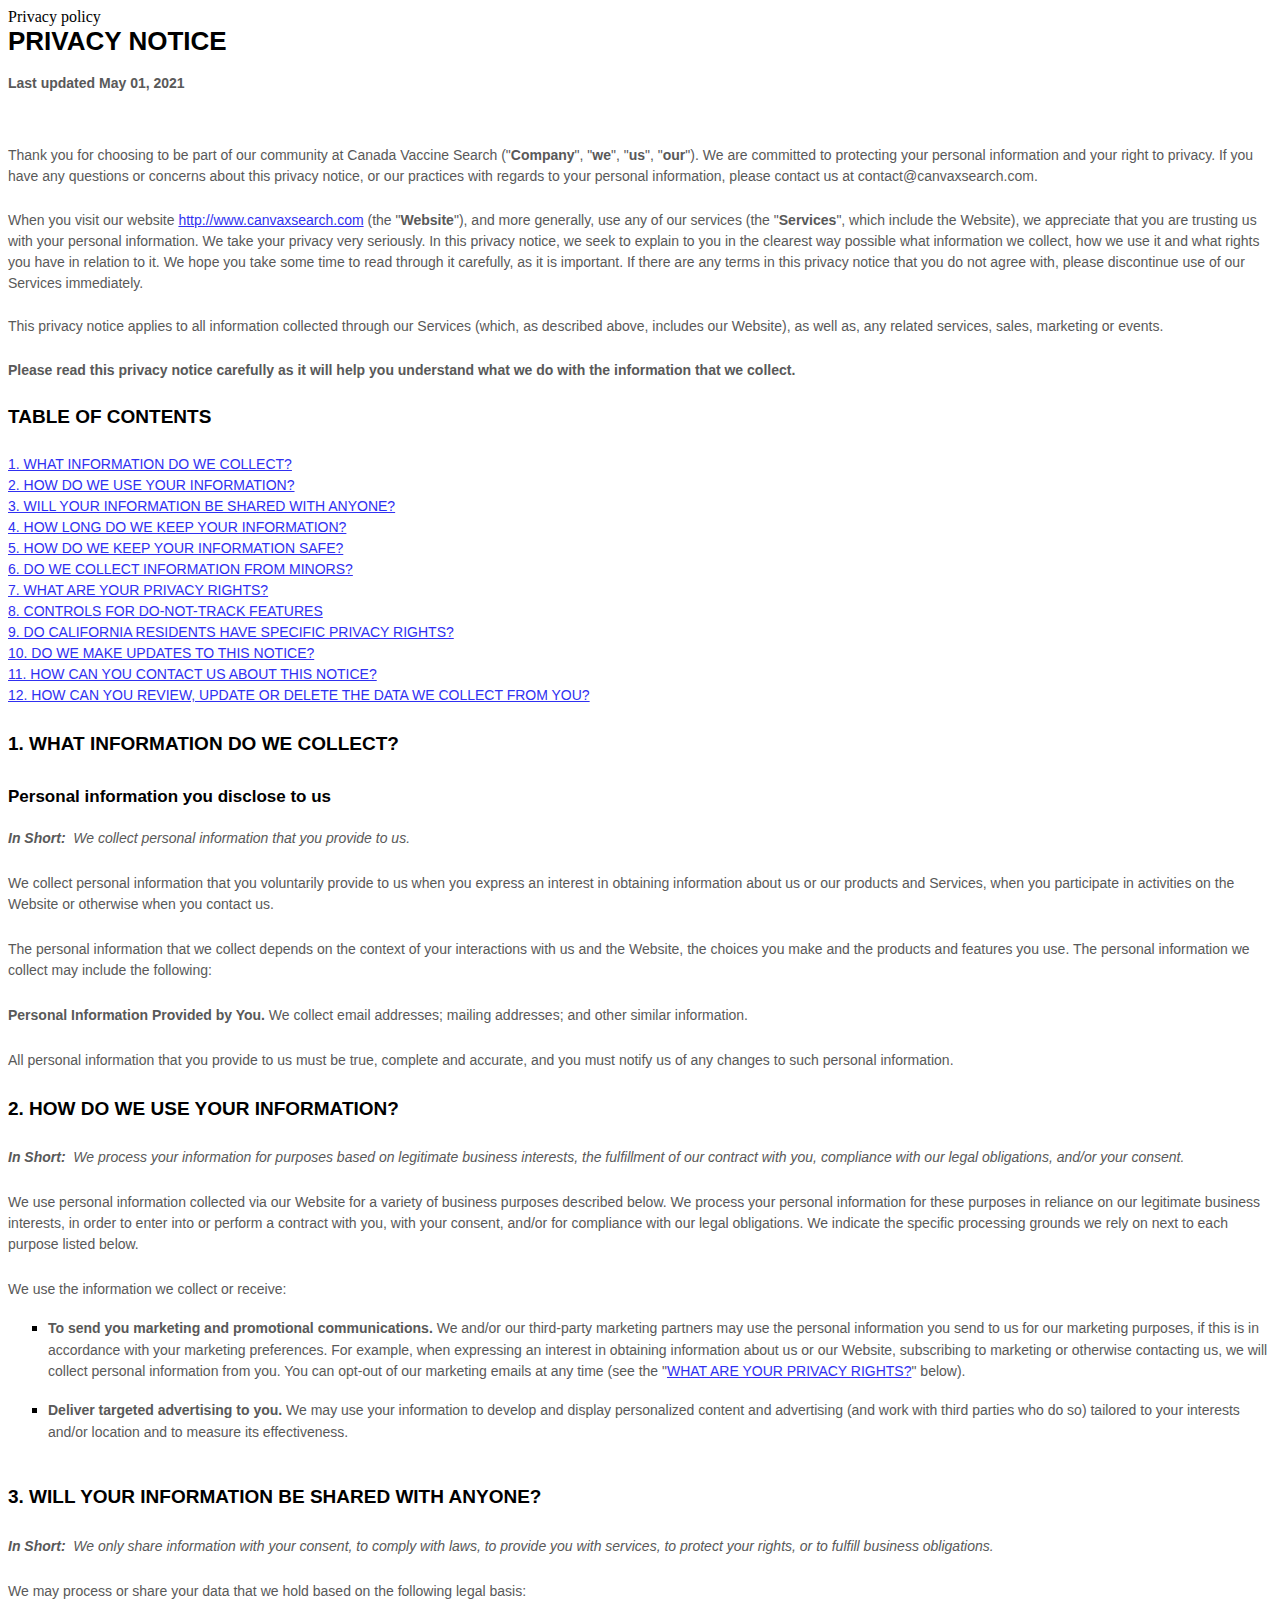
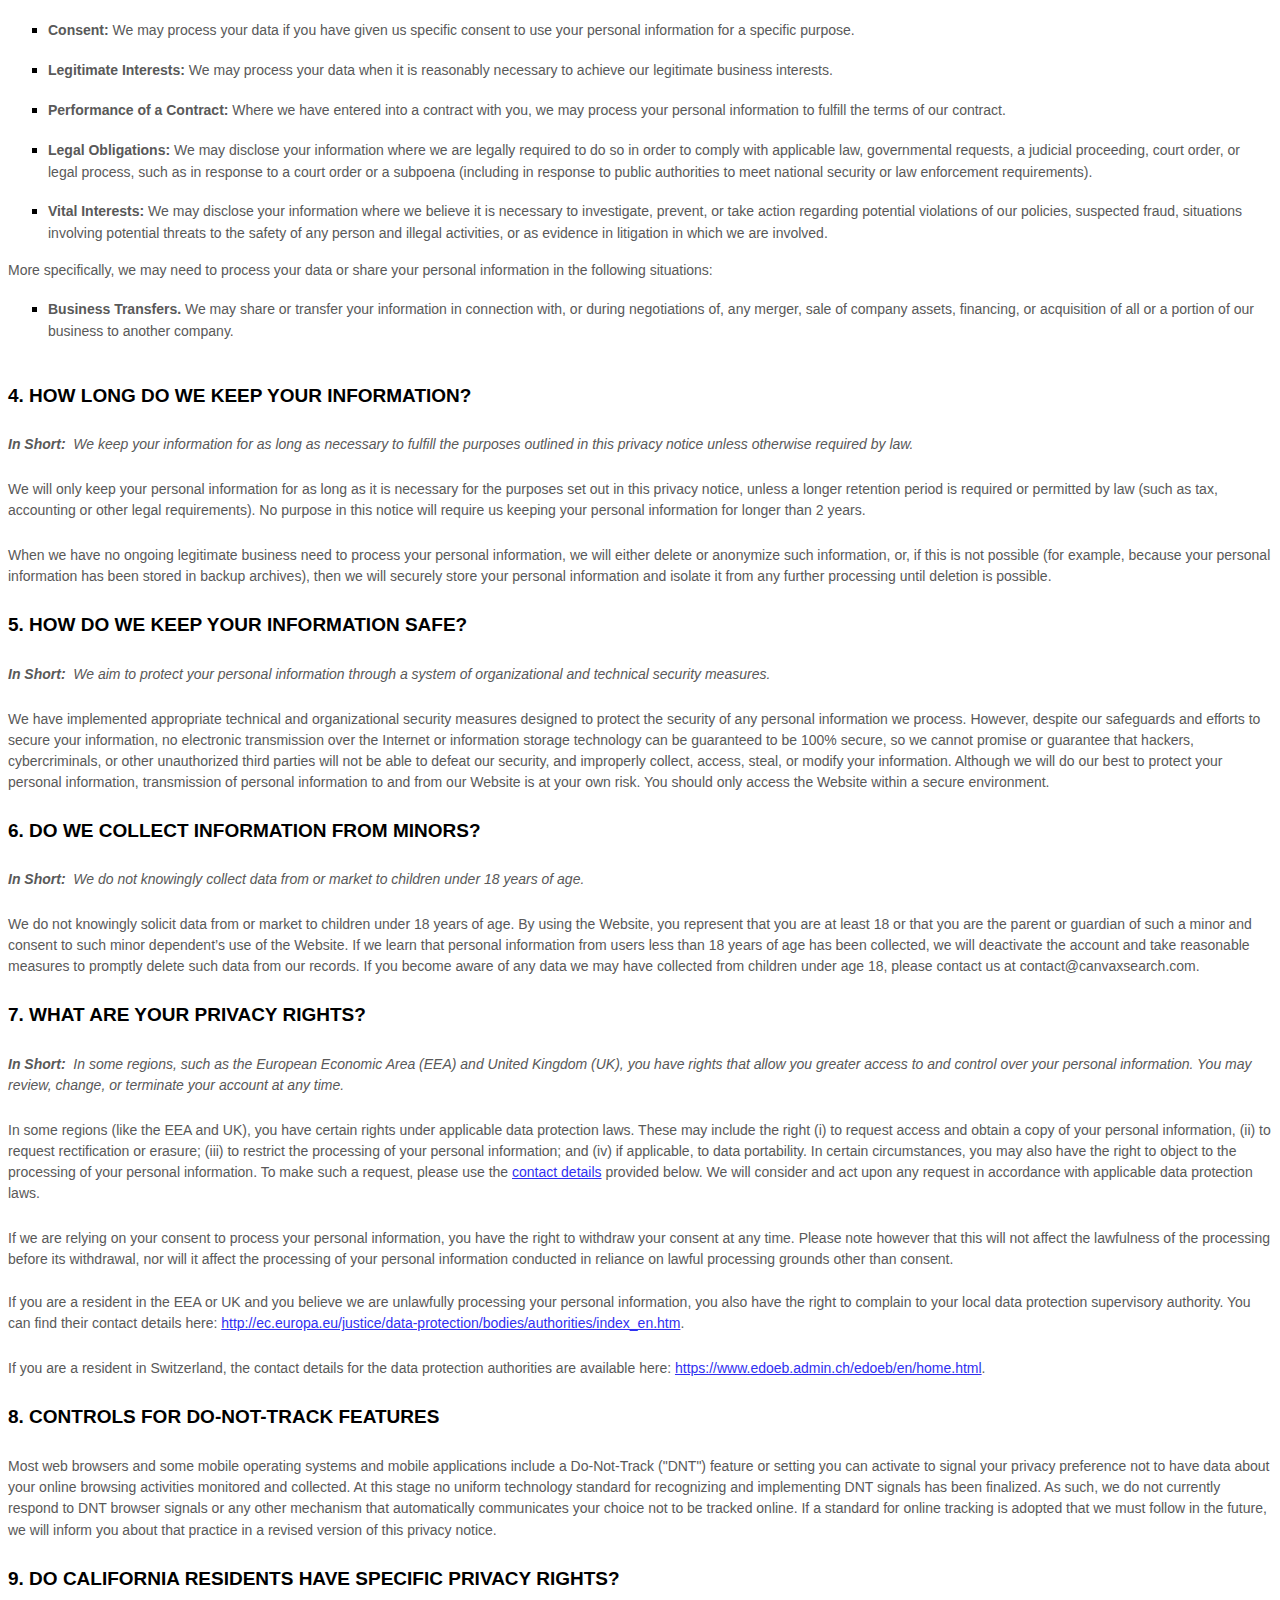
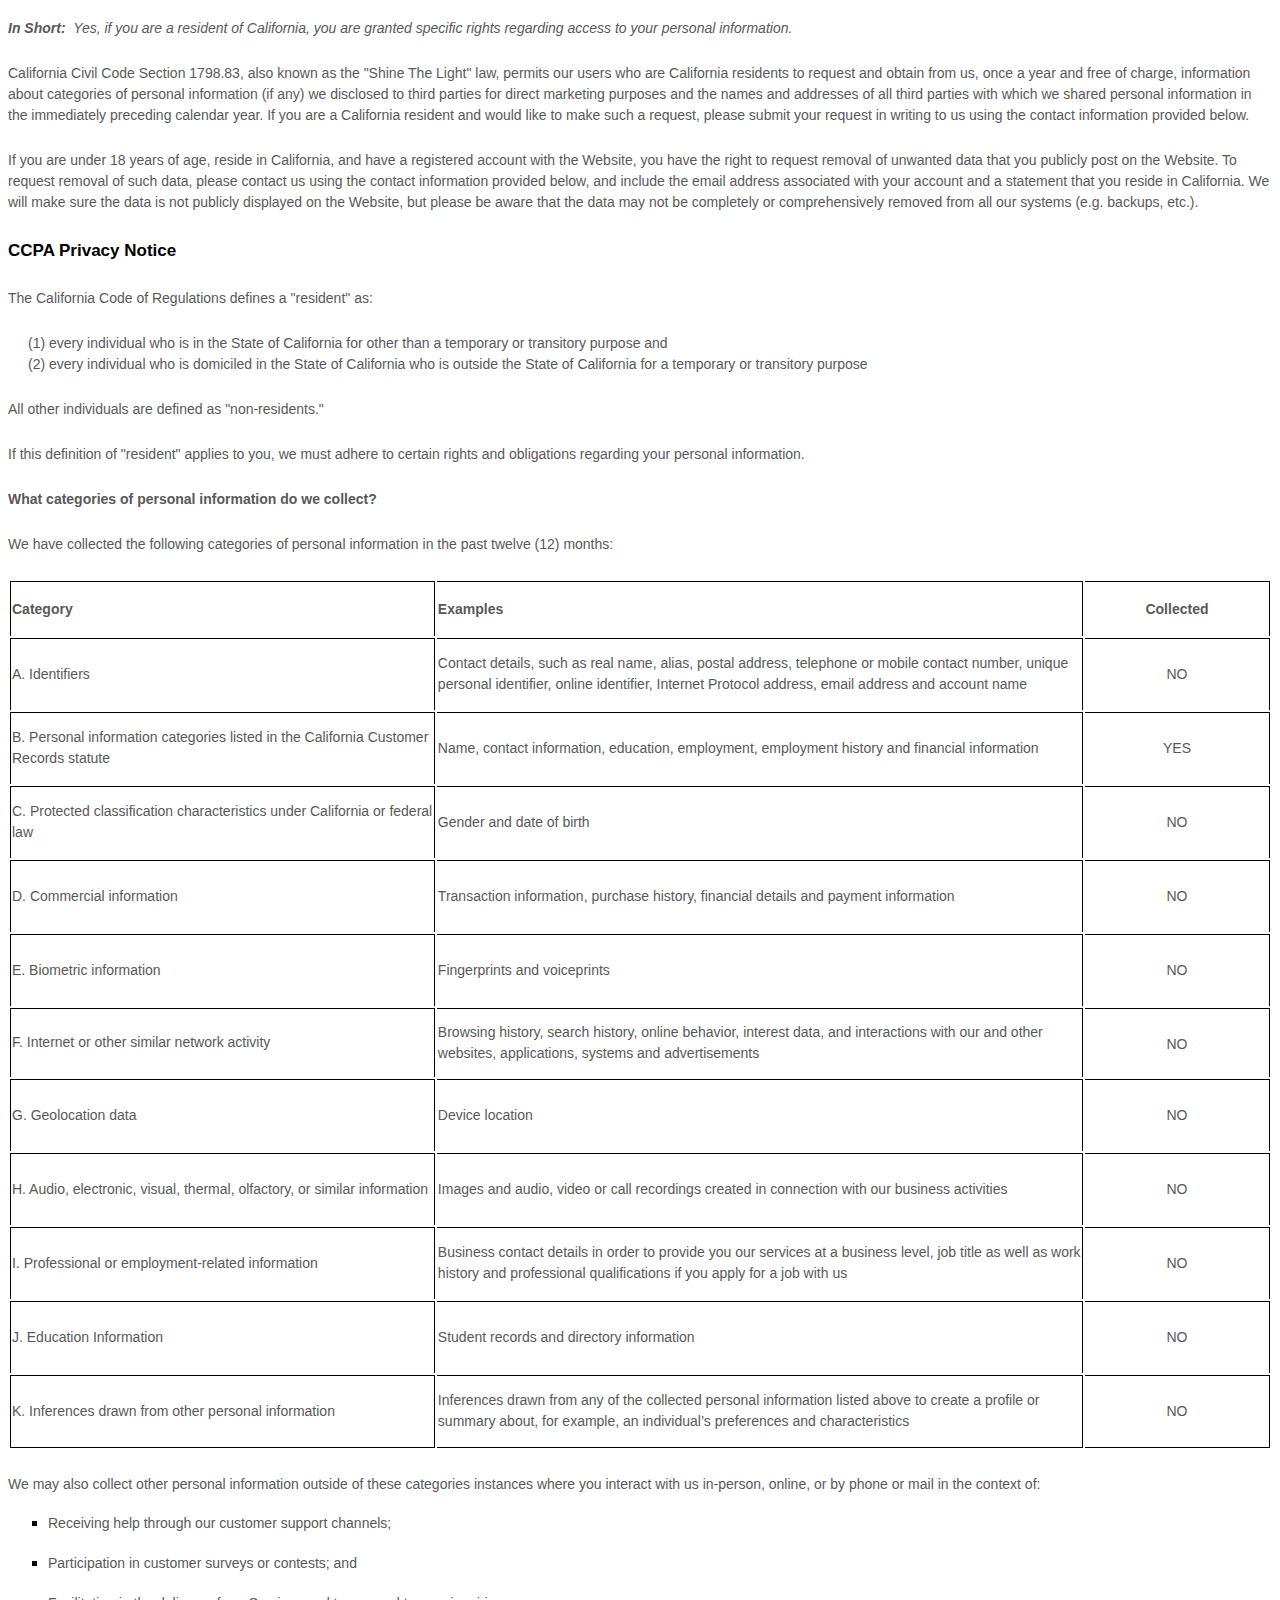
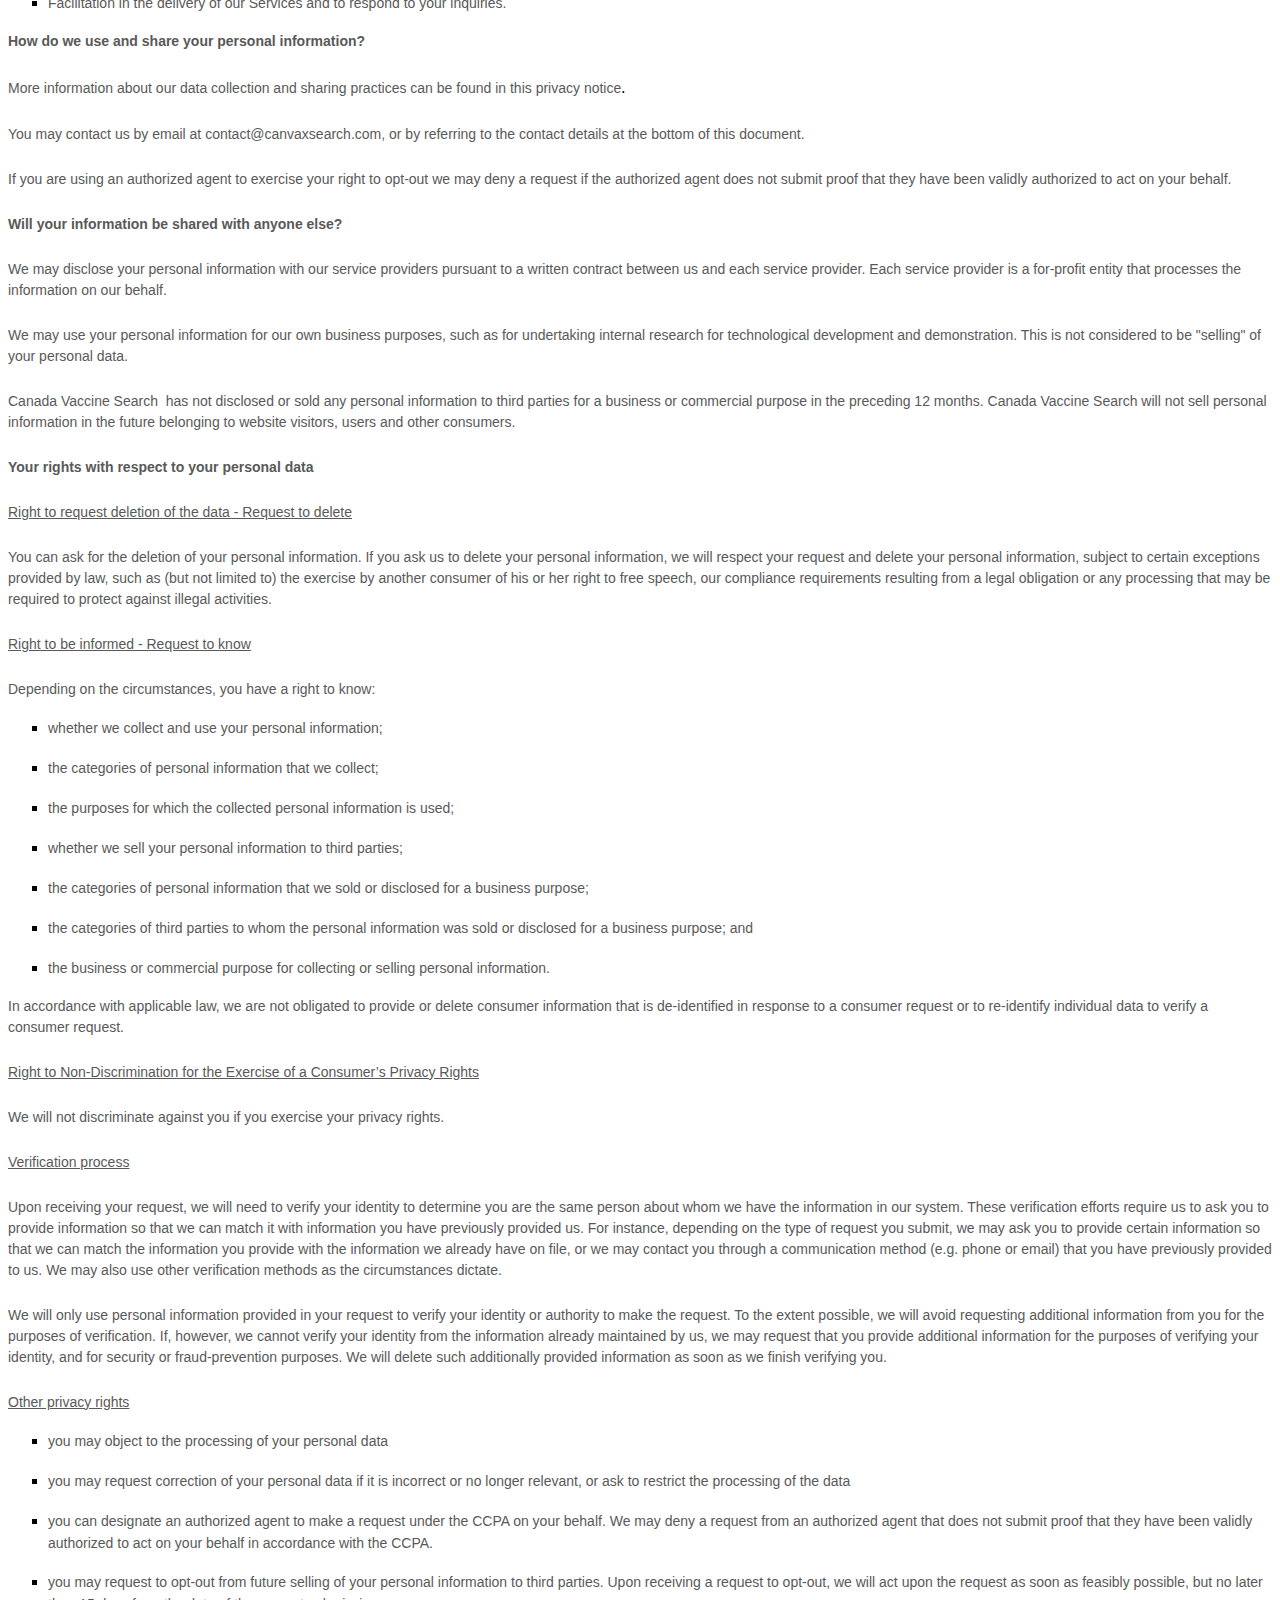
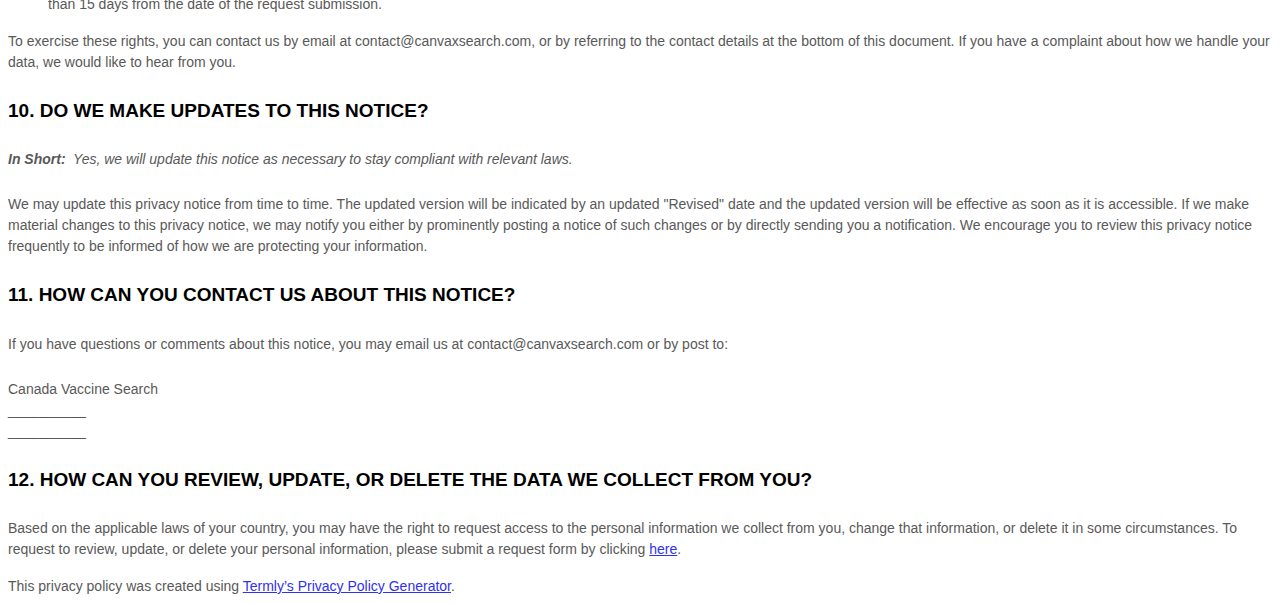
<file: privacy.html>
<html>
<head>
Privacy policy
</head>
<style>
  [data-custom-class='body'], [data-custom-class='body'] * {
          background: transparent !important;
        }
[data-custom-class='title'], [data-custom-class='title'] * {
          font-family: Arial !important;
font-size: 26px !important;
color: #000000 !important;
        }
[data-custom-class='subtitle'], [data-custom-class='subtitle'] * {
          font-family: Arial !important;
color: #595959 !important;
font-size: 14px !important;
        }
[data-custom-class='heading_1'], [data-custom-class='heading_1'] * {
          font-family: Arial !important;
font-size: 19px !important;
color: #000000 !important;
        }
[data-custom-class='heading_2'], [data-custom-class='heading_2'] * {
          font-family: Arial !important;
font-size: 17px !important;
color: #000000 !important;
        }
[data-custom-class='body_text'], [data-custom-class='body_text'] * {
          color: #595959 !important;
font-size: 14px !important;
font-family: Arial !important;
        }
[data-custom-class='link'], [data-custom-class='link'] * {
          color: #3030F1 !important;
font-size: 14px !important;
font-family: Arial !important;
word-break: break-word !important;
        }
</style>

      <div data-custom-class="body">
      <div><strong><span style="font-size: 26px;"><span data-custom-class="title">PRIVACY NOTICE</span></span></strong></div><div><br></div><div><span style="color: rgb(127, 127, 127);"><strong><span style="font-size: 15px;"><span data-custom-class="subtitle">Last updated <bdt class="question">May 01, 2021</bdt></span></span></strong></span></div><div><br></div><div><br></div><div><br></div><div style="line-height: 1.5;"><span style="color: rgb(127, 127, 127);"><span style="color: rgb(89, 89, 89); font-size: 15px;"><span data-custom-class="body_text">Thank you for choosing to be part of our community at <bdt class="question">Canada Vaccine Search </bdt><span style="color: rgb(89, 89, 89);"><span data-custom-class="body_text"><bdt class="block-component"></bdt></span></span> ("<span style="color: rgb(89, 89, 89);"><span data-custom-class="body_text"><bdt class="block-component"></bdt></span></span><strong>Company</strong></span><span style="color: rgb(127, 127, 127);"><span style="color: rgb(89, 89, 89);"><span data-custom-class="body_text"><span style="color: rgb(89, 89, 89);"><span data-custom-class="body_text"><bdt class="statement-end-if-in-editor"><span data-custom-class="body_text"></span></bdt></span></span></span></span></span><span data-custom-class="body_text">", "<strong>we</strong>", "<strong>us</strong>", "<strong>our</strong>"). We are committed to protecting your personal information and your right to privacy. If you have any questions or concerns about this privacy notice, or our practices with regards to your personal information, please contact us at <bdt class="question">contact@canvaxsearch.com</bdt>.</span></span></span></div><div style="line-height: 1.5;"><span style="font-size: 15px;"><br></span></div><div style="line-height: 1.5;"><span style="font-size: 15px;"><span style="color: rgb(127, 127, 127);"><span data-custom-class="body_text">When you <span style="color: rgb(89, 89, 89);"><span data-custom-class="body_text"><bdt class="block-component"></bdt></span></span>visit our website <bdt class="question"><a href="http://www.canvaxsearch.com" target="_blank" data-custom-class="link">http://www.canvaxsearch.com</a></bdt> (the "<strong>Website</strong>"), <span style="color: rgb(89, 89, 89);"><span data-custom-class="body_text"><bdt class="statement-end-if-in-editor"></bdt><bdt class="block-component"></bdt><bdt class="block-component"></bdt></span></span> and more generally, use any of our services (the "<strong>Services</strong>", which include the </span><span style="color: rgb(89, 89, 89);"><span data-custom-class="body_text"><span style="color: rgb(89, 89, 89);"><span data-custom-class="body_text"><bdt class="block-component"><span data-custom-class="body_text"></span></bdt>Website<span style="color: rgb(89, 89, 89);"><span data-custom-class="body_text"><bdt class="statement-end-if-in-editor"></bdt></span></span><bdt class="block-component"></bdt></span></span></span><span data-custom-class="body_text"><span style="color: rgb(89, 89, 89);"><span data-custom-class="body_text"><bdt class="block-component"></span></bdt></span></span></span></span><span data-custom-class="body_text">), we appreciate that you are trusting us with your personal information. We take your privacy very seriously. In this privacy notice, we seek to explain to you in the clearest way possible what information we collect, how we use it and what rights you have in relation to it. We hope you take some time to read through it carefully, as it is important. If there are any terms in this privacy notice that you do not agree with, please discontinue use of our Services immediately.</span></span></span></div><div style="line-height: 1.5;"><span style="font-size: 15px;"><br></span></div><div style="line-height: 1.5;"><span style="font-size: 15px;"><span style="color: rgb(127, 127, 127);"><span style="color: rgb(89, 89, 89);"><span data-custom-class="body_text">This privacy notice applies to all information collected through our Services (which, as described above, includes our </span><span style="color: rgb(89, 89, 89);"><span data-custom-class="body_text"><bdt class="block-component"><span data-custom-class="body_text"></span></bdt>Website<span style="color: rgb(89, 89, 89);"><span data-custom-class="body_text"><bdt class="statement-end-if-in-editor"></bdt></span></span><bdt class="block-component"><bdt class="block-component"></span></bdt></span></span></span></span><span data-custom-class="body_text">), as well as, any related services, sales, marketing or events.</span></span></span></span></div><div style="line-height: 1.5;"><span style="font-size: 15px;"><br></span></div><div style="line-height: 1.5;"><span style="font-size: 15px;"><span style="color: rgb(127, 127, 127);"><span style="color: rgb(89, 89, 89);"><span data-custom-class="body_text"><strong>Please read this privacy notice carefully as it will help you understand what we do with the information that we collect.</strong></span></span></span></span></div><div style="line-height: 1.5;"><span style="font-size: 15px;"><br></span></div><div style="line-height: 1.5;"><span style="font-size: 15px;"><span style="color: rgb(127, 127, 127);"><span style="color: rgb(0, 0, 0);"><strong><span data-custom-class="heading_1">TABLE OF CONTENTS</span></strong></span></span></span></div><div style="line-height: 1.5;"><span style="font-size: 15px;"><br></span></div><div style="line-height: 1.5;"><span style="font-size: 15px;"><a data-custom-class="link" href="#infocollect"><span style="color: rgb(89, 89, 89);">1. WHAT INFORMATION DO WE COLLECT?</span></a><span style="color: rgb(127, 127, 127);"><span style="color: rgb(89, 89, 89);"><span data-custom-class="body_text"><span style="color: rgb(89, 89, 89);"><bdt class="block-component"></bdt></span></span></span></span></span></div><div style="line-height: 1.5;"><span style="font-size: 15px;"><a data-custom-class="link" href="#infouse"><span style="color: rgb(89, 89, 89);">2. HOW DO WE USE YOUR INFORMATION?</span></a><span style="color: rgb(127, 127, 127);"><span style="color: rgb(89, 89, 89);"><span data-custom-class="body_text"><span style="color: rgb(89, 89, 89);"><span style="color: rgb(89, 89, 89);"><bdt class="statement-end-if-in-editor"></bdt></span></span></span></span></span></span></div><div style="line-height: 1.5;"><span style="font-size: 15px;"><span style="color: rgb(89, 89, 89);"><a data-custom-class="link" href="#infoshare">3. WILL YOUR INFORMATION BE SHARED WITH ANYONE?</a></span><span style="color: rgb(127, 127, 127);"><span style="color: rgb(89, 89, 89);"><span data-custom-class="body_text"><span style="color: rgb(89, 89, 89);"><bdt class="block-component"></bdt></span><bdt class="block-component"></bdt></span></span></span></span></span><span style="font-size: 15px;"><span style="color: rgb(127, 127, 127);"><span style="color: rgb(89, 89, 89);"><span data-custom-class="body_text"><span style="color: rgb(89, 89, 89);"><span style="color: rgb(89, 89, 89);"><span style="color: rgb(89, 89, 89);"><bdt class="block-component"></bdt></span></span><bdt class="block-component"></bdt><bdt class="block-component"></bdt></span></span></span></span></span></div><div style="line-height: 1.5;"><span style="font-size: 15px;"><a data-custom-class="link" href="#inforetain"><span style="color: rgb(89, 89, 89);">4. HOW LONG DO WE KEEP YOUR INFORMATION?</span></a><span style="color: rgb(127, 127, 127);"><span style="color: rgb(89, 89, 89);"><span data-custom-class="body_text"><span style="color: rgb(89, 89, 89);"><span style="color: rgb(89, 89, 89);"><bdt class="block-component"></bdt></span></span></span></span></span></span></div><div style="line-height: 1.5;"><span style="font-size: 15px;"><a data-custom-class="link" href="#infosafe"><span style="color: rgb(89, 89, 89);">5. HOW DO WE KEEP YOUR INFORMATION SAFE?</span></a><span style="color: rgb(127, 127, 127);"><span style="color: rgb(89, 89, 89);"><span data-custom-class="body_text"><span style="color: rgb(89, 89, 89);"><bdt class="statement-end-if-in-editor"></bdt><bdt class="block-component"></bdt></span></span></span></span></span></div><div style="line-height: 1.5;"><span style="font-size: 15px;"><a data-custom-class="link" href="#infominors"><span style="color: rgb(89, 89, 89);">6. DO WE COLLECT INFORMATION FROM MINORS?</span></a><span style="color: rgb(127, 127, 127);"><span style="color: rgb(89, 89, 89);"><span data-custom-class="body_text"><span style="color: rgb(89, 89, 89);"><bdt class="statement-end-if-in-editor"></bdt></span></span></span></span></span></div><div style="line-height: 1.5;"><span style="font-size: 15px;"><span style="color: rgb(89, 89, 89);"><a data-custom-class="link" href="#privacyrights">7. WHAT ARE YOUR PRIVACY RIGHTS?</a></span></span></div><div style="line-height: 1.5;"><span style="font-size: 15px;"><a data-custom-class="link" href="#DNT"><span style="color: rgb(89, 89, 89);">8. CONTROLS FOR DO-NOT-TRACK FEATURES</span></a></span></div><div style="line-height: 1.5;"><span style="font-size: 15px;"><a data-custom-class="link" href="#caresidents"><span style="color: rgb(89, 89, 89);">9. DO CALIFORNIA RESIDENTS HAVE SPECIFIC PRIVACY RIGHTS?</span></a></span></div><div style="line-height: 1.5;"><span style="font-size: 15px;"><a data-custom-class="link" href="#policyupdates"><span style="color: rgb(89, 89, 89);">10. DO WE MAKE UPDATES TO THIS NOTICE?</span></a></span></div><div style="line-height: 1.5;"><a data-custom-class="link" href="#contact"><span style="color: rgb(89, 89, 89); font-size: 15px;">11. HOW CAN YOU CONTACT US ABOUT THIS NOTICE?</span></a></div><div style="line-height: 1.5;"><a data-custom-class="link" href="#request"><span style="color: rgb(89, 89, 89);">12. HOW CAN YOU REVIEW, UPDATE OR DELETE THE DATA WE COLLECT FROM YOU?</span></a></div><div style="line-height: 1.5;"><br></div><div id="infocollect" style="line-height: 1.5;"><span style="color: rgb(127, 127, 127);"><span style="color: rgb(89, 89, 89); font-size: 15px;"><span style="font-size: 15px; color: rgb(89, 89, 89);"><span style="font-size: 15px; color: rgb(89, 89, 89);"><span id="control" style="color: rgb(0, 0, 0);"><strong><span data-custom-class="heading_1">1. WHAT INFORMATION DO WE COLLECT?</span></strong><span data-custom-class="heading_1"><bdt class="block-component"><span data-custom-class="body_text"></span></bdt></span></span></span></span></span></span></div><div style="line-height: 1.5;"><span data-custom-class="heading_2" style="color: rgb(0, 0, 0);"><span style="font-size: 15px;"><strong><u><br></u></strong><strong>Personal information you disclose to us</strong></span></span></div><div><div><br></div><div style="line-height: 1.5;"><span style="color: rgb(127, 127, 127);"><span style="color: rgb(89, 89, 89); font-size: 15px;"><span data-custom-class="body_text"><span style="font-size: 15px; color: rgb(89, 89, 89);"><span style="font-size: 15px; color: rgb(89, 89, 89);"><span data-custom-class="body_text"><strong><em>In Short: </em></strong></span></span></span></span><span data-custom-class="body_text"><span style="font-size: 15px; color: rgb(89, 89, 89);"><span style="font-size: 15px; color: rgb(89, 89, 89);"><span data-custom-class="body_text"><strong><em> </em></strong><em>We collect personal information that you provide to us.</em></span></span></span></span></span></span></div></div><div style="line-height: 1.5;"><br></div><div style="line-height: 1.5;"><span style="font-size: 15px; color: rgb(89, 89, 89);"><span style="font-size: 15px; color: rgb(89, 89, 89);"><span data-custom-class="body_text">We collect personal information that you voluntarily provide to us when you <span style="font-size: 15px;"><bdt class="block-component"></bdt></span></span><span data-custom-class="body_text">express an interest in obtaining information about us or our products and Services, when you participate in activities on the <span style="font-size: 15px;"><bdt class="block-component"></bdt>Website<bdt class="statement-end-if-in-editor"></bdt><bdt class="block-component"></bdt><bdt class="block-component"></bdt></span><bdt class="block-component"></bdt></span></span><span data-custom-class="body_text"> or otherwise when you contact us.</span></span></span></div><div style="line-height: 1.5;"><br></div><div style="line-height: 1.5;"><span style="font-size: 15px; color: rgb(89, 89, 89);"><span style="font-size: 15px; color: rgb(89, 89, 89);"><span data-custom-class="body_text">The personal information that we collect depends on the context of your interactions with us and the <span style="font-size: 15px;"><span data-custom-class="body_text"><bdt class="block-component"></bdt>Website<bdt class="statement-end-if-in-editor"></bdt><bdt class="block-component"></bdt><bdt class="block-component"></bdt></span>, the choices you make and the products and features you use. The personal information we collect may include the following:<bdt class="block-component"></bdt></span></span></span></span></div><div style="line-height: 1.5;"><br></div><div style="line-height: 1.5;"><span style="font-size: 15px; color: rgb(89, 89, 89);"><span style="font-size: 15px; color: rgb(89, 89, 89);"><span data-custom-class="body_text"><strong>Personal Information Provided by You.</strong> We collect <span style="font-size: 15px;"><span data-custom-class="body_text"><bdt class="forloop-component"></bdt><bdt class="question">email addresses</bdt>; </span><span data-custom-class="body_text"><bdt class="forloop-component"></bdt><bdt class="question">mailing addresses</bdt>; </span><span data-custom-class="body_text"><bdt class="forloop-component"></bdt>and other similar information.</span><span data-custom-class="body_text"><bdt class="statement-end-if-in-editor"></bdt><bdt class="block-component"><bdt class="block-component"></bdt></bdt></span></span></span></span></div><div style="line-height: 1.5;"><br></div><div style="line-height: 1.5;"><span style="font-size: 15px; color: rgb(89, 89, 89);"><span style="font-size: 15px; color: rgb(89, 89, 89);"><span data-custom-class="body_text">All personal information that you provide to us must be true, complete and accurate, and you must notify us of any changes to such personal information.<span style="font-size: 15px;"><bdt class="statement-end-if-in-editor"><bdt class="statement-end-if-in-editor"></bdt></bdt></span><bdt class="block-component"></bdt><span data-custom-class="body_text"><span style="font-size: 15px;"><bdt class="statement-end-if-in-editor"><bdt class="statement-end-if-in-editor"><span style="font-size: 15px;"><span data-custom-class="body_text"><span style="font-size: 15px;"><span data-custom-class="body_text"><bdt class="statement-end-if-in-editor"><bdt class="statement-end-if-in-editor"><bdt class="block-component"></bdt></bdt></span></span></span></span><span style="color: rgb(89, 89, 89); font-size: 15px;"><span data-custom-class="body_text"><span style="color: rgb(89, 89, 89); font-size: 15px;"><span data-custom-class="body_text"><bdt class="statement-end-if-in-editor"><bdt class="block-component"></bdt></bdt></span></span></span></span></bdt></span></span><bdt class="block-component"></bdt></span></span></span></span></span></span></div><div style="line-height: 1.5;"><br></div><div id="infouse" style="line-height: 1.5;"><span style="color: rgb(127, 127, 127);"><span style="color: rgb(89, 89, 89); font-size: 15px;"><span style="font-size: 15px; color: rgb(89, 89, 89);"><span style="font-size: 15px; color: rgb(89, 89, 89);"><span id="control" style="color: rgb(0, 0, 0);"><strong><span data-custom-class="heading_1">2. HOW DO WE USE YOUR INFORMATION?</span></strong></span></span></span></span></span></div><div><div style="line-height: 1.5;"><br></div><div style="line-height: 1.5;"><span style="color: rgb(127, 127, 127);"><span style="color: rgb(89, 89, 89); font-size: 15px;"><span data-custom-class="body_text"><span style="font-size: 15px; color: rgb(89, 89, 89);"><span style="font-size: 15px; color: rgb(89, 89, 89);"><span data-custom-class="body_text"><strong><em>In Short:  </em></strong><em>We process your information for purposes based on legitimate business interests, the fulfillment of our contract with you, compliance with our legal obligations, and/or your consent.</em></span></span></span></span></span></span></div></div><div style="line-height: 1.5;"><br></div><div style="line-height: 1.5;"><span style="font-size: 15px; color: rgb(89, 89, 89);"><span style="font-size: 15px; color: rgb(89, 89, 89);"><span data-custom-class="body_text">We use personal information collected via our <span style="font-size: 15px;"><span data-custom-class="body_text"><bdt class="block-component"></bdt>Website<bdt class="statement-end-if-in-editor"></bdt><bdt class="block-component"></bdt><bdt class="block-component"></bdt></span></span> for a variety of business purposes described below. We process your personal information for these purposes in reliance on our legitimate business interests, in order to enter into or perform a contract with you, with your consent, and/or for compliance with our legal obligations. We indicate the specific processing grounds we rely on next to each purpose listed below.<bdt class="block-component"></bdt></span></span></span></div><div style="line-height: 1.5;"><br></div><div style="line-height: 1.5;"><span style="font-size: 15px; color: rgb(89, 89, 89);"><span style="font-size: 15px; color: rgb(89, 89, 89);"><span data-custom-class="body_text">We use the information we collect or receive:<bdt class="block-component"></bdt></span></span></span></span></span></span></span></span></span></span></span></span></bdt></span></span></span></span></span></span></span></span></span></span></span></span></li></ul><div><span style="font-size: 15px; color: rgb(89, 89, 89);"><span style="font-size: 15px; color: rgb(89, 89, 89);"><span data-custom-class="body_text"><bdt class="block-component"></bdt></span></span></span></span></span></span></span></span></span></span></span></span></span></span></span></li></ul><div><span style="font-size: 15px; color: rgb(89, 89, 89);"><span style="font-size: 15px; color: rgb(89, 89, 89);"><span data-custom-class="body_text"><bdt class="block-component"></bdt></span></span></span></span></span></span></span></span></span></span></span></span></span></span></span></span></span></span></span></span></span></li></ul><div><span style="font-size: 15px; color: rgb(89, 89, 89);"><span style="font-size: 15px; color: rgb(89, 89, 89);"><span data-custom-class="body_text"><bdt class="block-component"></bdt></span></span></span></span></span></span></span></span></span></span></span></span></li></ul><div><span style="font-size: 15px; color: rgb(89, 89, 89);"><span style="font-size: 15px; color: rgb(89, 89, 89);"><span data-custom-class="body_text"><bdt class="block-component"></bdt></span></span></span></li></ul><div><bdt class="block-component"></bdt></span></span></span></span></span></span></li></ul><div><bdt class="block-component"></bdt></span></span></span></span></span></span></span></span></span></li></ul><div><bdt class="block-component"></bdt></span></span></span></span></span></span></span></span></span></strong></span></span></span></li></ul><div><bdt class="block-component"></bdt></span></span></span></span></span></span></span></span></span></span></span></li></ul><p style="font-size: 15px;"><bdt class="block-component"></bdt></span></span></span></span></span></span></span></span></span></span></span></li></ul><p style="font-size: 15px;"><bdt class="block-component"></bdt></span></span></span></span></span></span></span></span></span></span></span></li></ul><p style="font-size: 15px;"><bdt class="block-component"></bdt></span></span></span></span></span></span></span></span></span></span></span></li></ul><p style="font-size: 15px;"><bdt class="block-component"></bdt></span></span></span></span></span></span></span></span></span></span></span></li></ul><div><bdt class="block-component"><span style="font-size: 15px;"></span></bdt></div><ul><li style="line-height: 1.5;"><span style="font-size: 15px; color: rgb(89, 89, 89);"><span style="font-size: 15px; color: rgb(89, 89, 89);"><span data-custom-class="body_text"><strong>To send you marketing and promotional communications.</strong> We and/or our third-party marketing partners may use the personal information you send to us for our marketing purposes, if this is in accordance with your marketing preferences. For example, when expressing an interest in obtaining information about us or our <span style="font-size: 15px;"><span style="color: rgb(89, 89, 89);"><span data-custom-class="body_text"><span style="font-size: 15px;"><span style="color: rgb(89, 89, 89);"><span data-custom-class="body_text"><bdt class="block-component"></bdt>Website<bdt class="statement-end-if-in-editor"></bdt><bdt class="block-component"></bdt><bdt class="block-component"></bdt></span></span></span></span></span></span>, subscribing to marketing or otherwise contacting us, we will collect personal information from you. You can opt-out of our marketing emails at any time (see the "<a data-custom-class="link" href="#privacyrights"><span style="font-size: 15px;"><span style="color: rgb(89, 89, 89);">WHAT ARE YOUR PRIVACY RIGHTS?</span></span></a>" below).<span style="font-size: 15px; color: rgb(89, 89, 89);"><span style="font-size: 15px; color: rgb(89, 89, 89);"><span data-custom-class="body_text"><span style="font-size: 15px;"><span style="color: rgb(89, 89, 89);"><span data-custom-class="body_text"><span style="font-size: 15px;"><span style="color: rgb(89, 89, 89);"><span data-custom-class="body_text"><bdt class="statement-end-if-in-editor"></bdt></span></span></span></span></span></span></span></span></span></span></span></span></li></ul><div><bdt class="block-component"><span style="font-size: 15px;"></span></bdt></div><ul><li style="line-height: 1.5;"><span style="font-size: 15px; color: rgb(89, 89, 89);"><span style="font-size: 15px; color: rgb(89, 89, 89);"><span data-custom-class="body_text"><strong>Deliver targeted advertising to you.</strong></span><span data-custom-class="body_text"> We may use your information to develop and display personalized content and advertising (and work with third parties who do so) tailored to your interests and/or location and to measure its effectiveness.<span style="color: rgb(89, 89, 89);"><span data-custom-class="body_text"><bdt class="block-component"></bdt></span></span><bdt class="statement-end-if-in-editor"></bdt></span></span></span></li></ul><div><bdt class="block-component"><span style="font-size: 15px;"></bdt></span></span></span></li></ul><div><span style="font-size: 15px;"><bdt class="block-component"></bdt></span><bdt class="statement-end-if-in-editor"><span style="font-size: 15px;"></span></bdt></div><div style="line-height: 1.5;"><br></div><div id="infoshare" style="line-height: 1.5;"><span style="color: rgb(127, 127, 127);"><span style="color: rgb(89, 89, 89); font-size: 15px;"><span style="font-size: 15px; color: rgb(89, 89, 89);"><span style="font-size: 15px; color: rgb(89, 89, 89);"><span id="control" style="color: rgb(0, 0, 0);"><strong><span data-custom-class="heading_1">3. WILL YOUR INFORMATION BE SHARED WITH ANYONE?</span></strong></span></span></span></span></span></div><div style="line-height: 1.5;"><br></div><div style="line-height: 1.5;"><span style="font-size: 15px; color: rgb(89, 89, 89);"><span style="font-size: 15px; color: rgb(89, 89, 89);"><span data-custom-class="body_text"><strong><em>In Short:</em></strong><em>  We only share information with your consent, to comply with laws, to provide you with services, to protect your rights, or to fulfill business obligations.</em></span></span></span></div><div style="line-height: 1.5;"><br></div><div style="line-height: 1.5;"><span style="font-size: 15px; color: rgb(89, 89, 89);"><span style="font-size: 15px; color: rgb(89, 89, 89);"><span data-custom-class="body_text">We may process or share your data that we hold based on the following legal basis:<bdt class="block-component"></bdt></span></span></span></div><ul><li style="line-height: 1.5;"><span style="font-size: 15px; color: rgb(89, 89, 89);"><span style="font-size: 15px; color: rgb(89, 89, 89);"><span data-custom-class="body_text"><strong>Consent:</strong> We may process your data if you have given us specific consent to use your personal information for a specific purpose.<span style="font-size: 15px; color: rgb(89, 89, 89);"><span style="font-size: 15px; color: rgb(89, 89, 89);"><span data-custom-class="body_text"><bdt class="statement-end-if-in-editor"></bdt></span></span></span></span></span></span></li></ul><div><span style="font-size: 15px; color: rgb(89, 89, 89);"><span style="font-size: 15px; color: rgb(89, 89, 89);"><span data-custom-class="body_text"><span style="font-size: 15px; color: rgb(89, 89, 89);"><span style="font-size: 15px; color: rgb(89, 89, 89);"><span data-custom-class="body_text"><bdt class="statement-end-if-in-editor"><span style="font-size: 15px; color: rgb(89, 89, 89);"><span style="font-size: 15px; color: rgb(89, 89, 89);"><span data-custom-class="body_text"><bdt class="block-component"></bdt></span></span></span></bdt></span></span></span></span></span></span></div><ul><li style="line-height: 1.5;"><span style="font-size: 15px; color: rgb(89, 89, 89);"><span style="font-size: 15px; color: rgb(89, 89, 89);"><span data-custom-class="body_text"><strong>Legitimate Interests:</strong> We may process your data when it is reasonably necessary to achieve our legitimate business interests.<span style="font-size: 15px; color: rgb(89, 89, 89);"><span style="font-size: 15px; color: rgb(89, 89, 89);"><span data-custom-class="body_text"><span style="font-size: 15px; color: rgb(89, 89, 89);"><span style="font-size: 15px; color: rgb(89, 89, 89);"><span data-custom-class="body_text"><bdt class="statement-end-if-in-editor"></bdt></span></span></span></span></span></span></span></span></span></li></ul><div><span style="font-size: 15px; color: rgb(89, 89, 89);"><span style="font-size: 15px; color: rgb(89, 89, 89);"><span data-custom-class="body_text"><span style="font-size: 15px; color: rgb(89, 89, 89);"><span style="font-size: 15px; color: rgb(89, 89, 89);"><span data-custom-class="body_text"><bdt class="block-component"></bdt></span></span></span></span></span></span></div><ul><li style="line-height: 1.5;"><span style="font-size: 15px; color: rgb(89, 89, 89);"><span style="font-size: 15px; color: rgb(89, 89, 89);"><span data-custom-class="body_text"><strong>Performance of a Contract:</strong> Where we have entered into a contract with you, we may process your personal information to fulfill the terms of our contract.<span style="font-size: 15px; color: rgb(89, 89, 89);"><span style="font-size: 15px; color: rgb(89, 89, 89);"><span data-custom-class="body_text"><span style="font-size: 15px; color: rgb(89, 89, 89);"><span style="font-size: 15px; color: rgb(89, 89, 89);"><span data-custom-class="body_text"><bdt class="statement-end-if-in-editor"></bdt></span></span></span></span></span></span></span></span></span></li></ul><div><span style="font-size: 15px; color: rgb(89, 89, 89);"><span style="font-size: 15px; color: rgb(89, 89, 89);"><span data-custom-class="body_text"><span style="font-size: 15px; color: rgb(89, 89, 89);"><span style="font-size: 15px; color: rgb(89, 89, 89);"><span data-custom-class="body_text"><bdt class="block-component"></bdt></span></span></span></span></span></span></div><ul><li style="line-height: 1.5;"><span style="font-size: 15px; color: rgb(89, 89, 89);"><span style="font-size: 15px; color: rgb(89, 89, 89);"><span data-custom-class="body_text"><strong>Legal Obligations:</strong> We may disclose your information where we are legally required to do so in order to comply with applicable law, governmental requests, a judicial proceeding, court order, or legal process, such as in response to a court order or a subpoena (including in response to public authorities to meet national security or law enforcement requirements).<span style="font-size: 15px; color: rgb(89, 89, 89);"><span style="font-size: 15px; color: rgb(89, 89, 89);"><span data-custom-class="body_text"><span style="font-size: 15px; color: rgb(89, 89, 89);"><span style="font-size: 15px; color: rgb(89, 89, 89);"><span data-custom-class="body_text"><bdt class="statement-end-if-in-editor"></bdt></span></span></span></span></span></span></span></span></span></li></ul><div><span style="font-size: 15px; color: rgb(89, 89, 89);"><span style="font-size: 15px; color: rgb(89, 89, 89);"><span data-custom-class="body_text"><span style="font-size: 15px; color: rgb(89, 89, 89);"><span style="font-size: 15px; color: rgb(89, 89, 89);"><span data-custom-class="body_text"><bdt class="block-component"></bdt></span></span></span></span></span></span></div><ul><li style="line-height: 1.5;"><span style="font-size: 15px; color: rgb(89, 89, 89);"><span style="font-size: 15px; color: rgb(89, 89, 89);"><span data-custom-class="body_text"><strong>Vital Interests:</strong> We may disclose your information where we believe it is necessary to investigate, prevent, or take action regarding potential violations of our policies, suspected fraud, situations involving potential threats to the safety of any person and illegal activities, or as evidence in litigation in which we are involved.<span style="font-size: 15px; color: rgb(89, 89, 89);"><span style="font-size: 15px; color: rgb(89, 89, 89);"><span data-custom-class="body_text"><span style="font-size: 15px; color: rgb(89, 89, 89);"><span style="font-size: 15px; color: rgb(89, 89, 89);"><span data-custom-class="body_text"><bdt class="statement-end-if-in-editor"></bdt></span></span></span></span></span></span></span></span></span></li></ul><div style="line-height: 1.5;"><span style="font-size: 15px; color: rgb(89, 89, 89);"><span style="font-size: 15px; color: rgb(89, 89, 89);"><span data-custom-class="body_text">More specifically, we may need to process your data or share your personal information in the following situations:</span></span></span></div><ul><li style="line-height: 1.5;"><span style="font-size: 15px; color: rgb(89, 89, 89);"><span style="font-size: 15px; color: rgb(89, 89, 89);"><span data-custom-class="body_text"><strong>Business Transfers.</strong> We may share or transfer your information in connection with, or during negotiations of, any merger, sale of company assets, financing, or acquisition of all or a portion of our business to another company.</span></span></span></li></ul><div><span style="font-size: 15px; color: rgb(89, 89, 89);"><span style="font-size: 15px; color: rgb(89, 89, 89);"><span data-custom-class="body_text"><span style="font-size: 15px; color: rgb(89, 89, 89);"><span style="font-size: 15px; color: rgb(89, 89, 89);"><span data-custom-class="body_text"><bdt class="block-component"></bdt></span></span></span></span></span></span></span></span></span></li></ul><div><span style="font-size: 15px;"><span style="color: rgb(89, 89, 89);"><span data-custom-class="body_text"><bdt class="block-component"></bdt></span></span></span></span></span></span></span></span></li></ul><div><span style="font-size: 15px;"><span style="color: rgb(89, 89, 89);"><span data-custom-class="body_text"><bdt class="block-component"></bdt></span></span></span></span></span></bdt></span></span></span></span></span></span></span></span></li></ul><div><span style="font-size: 15px;"><span style="color: rgb(89, 89, 89);"><span style="font-size: 15px;"><span style="color: rgb(89, 89, 89);"><span data-custom-class="body_text"><bdt class="block-component"></bdt></span></span></span></span></span></span></span></span></li></ul><div><span style="font-size: 15px;"><span style="color: rgb(89, 89, 89);"><span data-custom-class="body_text"><bdt class="block-component"></bdt></span></span></span></span></span></li></ul><div><span style="font-size: 15px;"><span style="color: rgb(89, 89, 89);"><span data-custom-class="body_text"><bdt class="block-component"></bdt></span></span></span></span></span></span></span></span></li></ul><div><span style="font-size: 15px;"><span style="color: rgb(89, 89, 89);"><span style="font-size: 15px;"><span data-custom-class="body_text"><bdt class="block-component"></bdt></span></span></span></span></span></span></span></span></span></span></span></span></li></ul><div style="line-height: 1.5;"><span style="color: rgb(89, 89, 89);"><bdt class="block-component"></bdt></span></div><div><span style="color: rgb(89, 89, 89); font-size: 15px;"><span style="font-size: 15px;"><span style="color: rgb(89, 89, 89);"><span style="font-size: 15px;"><span style="color: rgb(89, 89, 89);"><bdt class="block-component"><span data-custom-class="heading_1"></bdt></span></span></span></span></span></span></span></span></span></span><span style="font-size: 15px; color: rgb(89, 89, 89);"><span style="font-size: 15px; color: rgb(89, 89, 89);"><span data-custom-class="body_text"><span style="color: rgb(89, 89, 89); font-size: 15px;"><span style="color: rgb(89, 89, 89); font-size: 15px;"><span style="color: rgb(89, 89, 89); font-size: 15px;"><span style="font-size: 15px;"><span style="color: rgb(89, 89, 89);"><span style="font-size: 15px;"><span style="color: rgb(89, 89, 89);"><span data-custom-class="body_text"><bdt class="block-component"></bdt></span><bdt class="block-component"><span data-custom-class="body_text"><bdt class="block-component"><span style="color: rgb(89, 89, 89); font-size: 15px;"><span style="color: rgb(89, 89, 89); font-size: 15px;"><span style="color: rgb(89, 89, 89); font-size: 15px;"><span style="color: rgb(89, 89, 89); font-size: 15px;"><span style="color: rgb(89, 89, 89); font-size: 15px;"><span style="font-size: 15px;"><span style="color: rgb(89, 89, 89);"><span style="font-size: 15px;"><span style="color: rgb(89, 89, 89);"><span data-custom-class="body_text"><bdt class="block-component"></span></bdt></span></span></span></span></span></span></span></span></span></span></span></div><div style="line-height: 1.5;"><br></div><div id="inforetain" style="line-height: 1.5;"><span style="color: rgb(127, 127, 127);"><span style="color: rgb(89, 89, 89); font-size: 15px;"><span style="font-size: 15px; color: rgb(89, 89, 89);"><span style="font-size: 15px; color: rgb(89, 89, 89);"><span id="control" style="color: rgb(0, 0, 0);"><strong><span data-custom-class="heading_1">4. HOW LONG DO WE KEEP YOUR INFORMATION?</span></strong></span></span></span></span></span></div><div style="line-height: 1.5;"><br></div><div style="line-height: 1.5;"><span style="font-size: 15px; color: rgb(89, 89, 89);"><span style="font-size: 15px; color: rgb(89, 89, 89);"><span data-custom-class="body_text"><strong><em>In Short: </em></strong><em> We keep your information for as long as necessary to fulfill the purposes outlined in this privacy notice unless otherwise required by law.</em></span></span></span></div><div style="line-height: 1.5;"><br></div><div style="line-height: 1.5;"><span style="font-size: 15px; color: rgb(89, 89, 89);"><span style="font-size: 15px; color: rgb(89, 89, 89);"><span data-custom-class="body_text">We will only keep your personal information for as long as it is necessary for the purposes set out in this privacy notice, unless a longer retention period is required or permitted by law (such as tax, accounting or other legal requirements). No purpose in this notice will require us keeping your personal information for longer than <span style="font-size: 15px;"><span style="color: rgb(89, 89, 89);"><span data-custom-class="body_text"><bdt class="block-component"></bdt><bdt class="question">2 years</bdt><bdt class="statement-end-if-in-editor"></bdt></span></span></span>.</span></span></span></div><div style="line-height: 1.5;"><br></div><div style="line-height: 1.5;"><span style="font-size: 15px; color: rgb(89, 89, 89);"><span style="font-size: 15px; color: rgb(89, 89, 89);"><span data-custom-class="body_text">When we have no ongoing legitimate business need to process your personal information, we will either delete or anonymize such information, or, if this is not possible (for example, because your personal information has been stored in backup archives), then we will securely store your personal information and isolate it from any further processing until deletion is possible.<span style="color: rgb(89, 89, 89);"><bdt class="block-component"></bdt></span></span></span></span></div><div style="line-height: 1.5;"><br></div><div id="infosafe" style="line-height: 1.5;"><span style="color: rgb(127, 127, 127);"><span style="color: rgb(89, 89, 89); font-size: 15px;"><span style="font-size: 15px; color: rgb(89, 89, 89);"><span style="font-size: 15px; color: rgb(89, 89, 89);"><span id="control" style="color: rgb(0, 0, 0);"><strong><span data-custom-class="heading_1">5. HOW DO WE KEEP YOUR INFORMATION SAFE?</span></strong></span></span></span></span></span></div><div style="line-height: 1.5;"><br></div><div style="line-height: 1.5;"><span style="font-size: 15px; color: rgb(89, 89, 89);"><span style="font-size: 15px; color: rgb(89, 89, 89);"><span data-custom-class="body_text"><strong><em>In Short: </em></strong><em> We aim to protect your personal information through a system of organizational and technical security measures.</em></span></span></span></div><div style="line-height: 1.5;"><br></div><div style="line-height: 1.5;"><span style="font-size: 15px; color: rgb(89, 89, 89);"><span style="font-size: 15px; color: rgb(89, 89, 89);"><span data-custom-class="body_text">We have implemented appropriate technical and organizational security measures designed to protect the security of any personal information we process. However, despite our safeguards and efforts to secure your information, no electronic transmission over the Internet or information storage technology can be guaranteed to be 100% secure, so we cannot promise or guarantee that hackers, cybercriminals, or other unauthorized third parties will not be able to defeat our security, and improperly collect, access, steal, or modify your information. Although we will do our best to protect your personal information, transmission of personal information to and from our <span style="color: rgb(89, 89, 89); font-size: 15px;"><span data-custom-class="body_text"><span style="font-size: 15px;"><span style="color: rgb(89, 89, 89);"><span data-custom-class="body_text"><span style="font-size: 15px;"><span style="color: rgb(89, 89, 89);"><span data-custom-class="body_text"><bdt class="block-component"></bdt>Website<bdt class="statement-end-if-in-editor"></bdt><bdt class="block-component"></bdt><bdt class="block-component"></bdt></span></span></span></span></span></span></span></span> is at your own risk. You should only access the <span style="color: rgb(89, 89, 89); font-size: 15px;"><span data-custom-class="body_text"><span style="font-size: 15px;"><span style="color: rgb(89, 89, 89);"><span data-custom-class="body_text"><span style="font-size: 15px;"><span style="color: rgb(89, 89, 89);"><span data-custom-class="body_text"><bdt class="block-component"></bdt>Website<bdt class="statement-end-if-in-editor"></bdt><bdt class="block-component"></bdt><bdt class="block-component"></bdt></span></span></span></span></span></span></span></span> within a secure environment.<span style="color: rgb(89, 89, 89);"><bdt class="statement-end-if-in-editor"></bdt></span><span style="color: rgb(89, 89, 89); font-size: 15px;"><span data-custom-class="body_text"><bdt class="block-component"></bdt></span></span></span></span></span></div><div style="line-height: 1.5;"><br></div><div id="infominors" style="line-height: 1.5;"><span style="color: rgb(127, 127, 127);"><span style="color: rgb(89, 89, 89); font-size: 15px;"><span style="font-size: 15px; color: rgb(89, 89, 89);"><span style="font-size: 15px; color: rgb(89, 89, 89);"><span id="control" style="color: rgb(0, 0, 0);"><strong><span data-custom-class="heading_1">6. DO WE COLLECT INFORMATION FROM MINORS?</span></strong></span></span></span></span></span></div><div style="line-height: 1.5;"><br></div><div style="line-height: 1.5;"><span style="font-size: 15px; color: rgb(89, 89, 89);"><span style="font-size: 15px; color: rgb(89, 89, 89);"><span data-custom-class="body_text"><strong><em>In Short:</em></strong><em>  We do not knowingly collect data from or market to children under 18 years of age.</em></span></span></span></div><div style="line-height: 1.5;"><br></div><div style="line-height: 1.5;"><span style="font-size: 15px; color: rgb(89, 89, 89);"><span style="font-size: 15px; color: rgb(89, 89, 89);"><span data-custom-class="body_text">We do not knowingly solicit data from or market to children under 18 years of age. By using the <span style="color: rgb(89, 89, 89); font-size: 15px;"><span data-custom-class="body_text"><span style="font-size: 15px;"><span style="color: rgb(89, 89, 89);"><span data-custom-class="body_text"><span style="font-size: 15px;"><span style="color: rgb(89, 89, 89);"><span data-custom-class="body_text"><bdt class="block-component"></bdt>Website<bdt class="statement-end-if-in-editor"></bdt><bdt class="block-component"></bdt><bdt class="block-component"></bdt></span></span></span></span></span></span></span></span>, you represent that you are at least 18 or that you are the parent or guardian of such a minor and consent to such minor dependent’s use of the <span style="color: rgb(89, 89, 89); font-size: 15px;"><span data-custom-class="body_text"><span style="font-size: 15px;"><span style="color: rgb(89, 89, 89);"><span data-custom-class="body_text"><span style="font-size: 15px;"><span style="color: rgb(89, 89, 89);"><span data-custom-class="body_text"><bdt class="block-component"></bdt>Website<bdt class="statement-end-if-in-editor"></bdt><bdt class="block-component"></bdt><bdt class="block-component"></bdt></span></span></span></span></span></span></span></span>. If we learn that personal information from users less than 18 years of age has been collected, we will deactivate the account and take reasonable measures to promptly delete such data from our records. If you become aware of any data we may have collected from children under age 18, please contact us at <span style="color: rgb(89, 89, 89); font-size: 15px;"><span data-custom-class="body_text"><bdt class="block-component"></bdt><bdt class="question">contact@canvaxsearch.com</bdt><bdt class="else-block"></bdt></span></span>.<span style="color: rgb(89, 89, 89); font-size: 15px;"><span style="color: rgb(89, 89, 89); font-size: 15px;"><span data-custom-class="body_text"><bdt class="statement-end-if-in-editor"></bdt></span></span></span></span></span></span></div><div style="line-height: 1.5;"><br></div><div id="privacyrights" style="line-height: 1.5;"><span style="color: rgb(127, 127, 127);"><span style="color: rgb(89, 89, 89); font-size: 15px;"><span style="font-size: 15px; color: rgb(89, 89, 89);"><span style="font-size: 15px; color: rgb(89, 89, 89);"><span id="control" style="color: rgb(0, 0, 0);"><strong><span data-custom-class="heading_1">7. WHAT ARE YOUR PRIVACY RIGHTS?</span></strong></span></span></span></span></span></div><div style="line-height: 1.5;"><br></div><div style="line-height: 1.5;"><span style="font-size: 15px; color: rgb(89, 89, 89);"><span style="font-size: 15px; color: rgb(89, 89, 89);"><span data-custom-class="body_text"><strong><em>In Short:</em></strong><em>  <span style="color: rgb(89, 89, 89);"><span style="font-size: 15px;"><span data-custom-class="body_text"><em><bdt class="block-component"></bdt></em></span></span></span>In some regions, such as the European Economic Area (EEA) and United Kingdom (UK), you have rights that allow you greater access to and control over your personal information. <span style="color: rgb(89, 89, 89);"><span style="font-size: 15px;"><span data-custom-class="body_text"><em><bdt class="statement-end-if-in-editor"></bdt></em></span></span></span>You may review, change, or terminate your account at any time.</em><span style="color: rgb(89, 89, 89);"><span style="font-size: 15px;"><bdt class="block-component"></bdt></span></span></span></span></span></div><div style="line-height: 1.5;"><br></div><div style="line-height: 1.5;"><span style="font-size: 15px; color: rgb(89, 89, 89);"><span style="font-size: 15px; color: rgb(89, 89, 89);"><span data-custom-class="body_text">In some regions (like the EEA and UK), you have certain rights under applicable data protection laws. These may include the right (i) to request access and obtain a copy of your personal information, (ii) to request rectification or erasure; (iii) to restrict the processing of your personal information; and (iv) if applicable, to data portability. In certain circumstances, you may also have the right to object to the processing of your personal information. To make such a request, please use the <a data-custom-class="link" href="#contact"><span style="font-size: 15px;"><span style="color: rgb(48, 48, 241);">contact details</span></span></a> provided below. We will consider and act upon any request in accordance with applicable data protection laws.</span></span></span></div><div style="line-height: 1.5;"><br></div><div style="line-height: 1.5;"><span style="font-size: 15px; color: rgb(89, 89, 89);"><span style="font-size: 15px; color: rgb(89, 89, 89);"><span data-custom-class="body_text">If we are relying on your consent to process your personal information, you have the right to withdraw your consent at any time. Please note however that this will not affect the lawfulness of the processing before its withdrawal, nor will it affect the processing of your personal information conducted in reliance on lawful processing grounds other than consent.<span style="font-size: 15px;"><span style="color: rgb(89, 89, 89);"><span data-custom-class="body_text"><span style="color: rgb(89, 89, 89);"><span style="font-size: 15px;"><bdt class="statement-end-if-in-editor"></bdt></span></span></span></span></span></span></span></span></div><div style="line-height: 1.5;"><span style="font-size: 15px; color: rgb(89, 89, 89);"> </span></div><div style="line-height: 1.5;"><span style="font-size: 15px; color: rgb(89, 89, 89);"><span style="font-size: 15px; color: rgb(89, 89, 89);"><span data-custom-class="body_text">If you are a resident in the EEA or UK and you believe we are unlawfully processing your personal information, you also have the right to complain to your local data protection supervisory authority. You can find their contact details here: <span style="font-size: 15px;"><span style="color: rgb(89, 89, 89);"><span data-custom-class="body_text"><span style="color: rgb(48, 48, 241);"><span data-custom-class="body_text"><a data-custom-class="link" href="http://ec.europa.eu/justice/data-protection/bodies/authorities/index_en.htm" rel="noopener noreferrer" target="_blank"><span style="font-size: 15px;">http://ec.europa.eu/justice/data-protection/bodies/authorities/index_en.htm</span></a></span></span></span></span></span>.</span></span></span></div><div style="line-height: 1.5;"><br></div><div style="line-height: 1.5;"><span style="font-size: 15px; color: rgb(89, 89, 89);"><span style="font-size: 15px; color: rgb(89, 89, 89);"><span data-custom-class="body_text">If you are a resident in Switzerland, the contact details for the data protection authorities are available here: <span style="font-size: 15px;"><span style="color: rgb(89, 89, 89);"><span data-custom-class="body_text"><span style="color: rgb(48, 48, 241);"><span data-custom-class="body_text"><span style="font-size: 15px;"><a data-custom-class="link" href="https://www.edoeb.admin.ch/edoeb/en/home.html" rel="noopener noreferrer" target="_blank">https://www.edoeb.admin.ch/edoeb/en/home.html</a></span></span></span></span></span></span>.<bdt class="block-component"></bdt><bdt class="block-component"></bdt></span></span></span></span></span></span></span><span data-custom-class="body_text"><bdt class="block-component"></bdt></span></span></span></span></span></span></span></span></bdt></div><div style="line-height: 1.5;"><br></div><div id="DNT" style="line-height: 1.5;"><span style="color: rgb(127, 127, 127);"><span style="color: rgb(89, 89, 89); font-size: 15px;"><span style="font-size: 15px; color: rgb(89, 89, 89);"><span style="font-size: 15px; color: rgb(89, 89, 89);"><span id="control" style="color: rgb(0, 0, 0);"><strong><span data-custom-class="heading_1">8. CONTROLS FOR DO-NOT-TRACK FEATURES</span></strong></span></span></span></span></span></div><div style="line-height: 1.5;"><br></div><div style="line-height: 1.5;"><span style="font-size: 15px; color: rgb(89, 89, 89);"><span style="font-size: 15px; color: rgb(89, 89, 89);"><span data-custom-class="body_text">Most web browsers and some mobile operating systems and mobile applications include a Do-Not-Track ("DNT") feature or setting you can activate to signal your privacy preference not to have data about your online browsing activities monitored and collected. At this stage no uniform technology standard for recognizing and implementing DNT signals has been finalized. As such, we do not currently respond to DNT browser signals or any other mechanism that automatically communicates your choice not to be tracked online. If a standard for online tracking is adopted that we must follow in the future, we will inform you about that practice in a revised version of this privacy notice.</span></span> </span></div><div style="line-height: 1.5;"><br></div><div id="caresidents" style="line-height: 1.5;"><span style="color: rgb(127, 127, 127);"><span style="color: rgb(89, 89, 89); font-size: 15px;"><span style="font-size: 15px; color: rgb(89, 89, 89);"><span style="font-size: 15px; color: rgb(89, 89, 89);"><span id="control" style="color: rgb(0, 0, 0);"><strong><span data-custom-class="heading_1">9. DO CALIFORNIA RESIDENTS HAVE SPECIFIC PRIVACY RIGHTS?</span></strong></span></span></span></span></span></div><div style="line-height: 1.5;"><br></div><div style="line-height: 1.5;"><span style="font-size: 15px; color: rgb(89, 89, 89);"><span style="font-size: 15px; color: rgb(89, 89, 89);"><span data-custom-class="body_text"><strong><em>In Short: </em></strong><em> Yes, if you are a resident of California, you are granted specific rights regarding access to your personal information.</em></span></span></span></div><div style="line-height: 1.5;"><br></div><div style="line-height: 1.5;"><span style="font-size: 15px; color: rgb(89, 89, 89);"><span style="font-size: 15px; color: rgb(89, 89, 89);"><span data-custom-class="body_text">California Civil Code Section 1798.83, also known as the "Shine The Light" law, permits our users who are California residents to request and obtain from us, once a year and free of charge, information about categories of personal information (if any) we disclosed to third parties for direct marketing purposes and the names and addresses of all third parties with which we shared personal information in the immediately preceding calendar year. If you are a California resident and would like to make such a request, please submit your request in writing to us using the contact information provided below.</span></span></span></div><div style="line-height: 1.5;"><br></div><div style="line-height: 1.5;"><span style="font-size: 15px; color: rgb(89, 89, 89);"><span style="font-size: 15px; color: rgb(89, 89, 89);"><span data-custom-class="body_text">If you are under 18 years of age, reside in California, and have a registered account with <span style="color: rgb(89, 89, 89); font-size: 15px;"><span data-custom-class="body_text"><span style="color: rgb(89, 89, 89); font-size: 15px;"><span data-custom-class="body_text"><span style="font-size: 15px;"><span style="color: rgb(89, 89, 89);"><span data-custom-class="body_text"><bdt class="block-component"></bdt>the Website<bdt class="statement-end-if-in-editor"></bdt><bdt class="block-component"></bdt><bdt class="block-component"></bdt></span></span></span></span></span></span></span>, you have the right to request removal of unwanted data that you publicly post on the <span style="color: rgb(89, 89, 89); font-size: 15px;"><span data-custom-class="body_text"><span style="color: rgb(89, 89, 89); font-size: 15px;"><span data-custom-class="body_text"><span style="font-size: 15px;"><span style="color: rgb(89, 89, 89);"><span data-custom-class="body_text"><bdt class="block-component"></bdt>Website<bdt class="statement-end-if-in-editor"></bdt><bdt class="block-component"></bdt><bdt class="block-component"></bdt></span></span></span></span></span></span></span>. To request removal of such data, please contact us using the contact information provided below, and include the email address associated with your account and a statement that you reside in California. We will make sure the data is not publicly displayed on the <span style="color: rgb(89, 89, 89); font-size: 15px;"><span data-custom-class="body_text"><span style="color: rgb(89, 89, 89); font-size: 15px;"><span data-custom-class="body_text"><span style="font-size: 15px;"><span style="color: rgb(89, 89, 89);"><span data-custom-class="body_text"><bdt class="block-component"></bdt>Website<bdt class="statement-end-if-in-editor"></bdt><bdt class="block-component"></bdt><bdt class="block-component"></bdt></span></span></span></span></span></span></span>, but please be aware that the data may not be completely or comprehensively removed from all our systems (e.g. backups, etc.).<span style="color: rgb(89, 89, 89); font-size: 15px;"><span data-custom-class="body_text"><bdt class="block-component"></bdt></span></span></span></span></span></div><div style="line-height: 1.5;"><span data-custom-class="heading_2" style="color: rgb(0, 0, 0);"><span style="font-size: 15px;"><strong><u><br></u></strong><strong>CCPA Privacy Notice</strong></span></span></div><div><div><br></div><div style="line-height: 1.5;"><span style="color: rgb(127, 127, 127);"><span style="color: rgb(89, 89, 89); font-size: 15px;"><span data-custom-class="body_text"><span style="font-size: 15px; color: rgb(89, 89, 89);"><span style="font-size: 15px; color: rgb(89, 89, 89);"><span data-custom-class="body_text">The California Code of Regulations defines a "resident" as:</span></span></span></span></span></span></div></div><div style="line-height: 1.5;"><br></div><div style="line-height: 1.5; margin-left: 20px;"><span style="font-size: 15px; color: rgb(89, 89, 89);"><span style="font-size: 15px; color: rgb(89, 89, 89);"><span data-custom-class="body_text">(1) every individual who is in the State of California for other than a temporary or transitory purpose and</span></span></span></div><div style="line-height: 1.5; margin-left: 20px;"><span style="font-size: 15px; color: rgb(89, 89, 89);"><span style="font-size: 15px; color: rgb(89, 89, 89);"><span data-custom-class="body_text">(2) every individual who is domiciled in the State of California who is outside the State of California for a temporary or transitory purpose</span></span></span></div><div style="line-height: 1.5;"><br></div><div style="line-height: 1.5;"><span style="font-size: 15px; color: rgb(89, 89, 89);"><span style="font-size: 15px; color: rgb(89, 89, 89);"><span data-custom-class="body_text">All other individuals are defined as "non-residents."</span></span></span></div><div style="line-height: 1.5;"><br></div><div style="line-height: 1.5;"><span style="font-size: 15px; color: rgb(89, 89, 89);"><span style="font-size: 15px; color: rgb(89, 89, 89);"><span data-custom-class="body_text">If this definition of "resident" applies to you, we must adhere to certain rights and obligations regarding your personal information.</span></span></span></div><div style="line-height: 1.5;"><br></div><div style="line-height: 1.5;"><span style="font-size: 15px; color: rgb(89, 89, 89);"><span style="font-size: 15px; color: rgb(89, 89, 89);"><span data-custom-class="body_text"><strong>What categories of personal information do we collect?</strong></span></span></span></div><div style="line-height: 1.5;"><br></div><div style="line-height: 1.5;"><span style="font-size: 15px; color: rgb(89, 89, 89);"><span style="font-size: 15px; color: rgb(89, 89, 89);"><span data-custom-class="body_text">We have collected the following categories of personal information in the past twelve (12) months:<span style="color: rgb(89, 89, 89); font-size: 15px;"><span data-custom-class="body_text"><bdt class="block-component"></bdt></span></span></span></span></span></div><div style="line-height: 1.5;"><br></div><table style="width: 100%;"><tbody><tr><td style="width: 33.8274%; border-left: 1px solid black; border-right: 1px solid black; border-top: 1px solid black;"><br><span style="font-size: 15px; color: rgb(89, 89, 89);"><span style="font-size: 15px; color: rgb(89, 89, 89);"><span data-custom-class="body_text"><strong>Category</strong></span></span></span><br><br></td><td style="width: 51.4385%; border-top: 1px solid black; border-right: 1px solid black;"><br><span style="font-size: 15px; color: rgb(89, 89, 89);"><span style="font-size: 15px; color: rgb(89, 89, 89);"><span data-custom-class="body_text"><strong>Examples</strong></span></span></span><br><br></td><td style="width: 14.9084%; border-right: 1px solid black; border-top: 1px solid black; text-align: center;"><br><span style="font-size: 15px; color: rgb(89, 89, 89);"><span style="font-size: 15px; color: rgb(89, 89, 89);"><span data-custom-class="body_text"><strong>Collected</strong></span></span></span><br><br></td></tr><tr><td style="width: 33.8274%; border-left: 1px solid black; border-right: 1px solid black; border-top: 1px solid black;"><div style="line-height: 1.5;"><span style="font-size: 15px; color: rgb(89, 89, 89);"><span style="font-size: 15px; color: rgb(89, 89, 89);"><span data-custom-class="body_text">A. Identifiers</span></span></span></div></td><td style="width: 51.4385%; border-top: 1px solid black; border-right: 1px solid black;"><div style="line-height: 1.5;"><span style="font-size: 15px; color: rgb(89, 89, 89);"><span style="font-size: 15px; color: rgb(89, 89, 89);"><span data-custom-class="body_text">Contact details, such as real name, alias, postal address, telephone or mobile contact number, unique personal identifier, online identifier, Internet Protocol address, email address and account name</span></span></span></div></td><td style="width: 14.9084%; text-align: center; vertical-align: middle; border-right: 1px solid black; border-top: 1px solid black;"><div style="line-height: 1.5;"><br></div><div style="line-height: 1.5;"><span style="font-size: 15px; color: rgb(89, 89, 89);"><span style="font-size: 15px; color: rgb(89, 89, 89);"><span data-custom-class="body_text"><bdt class="block-component"></bdt>NO<bdt class="statement-end-if-in-editor"></bdt></span></span></span></div><div style="line-height: 1.5;"><br></div></td></tr><tr><td style="width: 33.8274%; border-left: 1px solid black; border-right: 1px solid black; border-top: 1px solid black;"><div style="line-height: 1.5;"><span style="font-size: 15px; color: rgb(89, 89, 89);"><span style="font-size: 15px; color: rgb(89, 89, 89);"><span data-custom-class="body_text">B. Personal information categories listed in the California Customer Records statute</span></span></span></div></td><td style="width: 51.4385%; border-right: 1px solid black; border-top: 1px solid black;"><div style="line-height: 1.5;"><span style="font-size: 15px; color: rgb(89, 89, 89);"><span style="font-size: 15px; color: rgb(89, 89, 89);"><span data-custom-class="body_text">Name, contact information, education, employment, employment history and financial information</span></span></span></div></td><td style="width: 14.9084%; text-align: center; border-right: 1px solid black; border-top: 1px solid black;"><div style="line-height: 1.5;"><br></div><div style="line-height: 1.5;"><span style="font-size: 15px; color: rgb(89, 89, 89);"><span style="font-size: 15px; color: rgb(89, 89, 89);"><span data-custom-class="body_text">YES</span></span></span></div><div style="line-height: 1.5;"><br></div></td></tr><tr><td style="width: 33.8274%; border-left: 1px solid black; border-right: 1px solid black; border-top: 1px solid black;"><div style="line-height: 1.5;"><span style="font-size: 15px; color: rgb(89, 89, 89);"><span style="font-size: 15px; color: rgb(89, 89, 89);"><span data-custom-class="body_text">C. Protected classification characteristics under California or federal law</span></span></span></div></td><td style="width: 51.4385%; border-right: 1px solid black; border-top: 1px solid black;"><div style="line-height: 1.5;"><span style="font-size: 15px; color: rgb(89, 89, 89);"><span style="font-size: 15px; color: rgb(89, 89, 89);"><span data-custom-class="body_text">Gender and date of birth</span></span></span></div></td><td style="width: 14.9084%; text-align: center; border-right: 1px solid black; border-top: 1px solid black;"><div style="line-height: 1.5;"><br></div><div style="line-height: 1.5;"><span style="font-size: 15px; color: rgb(89, 89, 89);"><span style="font-size: 15px; color: rgb(89, 89, 89);"><span data-custom-class="body_text"><bdt class="block-component"></bdt>NO<bdt class="statement-end-if-in-editor"></bdt></span></span></span></div><div style="line-height: 1.5;"><br></div></td></tr><tr><td style="width: 33.8274%; border-left: 1px solid black; border-right: 1px solid black; border-top: 1px solid black;"><div style="line-height: 1.5;"><span style="font-size: 15px; color: rgb(89, 89, 89);"><span style="font-size: 15px; color: rgb(89, 89, 89);"><span data-custom-class="body_text">D. Commercial information</span></span></span></div></td><td style="width: 51.4385%; border-right: 1px solid black; border-top: 1px solid black;"><div style="line-height: 1.5;"><span style="font-size: 15px; color: rgb(89, 89, 89);"><span style="font-size: 15px; color: rgb(89, 89, 89);"><span data-custom-class="body_text">Transaction information, purchase history, financial details and payment information</span></span></span></div></td><td style="width: 14.9084%; text-align: center; border-right: 1px solid black; border-top: 1px solid black;"><div style="line-height: 1.5;"><br></div><div style="line-height: 1.5;"><span style="font-size: 15px; color: rgb(89, 89, 89);"><span style="font-size: 15px; color: rgb(89, 89, 89);"><span data-custom-class="body_text"><bdt class="block-component"></bdt>NO<bdt class="statement-end-if-in-editor"></bdt></span></span></span></div><div style="line-height: 1.5;"><br></div></td></tr><tr><td style="width: 33.8274%; border-left: 1px solid black; border-right: 1px solid black; border-top: 1px solid black;"><div style="line-height: 1.5;"><span style="font-size: 15px; color: rgb(89, 89, 89);"><span style="font-size: 15px; color: rgb(89, 89, 89);"><span data-custom-class="body_text">E. Biometric information</span></span></span></div></td><td style="width: 51.4385%; border-right: 1px solid black; border-top: 1px solid black;"><div style="line-height: 1.5;"><span style="font-size: 15px; color: rgb(89, 89, 89);"><span style="font-size: 15px; color: rgb(89, 89, 89);"><span data-custom-class="body_text">Fingerprints and voiceprints</span></span></span></div></td><td style="width: 14.9084%; text-align: center; border-right: 1px solid black; border-top: 1px solid black;"><div style="line-height: 1.5;"><br></div><div style="line-height: 1.5;"><span style="font-size: 15px; color: rgb(89, 89, 89);"><span style="font-size: 15px; color: rgb(89, 89, 89);"><span data-custom-class="body_text"><bdt class="block-component"></bdt>NO<bdt class="statement-end-if-in-editor"></bdt></span></span></span></div><div style="line-height: 1.5;"><br></div></td></tr><tr><td style="width: 33.8274%; border-left: 1px solid black; border-right: 1px solid black; border-top: 1px solid black;"><div style="line-height: 1.5;"><span style="font-size: 15px; color: rgb(89, 89, 89);"><span style="font-size: 15px; color: rgb(89, 89, 89);"><span data-custom-class="body_text">F. Internet or other similar network activity</span></span></span></div></td><td style="width: 51.4385%; border-right: 1px solid black; border-top: 1px solid black;"><div style="line-height: 1.5;"><span style="font-size: 15px; color: rgb(89, 89, 89);"><span style="font-size: 15px; color: rgb(89, 89, 89);"><span data-custom-class="body_text">Browsing history, search history, online behavior, interest data, and interactions with our and other websites, applications, systems and advertisements</span></span></span></div></td><td style="width: 14.9084%; text-align: center; border-right: 1px solid black; border-top: 1px solid black;"><div style="line-height: 1.5;"><br></div><div style="line-height: 1.5;"><span style="font-size: 15px; color: rgb(89, 89, 89);"><span style="font-size: 15px; color: rgb(89, 89, 89);"><span data-custom-class="body_text"><bdt class="block-component"></bdt>NO<bdt class="statement-end-if-in-editor"></bdt></span></span></span></div><div style="line-height: 1.5;"><span style="font-size: 15px; color: rgb(89, 89, 89);"><span style="font-size: 15px; color: rgb(89, 89, 89);"><span data-custom-class="body_text"><br></span></span></span></div></td></tr><tr><td style="width: 33.8274%; border-left: 1px solid black; border-right: 1px solid black; border-top: 1px solid black;"><div style="line-height: 1.5;"><span style="font-size: 15px; color: rgb(89, 89, 89);"><span style="font-size: 15px; color: rgb(89, 89, 89);"><span data-custom-class="body_text">G. Geolocation data</span></span></span></div></td><td style="width: 51.4385%; border-right: 1px solid black; border-top: 1px solid black;"><div style="line-height: 1.5;"><span style="font-size: 15px; color: rgb(89, 89, 89);"><span style="font-size: 15px; color: rgb(89, 89, 89);"><span data-custom-class="body_text">Device location</span></span></span></div></td><td style="width: 14.9084%; text-align: center; border-right: 1px solid black; border-top: 1px solid black;"><div style="line-height: 1.5;"><br></div><div style="line-height: 1.5;"><span style="font-size: 15px; color: rgb(89, 89, 89);"><span style="font-size: 15px; color: rgb(89, 89, 89);"><span data-custom-class="body_text"><bdt class="block-component"></bdt>NO<bdt class="statement-end-if-in-editor"></bdt></span></span></span></div><div style="line-height: 1.5;"><br></div></td></tr><tr><td style="width: 33.8274%; border-left: 1px solid black; border-right: 1px solid black; border-top: 1px solid black;"><div style="line-height: 1.5;"><span style="font-size: 15px; color: rgb(89, 89, 89);"><span style="font-size: 15px; color: rgb(89, 89, 89);"><span data-custom-class="body_text">H. Audio, electronic, visual, thermal, olfactory, or similar information</span></span></span></div></td><td style="width: 51.4385%; border-right: 1px solid black; border-top: 1px solid black;"><div style="line-height: 1.5;"><span style="font-size: 15px; color: rgb(89, 89, 89);"><span style="font-size: 15px; color: rgb(89, 89, 89);"><span data-custom-class="body_text">Images and audio, video or call recordings created in connection with our business activities</span></span></span></div></td><td style="width: 14.9084%; text-align: center; border-right: 1px solid black; border-top: 1px solid black;"><div style="line-height: 1.5;"><br></div><div style="line-height: 1.5;"><span style="font-size: 15px; color: rgb(89, 89, 89);"><span style="font-size: 15px; color: rgb(89, 89, 89);"><span data-custom-class="body_text"><bdt class="block-component"></bdt>NO<bdt class="statement-end-if-in-editor"></bdt></span></span></span></div><div style="line-height: 1.5;"><br></div></td></tr><tr><td style="width: 33.8274%; border-left: 1px solid black; border-right: 1px solid black; border-top: 1px solid black;"><div style="line-height: 1.5;"><span style="font-size: 15px; color: rgb(89, 89, 89);"><span style="font-size: 15px; color: rgb(89, 89, 89);"><span data-custom-class="body_text">I. Professional or employment-related information</span></span></span></div></td><td style="width: 51.4385%; border-right: 1px solid black; border-top: 1px solid black;"><div style="line-height: 1.5;"><span style="font-size: 15px; color: rgb(89, 89, 89);"><span style="font-size: 15px; color: rgb(89, 89, 89);"><span data-custom-class="body_text">Business contact details in order to provide you our services at a business level, job title as well as work history and professional qualifications if you apply for a job with us</span></span></span></div></td><td style="width: 14.9084%; text-align: center; border-right: 1px solid black; border-top: 1px solid black;"><div style="line-height: 1.5;"><br></div><div style="line-height: 1.5;"><span style="font-size: 15px; color: rgb(89, 89, 89);"><span style="font-size: 15px; color: rgb(89, 89, 89);"><span data-custom-class="body_text"><bdt class="block-component"></bdt>NO<bdt class="statement-end-if-in-editor"></bdt></span></span></span></div><div style="line-height: 1.5;"><br></div></td></tr><tr><td style="border-left: 1px solid black; border-right: 1px solid black; border-top: 1px solid black; width: 33.8274%;"><div style="line-height: 1.5;"><span style="font-size: 15px; color: rgb(89, 89, 89);"><span style="font-size: 15px; color: rgb(89, 89, 89);"><span data-custom-class="body_text">J. Education Information</span></span></span></div></td><td style="border-right: 1px solid black; border-top: 1px solid black; width: 51.4385%;"><div style="line-height: 1.5;"><span style="font-size: 15px; color: rgb(89, 89, 89);"><span style="font-size: 15px; color: rgb(89, 89, 89);"><span data-custom-class="body_text">Student records and directory information</span></span></span></div></td><td style="text-align: center; border-right: 1px solid black; border-top: 1px solid black; width: 14.9084%;"><div style="line-height: 1.5;"><br></div><div style="line-height: 1.5;"><span style="font-size: 15px; color: rgb(89, 89, 89);"><span style="font-size: 15px; color: rgb(89, 89, 89);"><span data-custom-class="body_text"><bdt class="block-component"></bdt>NO<bdt class="statement-end-if-in-editor"></bdt></span></span></span></div><div style="line-height: 1.5;"><br></div></td></tr><tr><td style="border-width: 1px; border-color: black; border-style: solid; width: 33.8274%;"><div style="line-height: 1.5;"><span style="font-size: 15px; color: rgb(89, 89, 89);"><span style="font-size: 15px; color: rgb(89, 89, 89);"><span data-custom-class="body_text">K. Inferences drawn from other personal information</span></span></span></div></td><td style="border-bottom: 1px solid black; border-top: 1px solid black; border-right: 1px solid black; width: 51.4385%;"><div style="line-height: 1.5;"><span style="font-size: 15px; color: rgb(89, 89, 89);"><span style="font-size: 15px; color: rgb(89, 89, 89);"><span data-custom-class="body_text">Inferences drawn from any of the collected personal information listed above to create a profile or summary about, for example, an individual’s preferences and characteristics</span></span></span></div></td><td style="text-align: center; border-right: 1px solid black; border-bottom: 1px solid black; border-top: 1px solid black; width: 14.9084%;"><div style="line-height: 1.5;"><br></div><div style="line-height: 1.5;"><span style="font-size: 15px; color: rgb(89, 89, 89);"><span style="font-size: 15px; color: rgb(89, 89, 89);"><span data-custom-class="body_text"><bdt class="block-component"></bdt>NO<bdt class="statement-end-if-in-editor"><span data-custom-class="body_text"></span></bdt></span></span></span></div><div style="line-height: 1.5;"><br></div></td></tr></tbody></table><div style="line-height: 1.5;"><bdt class="block-component"></bdt></span></span></span></span></span></span></span></span></span></span></span></span></span></div><div style="line-height: 1.5;"><br></div><div style="line-height: 1.5;"><span style="font-size: 15px; color: rgb(89, 89, 89);"><span style="font-size: 15px; color: rgb(89, 89, 89);"><span data-custom-class="body_text">We may also collect other personal information outside of these categories instances where you interact with us in-person, online, or by phone or mail in the context of:<span style="font-size: 15px; color: rgb(89, 89, 89);"><span style="font-size: 15px; color: rgb(89, 89, 89);"><span data-custom-class="body_text"><span style="color: rgb(89, 89, 89); font-size: 15px;"><span data-custom-class="body_text"><bdt class="block-component"></bdt></span></span></span></span></span></span></span></span></div><ul><li style="line-height: 1.5;"><span style="font-size: 15px; color: rgb(89, 89, 89);"><span style="font-size: 15px; color: rgb(89, 89, 89);"><span data-custom-class="body_text">Receiving help through our customer support channels;</span></span><span style="font-size: 15px; color: rgb(89, 89, 89);"><span data-custom-class="body_text"><span style="font-size: 15px; color: rgb(89, 89, 89);"><span style="font-size: 15px; color: rgb(89, 89, 89);"><span data-custom-class="body_text"><span style="color: rgb(89, 89, 89); font-size: 15px;"><span data-custom-class="body_text"><span style="color: rgb(89, 89, 89); font-size: 15px;"><span data-custom-class="body_text"><span style="font-size: 15px;"><span style="color: rgb(89, 89, 89);"><span data-custom-class="body_text"><bdt class="statement-end-if-in-editor"></bdt></span></span></span></span></span></span></span></span></span></span></span></span></span></li></ul><div><span style="font-size: 15px; color: rgb(89, 89, 89);"><span style="font-size: 15px; color: rgb(89, 89, 89);"><span data-custom-class="body_text"><span style="font-size: 15px; color: rgb(89, 89, 89);"><span style="font-size: 15px; color: rgb(89, 89, 89);"><span data-custom-class="body_text"><span style="color: rgb(89, 89, 89); font-size: 15px;"><span data-custom-class="body_text"><bdt class="block-component"></bdt></span></span></span></span></span></span></span></span></div><ul><li style="line-height: 1.5;"><span style="font-size: 15px; color: rgb(89, 89, 89);"><span style="font-size: 15px; color: rgb(89, 89, 89);"><span data-custom-class="body_text">Participation in customer surveys or contests; and</span></span><span style="font-size: 15px; color: rgb(89, 89, 89);"><span data-custom-class="body_text"><span style="font-size: 15px; color: rgb(89, 89, 89);"><span style="font-size: 15px; color: rgb(89, 89, 89);"><span data-custom-class="body_text"><span style="color: rgb(89, 89, 89); font-size: 15px;"><span data-custom-class="body_text"><span style="color: rgb(89, 89, 89); font-size: 15px;"><span data-custom-class="body_text"><span style="font-size: 15px;"><span style="color: rgb(89, 89, 89);"><span data-custom-class="body_text"><bdt class="statement-end-if-in-editor"></bdt></span></span></span></span></span></span></span></span></span></span></span></span></span></li></ul><div><span style="font-size: 15px; color: rgb(89, 89, 89);"><span style="font-size: 15px; color: rgb(89, 89, 89);"><span data-custom-class="body_text"><span style="font-size: 15px; color: rgb(89, 89, 89);"><span style="font-size: 15px; color: rgb(89, 89, 89);"><span data-custom-class="body_text"><span style="color: rgb(89, 89, 89); font-size: 15px;"><span data-custom-class="body_text"><bdt class="block-component"></bdt></span></span></span></span></span></span></span></span></div><ul><li style="line-height: 1.5;"><span style="font-size: 15px; color: rgb(89, 89, 89);"><span style="font-size: 15px; color: rgb(89, 89, 89);"><span data-custom-class="body_text">Facilitation in the delivery of our Services and to respond to your inquiries.</span></span><span style="font-size: 15px; color: rgb(89, 89, 89);"><span data-custom-class="body_text"><span style="font-size: 15px; color: rgb(89, 89, 89);"><span style="font-size: 15px; color: rgb(89, 89, 89);"><span data-custom-class="body_text"><span style="color: rgb(89, 89, 89); font-size: 15px;"><span data-custom-class="body_text"><span style="color: rgb(89, 89, 89); font-size: 15px;"><span data-custom-class="body_text"><span style="font-size: 15px;"><span style="color: rgb(89, 89, 89);"><span data-custom-class="body_text"><bdt class="statement-end-if-in-editor"></bdt></span></span></span></span></span></span></span></span></span></span></span></span></span></li></ul><div style="line-height: 1.5;"><span style="font-size: 15px; color: rgb(89, 89, 89);"><span style="font-size: 15px; color: rgb(89, 89, 89);"><span data-custom-class="body_text"><strong>How do we use and share your personal information?</strong></span></span></span></div><div style="line-height: 1.5;"><br></div><div style="line-height: 1.5;"><span style="font-size: 15px; color: rgb(89, 89, 89);"><span style="font-size: 15px; color: rgb(89, 89, 89);"><span data-custom-class="body_text"><span style="color: rgb(89, 89, 89); font-size: 15px;"><span data-custom-class="body_text"><bdt class="block-component"></bdt></span></span></span></span></span></span></span></span></span></span></span></span></span></span></span></span></bdt></span></span></span></span></span></span></span></span></span></span></span></span></span></span></span></span><span style="font-size: 15px; color: rgb(89, 89, 89);"><span style="font-size: 15px; color: rgb(89, 89, 89);"><span data-custom-class="body_text">More information about our data collection and sharing practices can be found in this privacy notice</span></span></span><span style="color: rgb(89, 89, 89); font-size: 15px;"><span data-custom-class="body_text"><span style="color: rgb(89, 89, 89); font-size: 15px;"><span data-custom-class="body_text"><bdt class="block-component"></bdt></span></span></span></span>.<span style="color: rgb(89, 89, 89); font-size: 15px;"><span data-custom-class="body_text"><span style="color: rgb(89, 89, 89); font-size: 15px;"><span data-custom-class="body_text"><bdt class="block-component"></bdt></span></span></span></span></span></span></span></div><div style="line-height: 1.5;"><br></div><div style="line-height: 1.5;"><span style="font-size: 15px; color: rgb(89, 89, 89);"><span style="font-size: 15px; color: rgb(89, 89, 89);"><span data-custom-class="body_text">You may contact us <span style="color: rgb(89, 89, 89); font-size: 15px;"><span data-custom-class="body_text"><bdt class="block-component"></bdt></span></span>by email at </span><span style="color: rgb(89, 89, 89); font-size: 15px;"><span data-custom-class="body_text"><bdt class="question">contact@canvaxsearch.com</bdt>, <bdt class="block-component"></bdt><bdt class="block-component"></bdt></span><span data-custom-class="body_text"><bdt class="block-component"></bdt><bdt class="block-component"><span data-custom-class="body_text"></bdt></span></span></span></span></span></span></span></span></span></span></span></span><span data-custom-class="body_text">or by referring to the contact details at the bottom of this document.</span></span></span></div><div style="line-height: 1.5;"><br></div><div style="line-height: 1.5;"><span style="font-size: 15px; color: rgb(89, 89, 89);"><span style="font-size: 15px; color: rgb(89, 89, 89);"><span data-custom-class="body_text">If you are using an authorized agent to exercise your right to opt-out we may deny a request if the authorized agent does not submit proof that they have been validly authorized to act on your behalf.</span></span></span></div><div style="line-height: 1.5;"><br></div><div style="line-height: 1.5;"><span style="font-size: 15px; color: rgb(89, 89, 89);"><span style="font-size: 15px; color: rgb(89, 89, 89);"><span data-custom-class="body_text"><strong>Will your information be shared with anyone else?</strong></span></span></span></div><div style="line-height: 1.5;"><br></div><div style="line-height: 1.5;"><span style="font-size: 15px; color: rgb(89, 89, 89);"><span style="font-size: 15px; color: rgb(89, 89, 89);"><span data-custom-class="body_text">We may disclose your personal information with our service providers pursuant to a written contract between us and each service provider. Each service provider is a for-profit entity that processes the information on our behalf.</span></span></span></div><div style="line-height: 1.5;"><br></div><div style="line-height: 1.5;"><span style="font-size: 15px; color: rgb(89, 89, 89);"><span style="font-size: 15px; color: rgb(89, 89, 89);"><span data-custom-class="body_text">We may use your personal information for our own business purposes, such as for undertaking internal research for technological development and demonstration. This is not considered to be "selling" of your personal data.<span style="color: rgb(89, 89, 89); font-size: 15px;"><span data-custom-class="body_text"><bdt class="block-component"></bdt></span></span></span></span></span></div><div style="line-height: 1.5;"><br></div><div style="line-height: 1.5;"><span style="font-size: 15px; color: rgb(89, 89, 89);"><span style="font-size: 15px; color: rgb(89, 89, 89);"><span data-custom-class="body_text"><bdt class="question">Canada Vaccine Search </bdt></span><span data-custom-class="body_text"> has not disclosed or sold any personal information to third parties for a business or commercial purpose in the preceding 12 months. <span style="color: rgb(89, 89, 89);"><span style="color: rgb(89, 89, 89);"><span data-custom-class="body_text"><bdt class="question">Canada Vaccine Search </bdt></span></span></span> will not sell personal information in the future belonging to website visitors, users and other consumers.<span style="color: rgb(89, 89, 89);"><span data-custom-class="body_text"><span style="color: rgb(89, 89, 89);"><span data-custom-class="body_text"><span style="color: rgb(89, 89, 89);"><span data-custom-class="body_text"><bdt class="statement-end-if-in-editor"></bdt></span></span></span></span><bdt class="block-component"></bdt></span></span></span></span></span></span></span></span></span></bdt></span></span></span></span></span></span></span></span></span></span></span></span></span></span></span></span></span></span></span><span style="color: rgb(89, 89, 89); font-size: 15px;"><span data-custom-class="body_text"><bdt class="block-component"></bdt></span></span></span></span></span></span></span></span></span></span><span data-custom-class="body_text"><bdt class="block-component"><span style="color: rgb(0, 0, 0);"><span data-custom-class="body_text"><bdt class="block-component"></bdt></span></span></span></span></span></span></span></div><div style="line-height: 1.5;"><br></div><div style="line-height: 1.5;"><span style="font-size: 15px; color: rgb(89, 89, 89);"><span style="font-size: 15px; color: rgb(89, 89, 89);"><span data-custom-class="body_text"><strong>Your rights with respect to your personal data</strong></span></span></span></div><div style="line-height: 1.5;"><br></div><div style="line-height: 1.5;"><span style="font-size: 15px; color: rgb(89, 89, 89);"><span style="font-size: 15px; color: rgb(89, 89, 89);"><span data-custom-class="body_text"><u>Right to request deletion of the data - Request to delete</u></span></span></span></div><div style="line-height: 1.5;"><br></div><div style="line-height: 1.5;"><span style="font-size: 15px; color: rgb(89, 89, 89);"><span style="font-size: 15px; color: rgb(89, 89, 89);"><span data-custom-class="body_text">You can ask for the deletion of your personal information. If you ask us to delete your personal information, we will respect your request and delete your personal information, subject to certain exceptions provided by law, such as (but not limited to) the exercise by another consumer of his or her right to free speech, our compliance requirements resulting from a legal obligation or any processing that may be required to protect against illegal activities.</span></span></span></div><div style="line-height: 1.5;"><br></div><div style="line-height: 1.5;"><span style="font-size: 15px; color: rgb(89, 89, 89);"><span style="font-size: 15px; color: rgb(89, 89, 89);"><span data-custom-class="body_text"><u>Right to be informed - Request to know</u></span></span></span></div><div style="line-height: 1.5;"><br></div><div style="line-height: 1.5;"><span style="font-size: 15px; color: rgb(89, 89, 89);"><span style="font-size: 15px; color: rgb(89, 89, 89);"><span data-custom-class="body_text">Depending on the circumstances, you have a right to know:<span style="font-size: 15px; color: rgb(89, 89, 89);"><span style="font-size: 15px; color: rgb(89, 89, 89);"><span data-custom-class="body_text"><span style="font-size: 15px; color: rgb(89, 89, 89);"><span style="font-size: 15px; color: rgb(89, 89, 89);"><span data-custom-class="body_text"><span style="color: rgb(89, 89, 89); font-size: 15px;"><span data-custom-class="body_text"><bdt class="block-component"></bdt></span></span></span></span></span></span></span></span></span></span></span></div><ul><li style="line-height: 1.5;"><span style="font-size: 15px; color: rgb(89, 89, 89);"><span style="font-size: 15px; color: rgb(89, 89, 89);"><span data-custom-class="body_text">whether we collect and use your personal information;<span style="color: rgb(0, 0, 0);"><span style="font-size: 15px;"><span data-custom-class="body_text"><span style="color: rgb(0, 0, 0);"><span style="font-size: 15px;"><span data-custom-class="body_text"><bdt class="statement-end-if-in-editor"></bdt></span></span></span></span></span></span></span></span></span></li></ul><div><span style="font-size: 15px; color: rgb(89, 89, 89);"><span style="font-size: 15px; color: rgb(89, 89, 89);"><span data-custom-class="body_text"><span style="font-size: 15px; color: rgb(89, 89, 89);"><span style="font-size: 15px; color: rgb(89, 89, 89);"><span data-custom-class="body_text"><span style="font-size: 15px; color: rgb(89, 89, 89);"><span style="font-size: 15px; color: rgb(89, 89, 89);"><span data-custom-class="body_text"><span style="color: rgb(89, 89, 89); font-size: 15px;"><span data-custom-class="body_text"><bdt class="block-component"></bdt></span></span></span></span></span></span></span></span></span></span></span></div><ul><li style="line-height: 1.5;"><span style="font-size: 15px; color: rgb(89, 89, 89);"><span style="font-size: 15px; color: rgb(89, 89, 89);"><span data-custom-class="body_text">the categories of personal information that we collect;<span style="color: rgb(0, 0, 0);"><span style="font-size: 15px;"><span data-custom-class="body_text"><span style="color: rgb(0, 0, 0);"><span style="font-size: 15px;"><span data-custom-class="body_text"><bdt class="statement-end-if-in-editor"></bdt></span></span></span></span></span></span></span></span></span></li></ul><div><span style="font-size: 15px; color: rgb(89, 89, 89);"><span style="font-size: 15px; color: rgb(89, 89, 89);"><span data-custom-class="body_text"><span style="font-size: 15px; color: rgb(89, 89, 89);"><span style="font-size: 15px; color: rgb(89, 89, 89);"><span data-custom-class="body_text"><span style="font-size: 15px; color: rgb(89, 89, 89);"><span style="font-size: 15px; color: rgb(89, 89, 89);"><span data-custom-class="body_text"><span style="color: rgb(89, 89, 89); font-size: 15px;"><span data-custom-class="body_text"><bdt class="block-component"></bdt></span></span></span></span></span></span></span></span></span></span></span></div><ul><li style="line-height: 1.5;"><span style="font-size: 15px; color: rgb(89, 89, 89);"><span style="font-size: 15px; color: rgb(89, 89, 89);"><span data-custom-class="body_text">the purposes for which the collected personal information is used;<span style="color: rgb(0, 0, 0);"><span style="font-size: 15px;"><span data-custom-class="body_text"><span style="color: rgb(0, 0, 0);"><span style="font-size: 15px;"><span data-custom-class="body_text"><bdt class="statement-end-if-in-editor"></bdt></span></span></span></span></span></span></span></span></span></li></ul><div><span style="font-size: 15px; color: rgb(89, 89, 89);"><span style="font-size: 15px; color: rgb(89, 89, 89);"><span data-custom-class="body_text"><span style="font-size: 15px; color: rgb(89, 89, 89);"><span style="font-size: 15px; color: rgb(89, 89, 89);"><span data-custom-class="body_text"><span style="font-size: 15px; color: rgb(89, 89, 89);"><span style="font-size: 15px; color: rgb(89, 89, 89);"><span data-custom-class="body_text"><span style="color: rgb(89, 89, 89); font-size: 15px;"><span data-custom-class="body_text"><bdt class="block-component"></bdt></span></span></span></span></span></span></span></span></span></span></span></div><ul><li style="line-height: 1.5;"><span style="font-size: 15px; color: rgb(89, 89, 89);"><span style="font-size: 15px; color: rgb(89, 89, 89);"><span data-custom-class="body_text">whether we sell your personal information to third parties;<span style="color: rgb(0, 0, 0);"><span style="font-size: 15px;"><span data-custom-class="body_text"><span style="color: rgb(0, 0, 0);"><span style="font-size: 15px;"><span data-custom-class="body_text"><bdt class="statement-end-if-in-editor"></bdt></span></span></span></span></span></span></span></span></span></li></ul><div><span style="font-size: 15px; color: rgb(89, 89, 89);"><span style="font-size: 15px; color: rgb(89, 89, 89);"><span data-custom-class="body_text"><span style="font-size: 15px; color: rgb(89, 89, 89);"><span style="font-size: 15px; color: rgb(89, 89, 89);"><span data-custom-class="body_text"><span style="font-size: 15px; color: rgb(89, 89, 89);"><span style="font-size: 15px; color: rgb(89, 89, 89);"><span data-custom-class="body_text"><span style="color: rgb(89, 89, 89); font-size: 15px;"><span data-custom-class="body_text"><bdt class="block-component"></bdt></span></span></span></span></span></span></span></span></span></span></span></div><ul><li style="line-height: 1.5;"><span style="font-size: 15px; color: rgb(89, 89, 89);"><span style="font-size: 15px; color: rgb(89, 89, 89);"><span data-custom-class="body_text">the categories of personal information that we sold or disclosed for a business purpose;<span style="color: rgb(0, 0, 0);"><span style="font-size: 15px;"><span data-custom-class="body_text"><span style="color: rgb(0, 0, 0);"><span style="font-size: 15px;"><span data-custom-class="body_text"><bdt class="statement-end-if-in-editor"></bdt></span></span></span></span></span></span></span></span></span></li></ul><div><span style="font-size: 15px; color: rgb(89, 89, 89);"><span style="font-size: 15px; color: rgb(89, 89, 89);"><span data-custom-class="body_text"><span style="font-size: 15px; color: rgb(89, 89, 89);"><span style="font-size: 15px; color: rgb(89, 89, 89);"><span data-custom-class="body_text"><span style="font-size: 15px; color: rgb(89, 89, 89);"><span style="font-size: 15px; color: rgb(89, 89, 89);"><span data-custom-class="body_text"><span style="color: rgb(89, 89, 89); font-size: 15px;"><span data-custom-class="body_text"><bdt class="block-component"></bdt></span></span></span></span></span></span></span></span></span></span></span></div><ul><li style="line-height: 1.5;"><span style="font-size: 15px; color: rgb(89, 89, 89);"><span style="font-size: 15px; color: rgb(89, 89, 89);"><span data-custom-class="body_text">the categories of third parties to whom the personal information was sold or disclosed for a business purpose; and<span style="color: rgb(0, 0, 0);"><span style="font-size: 15px;"><span data-custom-class="body_text"><span style="color: rgb(0, 0, 0);"><span style="font-size: 15px;"><span data-custom-class="body_text"><bdt class="statement-end-if-in-editor"></bdt></span></span></span></span></span></span></span></span></span></li></ul><div><span style="font-size: 15px; color: rgb(89, 89, 89);"><span style="font-size: 15px; color: rgb(89, 89, 89);"><span data-custom-class="body_text"><span style="font-size: 15px; color: rgb(89, 89, 89);"><span style="font-size: 15px; color: rgb(89, 89, 89);"><span data-custom-class="body_text"><span style="font-size: 15px; color: rgb(89, 89, 89);"><span style="font-size: 15px; color: rgb(89, 89, 89);"><span data-custom-class="body_text"><span style="color: rgb(89, 89, 89); font-size: 15px;"><span data-custom-class="body_text"><bdt class="block-component"></bdt></span></span></span></span></span></span></span></span></span></span></span></div><ul><li style="line-height: 1.5;"><span style="font-size: 15px; color: rgb(89, 89, 89);"><span style="font-size: 15px; color: rgb(89, 89, 89);"><span data-custom-class="body_text">the business or commercial purpose for collecting or selling personal information.<span style="color: rgb(0, 0, 0);"><span style="font-size: 15px;"><span data-custom-class="body_text"><span style="color: rgb(0, 0, 0);"><span style="font-size: 15px;"><span data-custom-class="body_text"><bdt class="statement-end-if-in-editor"></bdt></span></span></span></span></span></span></span></span></span></li></ul><div style="line-height: 1.5;"><span style="font-size: 15px; color: rgb(89, 89, 89);"><span style="font-size: 15px; color: rgb(89, 89, 89);"><span data-custom-class="body_text">In accordance with applicable law, we are not obligated to provide or delete consumer information that is de-identified in response to a consumer request or to re-identify individual data to verify a consumer request.</span></span></span></div><div style="line-height: 1.5;"><br></div><div style="line-height: 1.5;"><span style="font-size: 15px; color: rgb(89, 89, 89);"><span style="font-size: 15px; color: rgb(89, 89, 89);"><span data-custom-class="body_text"><u>Right to Non-Discrimination for the Exercise of a Consumer’s Privacy Rights</u></span></span></span></div><div style="line-height: 1.5;"><br></div><div style="line-height: 1.5;"><span style="font-size: 15px; color: rgb(89, 89, 89);"><span style="font-size: 15px; color: rgb(89, 89, 89);"><span data-custom-class="body_text">We will not discriminate against you if you exercise your privacy rights.</span></span></span></div><div style="line-height: 1.5;"><br></div><div style="line-height: 1.5;"><span style="font-size: 15px; color: rgb(89, 89, 89);"><span style="font-size: 15px; color: rgb(89, 89, 89);"><span data-custom-class="body_text"><u>Verification process</u></span></span></span></div><div style="line-height: 1.5;"><br></div><div style="line-height: 1.5;"><span style="font-size: 15px; color: rgb(89, 89, 89);"><span style="font-size: 15px; color: rgb(89, 89, 89);"><span data-custom-class="body_text">Upon receiving your request, we will need to verify your identity to determine you are the same person about whom we have the information in our system. These verification efforts require us to ask you to provide information so that we can match it with information you have previously provided us. For instance, depending on the type of request you submit, we may ask you to provide certain information so that we can match the information you provide with the information we already have on file, or we may contact you through a communication method (e.g. phone or email) that you have previously provided to us. We may also use other verification methods as the circumstances dictate.</span></span></span></div><div style="line-height: 1.5;"><br></div><div style="line-height: 1.5;"><span style="font-size: 15px; color: rgb(89, 89, 89);"><span style="font-size: 15px; color: rgb(89, 89, 89);"><span data-custom-class="body_text">We will only use personal information provided in your request to verify your identity or authority to make the request. To the extent possible, we will avoid requesting additional information from you for the purposes of verification. If, however, we cannot verify your identity from the information already maintained by us, we may request that you provide additional information for the purposes of verifying your identity, and for security or fraud-prevention purposes. We will delete such additionally provided information as soon as we finish verifying you.</span></span></span></div><div style="line-height: 1.5;"><br></div><div style="line-height: 1.5;"><span style="font-size: 15px; color: rgb(89, 89, 89);"><span style="font-size: 15px; color: rgb(89, 89, 89);"><span data-custom-class="body_text"><u>Other privacy rights</u></span></span></span></div><div><span style="font-size: 15px; color: rgb(89, 89, 89);"><span style="font-size: 15px; color: rgb(89, 89, 89);"><span data-custom-class="body_text"><span style="font-size: 15px; color: rgb(89, 89, 89);"><span style="font-size: 15px; color: rgb(89, 89, 89);"><span data-custom-class="body_text"><span style="font-size: 15px; color: rgb(89, 89, 89);"><span style="font-size: 15px; color: rgb(89, 89, 89);"><span data-custom-class="body_text"><span style="color: rgb(89, 89, 89); font-size: 15px;"><span data-custom-class="body_text"><bdt class="block-component"></bdt></span></span></span></span></span></span></span></span></span></span></span></div><ul><li style="line-height: 1.5;"><span style="font-size: 15px; color: rgb(89, 89, 89);"><span style="font-size: 15px; color: rgb(89, 89, 89);"><span data-custom-class="body_text">you may object to the processing of your personal data<span style="font-size: 15px; color: rgb(89, 89, 89);"><span style="font-size: 15px; color: rgb(89, 89, 89);"><span data-custom-class="body_text"><span style="color: rgb(0, 0, 0);"><span style="font-size: 15px;"><span data-custom-class="body_text"><span style="color: rgb(0, 0, 0);"><span style="font-size: 15px;"><span data-custom-class="body_text"><bdt class="statement-end-if-in-editor"></bdt></span></span></span></span></span></span></span></span></span></span></span></span></li></ul><div><span style="font-size: 15px; color: rgb(89, 89, 89);"><span style="font-size: 15px; color: rgb(89, 89, 89);"><span data-custom-class="body_text"><span style="font-size: 15px; color: rgb(89, 89, 89);"><span style="font-size: 15px; color: rgb(89, 89, 89);"><span data-custom-class="body_text"><span style="font-size: 15px; color: rgb(89, 89, 89);"><span style="font-size: 15px; color: rgb(89, 89, 89);"><span data-custom-class="body_text"><span style="color: rgb(89, 89, 89); font-size: 15px;"><span data-custom-class="body_text"><bdt class="block-component"></bdt></span></span></span></span></span></span></span></span></span></span></span></div><ul><li style="line-height: 1.5;"><span style="font-size: 15px; color: rgb(89, 89, 89);"><span style="font-size: 15px; color: rgb(89, 89, 89);"><span data-custom-class="body_text">you may request correction of your personal data if it is incorrect or no longer relevant, or ask to restrict the processing of the data<span style="font-size: 15px; color: rgb(89, 89, 89);"><span style="font-size: 15px; color: rgb(89, 89, 89);"><span data-custom-class="body_text"><span style="color: rgb(0, 0, 0);"><span style="font-size: 15px;"><span data-custom-class="body_text"><span style="color: rgb(0, 0, 0);"><span style="font-size: 15px;"><span data-custom-class="body_text"><bdt class="statement-end-if-in-editor"></bdt></span></span></span></span></span></span></span></span></span></span></span></span></li></ul><div><span style="font-size: 15px; color: rgb(89, 89, 89);"><span style="font-size: 15px; color: rgb(89, 89, 89);"><span data-custom-class="body_text"><span style="font-size: 15px; color: rgb(89, 89, 89);"><span style="font-size: 15px; color: rgb(89, 89, 89);"><span data-custom-class="body_text"><span style="font-size: 15px; color: rgb(89, 89, 89);"><span style="font-size: 15px; color: rgb(89, 89, 89);"><span data-custom-class="body_text"><span style="color: rgb(89, 89, 89); font-size: 15px;"><span data-custom-class="body_text"><bdt class="block-component"></bdt></span></span></span></span></span></span></span></span></span></span></span></div><ul><li style="line-height: 1.5;"><span style="font-size: 15px; color: rgb(89, 89, 89);"><span style="font-size: 15px; color: rgb(89, 89, 89);"><span data-custom-class="body_text">you can designate an authorized agent to make a request under the CCPA on your behalf. We may deny a request from an authorized agent that does not submit proof that they have been validly authorized to act on your behalf in accordance with the CCPA.<span style="font-size: 15px; color: rgb(89, 89, 89);"><span style="font-size: 15px; color: rgb(89, 89, 89);"><span data-custom-class="body_text"><span style="color: rgb(0, 0, 0);"><span style="font-size: 15px;"><span data-custom-class="body_text"><span style="color: rgb(0, 0, 0);"><span style="font-size: 15px;"><span data-custom-class="body_text"><bdt class="statement-end-if-in-editor"></bdt></span></span></span></span></span></span></span></span></span></span></span></span></li></ul><div><span style="font-size: 15px; color: rgb(89, 89, 89);"><span style="font-size: 15px; color: rgb(89, 89, 89);"><span data-custom-class="body_text"><span style="font-size: 15px; color: rgb(89, 89, 89);"><span style="font-size: 15px; color: rgb(89, 89, 89);"><span data-custom-class="body_text"><span style="font-size: 15px; color: rgb(89, 89, 89);"><span style="font-size: 15px; color: rgb(89, 89, 89);"><span data-custom-class="body_text"><span style="color: rgb(89, 89, 89); font-size: 15px;"><span data-custom-class="body_text"><bdt class="block-component"></bdt></span></span></span></span></span></span></span></span></span></span></span></div><ul><li style="line-height: 1.5;"><span style="font-size: 15px; color: rgb(89, 89, 89);"><span style="font-size: 15px; color: rgb(89, 89, 89);"><span data-custom-class="body_text">you may request to opt-out from future selling of your personal information to third parties. Upon receiving a request to opt-out, we will act upon the request as soon as feasibly possible, but no later than 15 days from the date of the request submission.<span style="font-size: 15px; color: rgb(89, 89, 89);"><span style="font-size: 15px; color: rgb(89, 89, 89);"><span data-custom-class="body_text"><span style="color: rgb(0, 0, 0);"><span style="font-size: 15px;"><span data-custom-class="body_text"><span style="color: rgb(0, 0, 0);"><span style="font-size: 15px;"><span data-custom-class="body_text"><bdt class="statement-end-if-in-editor"></bdt></span></span></span></span></span></span></span></span></span></span></span></span></li></ul><div style="line-height: 1.5;"><span style="font-size: 15px; color: rgb(89, 89, 89);"><span style="font-size: 15px; color: rgb(89, 89, 89);"><span data-custom-class="body_text">To exercise these rights, you can contact us </span><span style="color: rgb(89, 89, 89); font-size: 15px;"><span data-custom-class="body_text"><span style="color: rgb(89, 89, 89); font-size: 15px;"><span data-custom-class="body_text"><bdt class="block-component"></bdt>by email at <bdt class="question">contact@canvaxsearch.com</bdt>, <bdt class="block-component"></bdt><bdt class="block-component"></bdt></span><span data-custom-class="body_text"><bdt class="block-component"></bdt><bdt class="block-component"><span data-custom-class="body_text"></bdt></span></span></span></span></span></span></span></span></span></span></span></span><span data-custom-class="body_text">or by referring to the contact details at the bottom of this document. If you have a complaint about how we handle your data, we would like to hear from you.</span><span style="color: rgb(89, 89, 89); font-size: 15px;"><span data-custom-class="body_text"><bdt class="block-component">  <bdt class="block-component"><span style="font-size: 15px; color: rgb(89, 89, 89);"><span style="font-size: 15px; color: rgb(89, 89, 89);"><span style="color: rgb(89, 89, 89); font-size: 15px;"><span data-custom-class="body_text"><span style="color: rgb(89, 89, 89); font-size: 15px;"><span data-custom-class="body_text"><span style="color: rgb(89, 89, 89); font-size: 15px;"><span data-custom-class="body_text"><span style="color: rgb(89, 89, 89); font-size: 15px;"><span data-custom-class="body_text"><bdt class="statement-end-if-in-editor"><bdt class="statement-end-if-in-editor"></bdt></bdt></span></span></span></span></span></span></span></span></span></span></span></bdt></span></span></span></span></span></span></span></span></span></span></div><div style="line-height: 1.5;"><br></div><div id="policyupdates" style="line-height: 1.5;"><span style="color: rgb(127, 127, 127);"><span style="color: rgb(89, 89, 89); font-size: 15px;"><span style="font-size: 15px; color: rgb(89, 89, 89);"><span style="font-size: 15px; color: rgb(89, 89, 89);"><span id="control" style="color: rgb(0, 0, 0);"><strong><span data-custom-class="heading_1">10. DO WE MAKE UPDATES TO THIS NOTICE?</span></strong> </span> </span> </span> </span> </span></div><div style="line-height: 1.5;"><em><br></em></div><div style="line-height: 1.5;"><span style="font-size: 15px; color: rgb(89, 89, 89);"><span style="font-size: 15px; color: rgb(89, 89, 89);"><span data-custom-class="body_text"><em><strong>In Short: </strong> Yes, we will update this notice as necessary to stay compliant with relevant laws.</em></span></span></span></div><div style="line-height: 1.5;"><br></div><div style="line-height: 1.5;"><span style="font-size: 15px; color: rgb(89, 89, 89);"><span style="font-size: 15px; color: rgb(89, 89, 89);"><span data-custom-class="body_text">We may update this privacy notice from time to time. The updated version will be indicated by an updated "Revised" date and the updated version will be effective as soon as it is accessible. If we make material changes to this privacy notice, we may notify you either by prominently posting a notice of such changes or by directly sending you a notification. We encourage you to review this privacy notice frequently to be informed of how we are protecting your information.</span></span></span></div><div style="line-height: 1.5;"><br></div><div id="contact" style="line-height: 1.5;"><span style="color: rgb(127, 127, 127);"><span style="color: rgb(89, 89, 89); font-size: 15px;"><span style="font-size: 15px; color: rgb(89, 89, 89);"><span style="font-size: 15px; color: rgb(89, 89, 89);"><span id="control" style="color: rgb(0, 0, 0);"><strong><span data-custom-class="heading_1">11. HOW CAN YOU CONTACT US ABOUT THIS NOTICE?</span></strong> </span> </span> </span> </span> </span></div><div style="line-height: 1.5;"><br></div><div style="line-height: 1.5;"><span style="font-size: 15px; color: rgb(89, 89, 89);"><span style="font-size: 15px; color: rgb(89, 89, 89);"><span data-custom-class="body_text">If you have questions or comments about this notice, you may <span style="color: rgb(89, 89, 89); font-size: 15px;"><span data-custom-class="body_text"><bdt class="block-component"></bdt>email us at <bdt class="question">contact@canvaxsearch.com</bdt><bdt class="statement-end-if-in-editor"></bdt></span></span><span style="font-size: 15px; color: rgb(89, 89, 89);"><span style="font-size: 15px; color: rgb(89, 89, 89);"><span data-custom-class="body_text"> or by post to:</span></span></span></span></span></span></div><div style="line-height: 1.5;"><br></div><div style="line-height: 1.5;"><span style="font-size: 15px; color: rgb(89, 89, 89);"><span style="font-size: 15px; color: rgb(89, 89, 89);"><span data-custom-class="body_text"><span style="font-size: 15px;"><span style="color: rgb(89, 89, 89);"><span style="color: rgb(89, 89, 89);"><span data-custom-class="body_text"><bdt class="question">Canada Vaccine Search </bdt></span></span></span></span></span><span data-custom-class="body_text"><span style="color: rgb(89, 89, 89);"><span data-custom-class="body_text"><bdt class="block-component"></bdt></span></span></bdt></span></span></span></span></div><div style="line-height: 1.5;"><span style="font-size: 15px;"><span data-custom-class="body_text"><bdt class="question">__________</bdt><span style="color: rgb(89, 89, 89);"><span style="font-size: 15px;"><bdt class="block-component"></bdt></span></span></span></bdt></span></div><div style="line-height: 1.5;"><span style="font-size: 15px;"><span data-custom-class="body_text"><bdt class="question">__________</bdt><span style="color: rgb(89, 89, 89);"><span style="font-size: 15px;"><bdt class="block-component"></bdt><bdt class="block-component"></bdt></span><span style="font-size: 15px;"><bdt class="block-component"></bdt></span></span></span><span data-custom-class="body_text"><span style="color: rgb(89, 89, 89);"><span style="font-size: 15px;"><bdt class="statement-end-if-in-editor"></bdt></span></span></span><span style="color: rgb(89, 89, 89);"><span style="font-size: 15px;"><span data-custom-class="body_text"><bdt class="block-component"><bdt class="block-component"><bdt class="block-component"></bdt></bdt></span></span></div><div style="line-height: 1.5;"><br></div><div id="request" style="line-height: 1.5;"><span style="color: rgb(127, 127, 127);"><span style="color: rgb(89, 89, 89); font-size: 15px;"><span style="font-size: 15px; color: rgb(89, 89, 89);"><span style="font-size: 15px; color: rgb(89, 89, 89);"><span id="control" style="color: rgb(0, 0, 0);"><strong><span data-custom-class="heading_1">12. HOW CAN YOU REVIEW, UPDATE, OR DELETE THE DATA WE COLLECT FROM YOU?</span></strong> </span> </span> </span> </span> </span></div><div style="line-height: 1.5;"><br></div><div style="line-height: 1.5;"><span style="font-size: 15px; color: rgb(89, 89, 89);"><span style="font-size: 15px; color: rgb(89, 89, 89);"><span data-custom-class="body_text">Based on the applicable laws of your country, you may have the right to request access to the personal information we collect from you, change that information, or delete it in some circumstances. To request to review, update, or delete your personal information, please <bdt class="block-component"></bdt>submit a request form by clicking </span><span style="color: rgb(48, 48, 241);"><span data-custom-class="body_text"><span style="font-size: 15px;"><a data-custom-class="link" href="https://app.termly.io/notify/a75cfb5e-6464-4a16-8e74-3dfb1711d0a7" rel="noopener noreferrer" target="_blank">here</a></span></span></span><bdt class="block-component"><span data-custom-class="body_text"></bdt></span></span><span data-custom-class="body_text">.<span style="font-size: 15px;"><span data-custom-class="body_text"><bdt class="statement-end-if-in-editor"><bdt class="statement-end-if-in-editor"></bdt></bdt></span></span></span></span></span></div><style>
      ul {
        list-style-type: square;
      }
      ul > li > ul {
        list-style-type: circle;
      }
      ul > li > ul > li > ul {
        list-style-type: square;
      }
      ol li {
        font-family: Arial ;
      }
    </style>
      </div>
      <div style="color: #595959;font-size: 14px;font-family: Arial;padding-top:16px;">This privacy policy was created using <a style="color: rgb(48, 48, 241) !important;" href="https://termly.io/products/privacy-policy-generator/?ftseo">Termly’s Privacy Policy Generator</a>.</div>




</html>
</file>
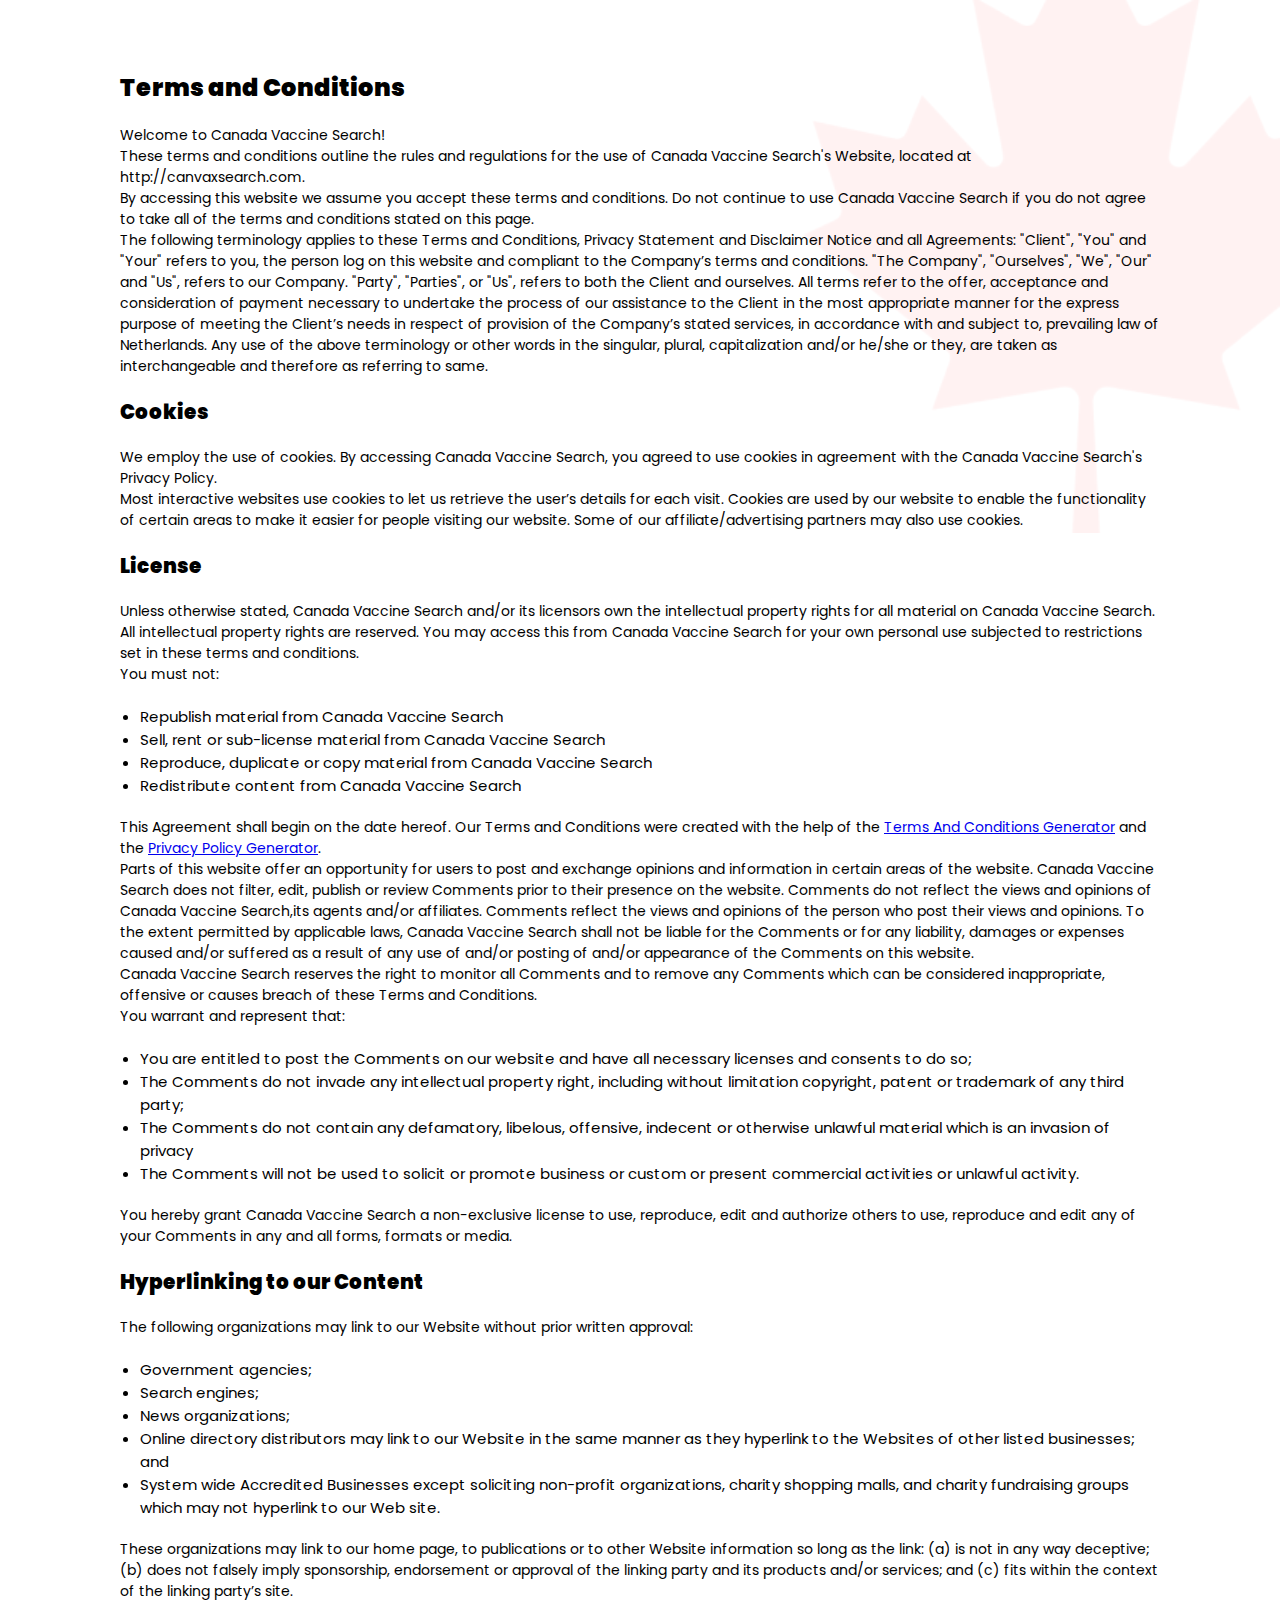
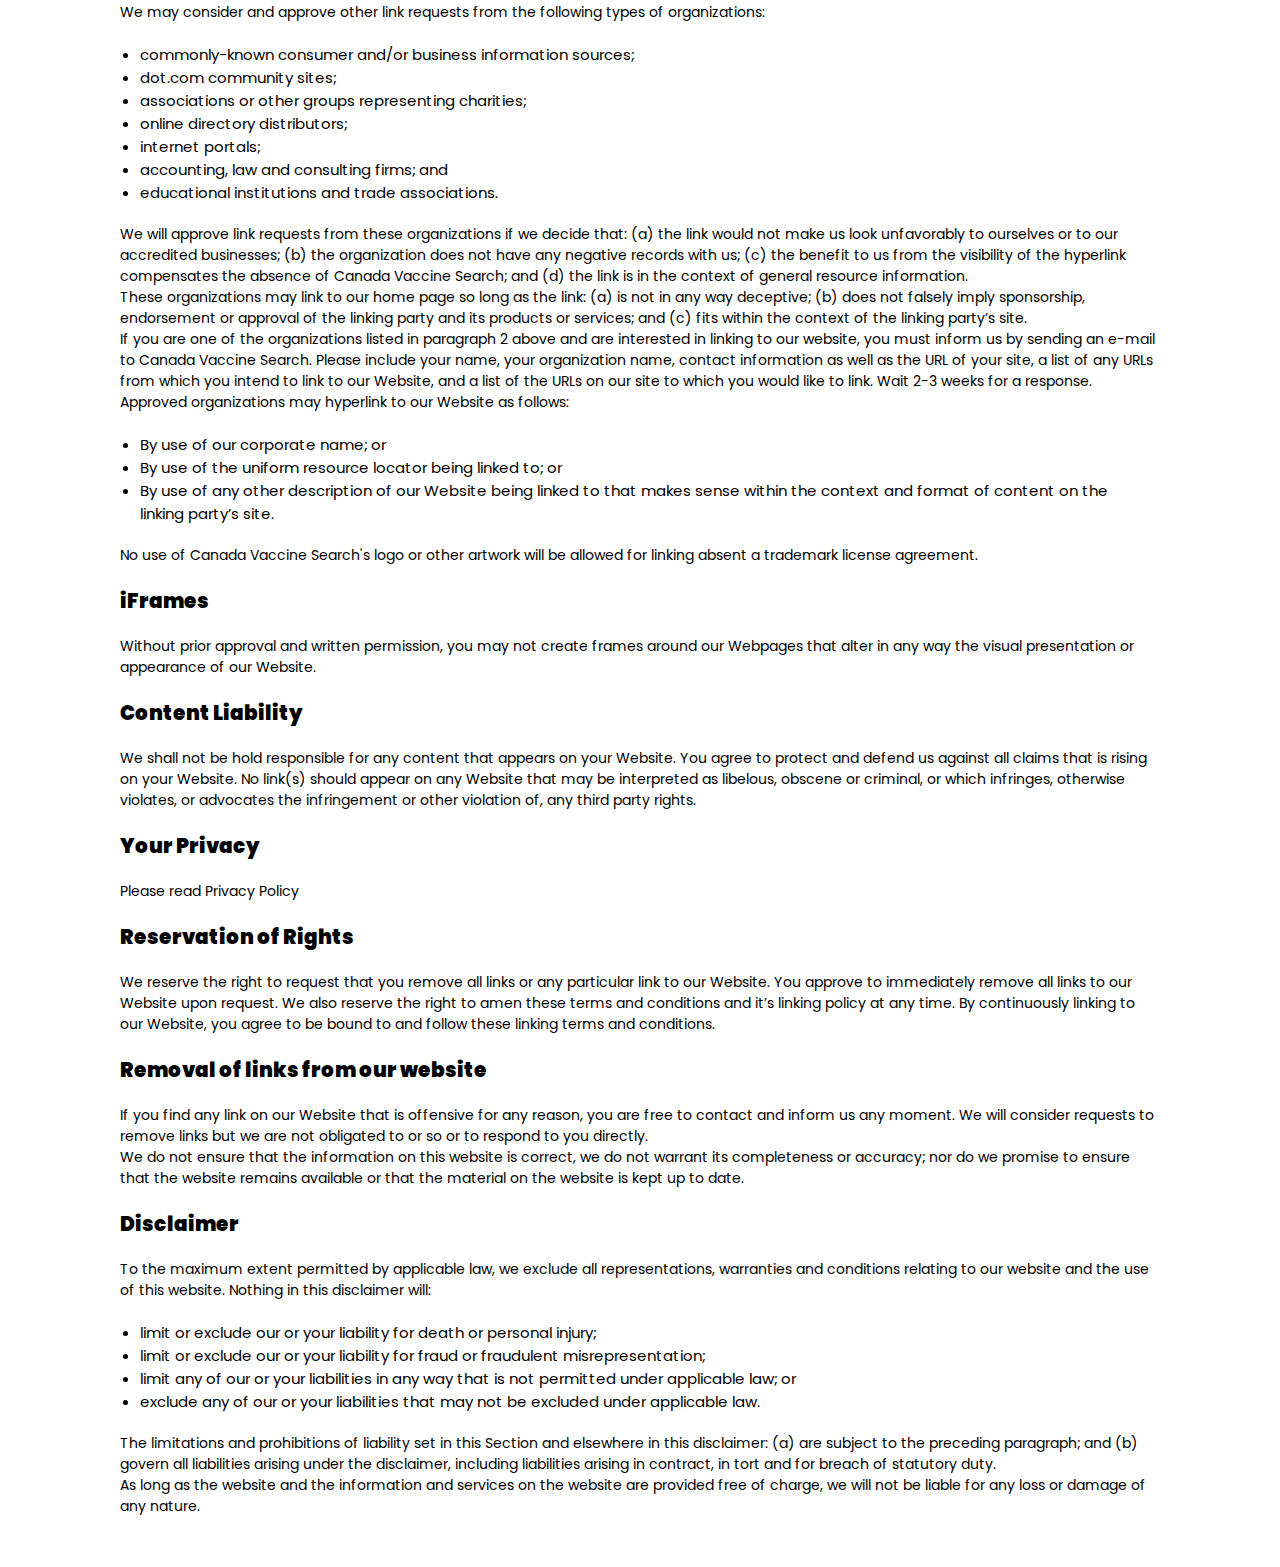
<file: terms.html>
<!DOCTYPE html>
<html lang="en">
  <head>
    <meta charset="UTF-8" />
    <meta http-equiv="X-UA-Compatible" content="IE=edge" />
    <meta name="viewport" content="width=device-width, initial-scale=1.0" />
    <title>Terms and Conditions</title>
    <!-- Primary Meta Tags -->
    <meta name="title" content="canvaxsearch — Finding Vaccines for Canadians "></meta/>
    <meta name="description" content="Canvax Search is an web-application that helps people get the </meta/>latest information on COVID-19 vaccine availability reported by vaccine  providers and </meta/>pharmacies in Canada based on the Vaccine Hunters twitter feed."></meta/>

    <!-- Open Graph / Facebook -->
    <meta property="og:type" content="website"></meta/>
    <meta property="og:url" content="https://canvaxsearch.com/"></meta/>
    <meta property="og:title" content="canvaxsearch — Finding Vaccines for Canadians "></meta/>
    <meta property="og:description" content="Canvax Search is an web-application that helps people </meta/>get the latest information on COVID-19 vaccine availability reported by vaccine  providers and </meta/>pharmacies in Canada based on the Vaccine Hunters twitter feed."></meta/>
    <meta property="og:image" content="./images/Cv.jpg"></meta/>

    <!-- Twitter -->
    <meta property="twitter:card" content="summary_large_image"></meta/>
    <meta property="twitter:url" content="https://canvaxsearch.com/"></meta/>
    <meta property="twitter:title" content="canvaxsearch — Finding Vaccines for Canadians "></meta/>
    <meta property="twitter:description" content="Canvax Search is an web-application that helps </meta/>people get the latest information on COVID-19 vaccine availability reported by vaccine  </meta/>providers and pharmacies in Canada based on the Vaccine Hunters twitter feed."></meta/>
    <meta property="twitter:image" content="./images/Cv.jpg">
    <link
      async
      href="https://fonts.googleapis.com/css2?family=Poppins:wght@300;400;600&display=swap"
      rel="stylesheet"
    />
    <link
      async
      rel="stylesheet"
      href="https://stackpath.bootstrapcdn.com/font-awesome/4.7.0/css/font-awesome.min.css"
    />
    <link rel="stylesheet" href="./stylesheets/global-style.css" />
    <link rel="stylesheet" href="./stylesheets/terms-style.css" />
  </head>
  <body>
    <div class="container">
      <h2><strong>Terms and Conditions</strong></h2>

      <p>Welcome to Canada Vaccine Search!</p>

      <p>
        These terms and conditions outline the rules and regulations for the use
        of Canada Vaccine Search's Website, located at http://canvaxsearch.com.
      </p>

      <p>
        By accessing this website we assume you accept these terms and
        conditions. Do not continue to use Canada Vaccine Search if you do not
        agree to take all of the terms and conditions stated on this page.
      </p>

      <p>
        The following terminology applies to these Terms and Conditions, Privacy
        Statement and Disclaimer Notice and all Agreements: "Client", "You" and
        "Your" refers to you, the person log on this website and compliant to
        the Company’s terms and conditions. "The Company", "Ourselves", "We",
        "Our" and "Us", refers to our Company. "Party", "Parties", or "Us",
        refers to both the Client and ourselves. All terms refer to the offer,
        acceptance and consideration of payment necessary to undertake the
        process of our assistance to the Client in the most appropriate manner
        for the express purpose of meeting the Client’s needs in respect of
        provision of the Company’s stated services, in accordance with and
        subject to, prevailing law of Netherlands. Any use of the above
        terminology or other words in the singular, plural, capitalization
        and/or he/she or they, are taken as interchangeable and therefore as
        referring to same.
      </p>

      <h3><strong>Cookies</strong></h3>

      <p>
        We employ the use of cookies. By accessing Canada Vaccine Search, you
        agreed to use cookies in agreement with the Canada Vaccine Search's
        Privacy Policy.
      </p>

      <p>
        Most interactive websites use cookies to let us retrieve the user’s
        details for each visit. Cookies are used by our website to enable the
        functionality of certain areas to make it easier for people visiting our
        website. Some of our affiliate/advertising partners may also use
        cookies.
      </p>

      <h3><strong>License</strong></h3>

      <p>
        Unless otherwise stated, Canada Vaccine Search and/or its licensors own
        the intellectual property rights for all material on Canada Vaccine
        Search. All intellectual property rights are reserved. You may access
        this from Canada Vaccine Search for your own personal use subjected to
        restrictions set in these terms and conditions.
      </p>

      <p>You must not:</p>
      <ul>
        <li>Republish material from Canada Vaccine Search</li>
        <li>Sell, rent or sub-license material from Canada Vaccine Search</li>
        <li>
          Reproduce, duplicate or copy material from Canada Vaccine Search
        </li>
        <li>Redistribute content from Canada Vaccine Search</li>
      </ul>

      <p>
        This Agreement shall begin on the date hereof. Our Terms and Conditions
        were created with the help of the
        <a href="https://www.termsandconditionsgenerator.com"
          >Terms And Conditions Generator</a
        >
        and the
        <a href="https://www.generateprivacypolicy.com"
          >Privacy Policy Generator</a
        >.
      </p>

      <p>
        Parts of this website offer an opportunity for users to post and
        exchange opinions and information in certain areas of the website.
        Canada Vaccine Search does not filter, edit, publish or review Comments
        prior to their presence on the website. Comments do not reflect the
        views and opinions of Canada Vaccine Search,its agents and/or
        affiliates. Comments reflect the views and opinions of the person who
        post their views and opinions. To the extent permitted by applicable
        laws, Canada Vaccine Search shall not be liable for the Comments or for
        any liability, damages or expenses caused and/or suffered as a result of
        any use of and/or posting of and/or appearance of the Comments on this
        website.
      </p>

      <p>
        Canada Vaccine Search reserves the right to monitor all Comments and to
        remove any Comments which can be considered inappropriate, offensive or
        causes breach of these Terms and Conditions.
      </p>

      <p>You warrant and represent that:</p>

      <ul>
        <li>
          You are entitled to post the Comments on our website and have all
          necessary licenses and consents to do so;
        </li>
        <li>
          The Comments do not invade any intellectual property right, including
          without limitation copyright, patent or trademark of any third party;
        </li>
        <li>
          The Comments do not contain any defamatory, libelous, offensive,
          indecent or otherwise unlawful material which is an invasion of
          privacy
        </li>
        <li>
          The Comments will not be used to solicit or promote business or custom
          or present commercial activities or unlawful activity.
        </li>
      </ul>

      <p>
        You hereby grant Canada Vaccine Search a non-exclusive license to use,
        reproduce, edit and authorize others to use, reproduce and edit any of
        your Comments in any and all forms, formats or media.
      </p>

      <h3><strong>Hyperlinking to our Content</strong></h3>

      <p>
        The following organizations may link to our Website without prior
        written approval:
      </p>

      <ul>
        <li>Government agencies;</li>
        <li>Search engines;</li>
        <li>News organizations;</li>
        <li>
          Online directory distributors may link to our Website in the same
          manner as they hyperlink to the Websites of other listed businesses;
          and
        </li>
        <li>
          System wide Accredited Businesses except soliciting non-profit
          organizations, charity shopping malls, and charity fundraising groups
          which may not hyperlink to our Web site.
        </li>
      </ul>

      <p>
        These organizations may link to our home page, to publications or to
        other Website information so long as the link: (a) is not in any way
        deceptive; (b) does not falsely imply sponsorship, endorsement or
        approval of the linking party and its products and/or services; and (c)
        fits within the context of the linking party’s site.
      </p>

      <p>
        We may consider and approve other link requests from the following types
        of organizations:
      </p>

      <ul>
        <li>commonly-known consumer and/or business information sources;</li>
        <li>dot.com community sites;</li>
        <li>associations or other groups representing charities;</li>
        <li>online directory distributors;</li>
        <li>internet portals;</li>
        <li>accounting, law and consulting firms; and</li>
        <li>educational institutions and trade associations.</li>
      </ul>

      <p>
        We will approve link requests from these organizations if we decide
        that: (a) the link would not make us look unfavorably to ourselves or to
        our accredited businesses; (b) the organization does not have any
        negative records with us; (c) the benefit to us from the visibility of
        the hyperlink compensates the absence of Canada Vaccine Search; and (d)
        the link is in the context of general resource information.
      </p>

      <p>
        These organizations may link to our home page so long as the link: (a)
        is not in any way deceptive; (b) does not falsely imply sponsorship,
        endorsement or approval of the linking party and its products or
        services; and (c) fits within the context of the linking party’s site.
      </p>

      <p>
        If you are one of the organizations listed in paragraph 2 above and are
        interested in linking to our website, you must inform us by sending an
        e-mail to Canada Vaccine Search. Please include your name, your
        organization name, contact information as well as the URL of your site,
        a list of any URLs from which you intend to link to our Website, and a
        list of the URLs on our site to which you would like to link. Wait 2-3
        weeks for a response.
      </p>

      <p>Approved organizations may hyperlink to our Website as follows:</p>

      <ul>
        <li>By use of our corporate name; or</li>
        <li>By use of the uniform resource locator being linked to; or</li>
        <li>
          By use of any other description of our Website being linked to that
          makes sense within the context and format of content on the linking
          party’s site.
        </li>
      </ul>

      <p>
        No use of Canada Vaccine Search's logo or other artwork will be allowed
        for linking absent a trademark license agreement.
      </p>

      <h3><strong>iFrames</strong></h3>

      <p>
        Without prior approval and written permission, you may not create frames
        around our Webpages that alter in any way the visual presentation or
        appearance of our Website.
      </p>

      <h3><strong>Content Liability</strong></h3>

      <p>
        We shall not be hold responsible for any content that appears on your
        Website. You agree to protect and defend us against all claims that is
        rising on your Website. No link(s) should appear on any Website that may
        be interpreted as libelous, obscene or criminal, or which infringes,
        otherwise violates, or advocates the infringement or other violation of,
        any third party rights.
      </p>

      <h3><strong>Your Privacy</strong></h3>

      <p>Please read Privacy Policy</p>

      <h3><strong>Reservation of Rights</strong></h3>

      <p>
        We reserve the right to request that you remove all links or any
        particular link to our Website. You approve to immediately remove all
        links to our Website upon request. We also reserve the right to amen
        these terms and conditions and it’s linking policy at any time. By
        continuously linking to our Website, you agree to be bound to and follow
        these linking terms and conditions.
      </p>

      <h3><strong>Removal of links from our website</strong></h3>

      <p>
        If you find any link on our Website that is offensive for any reason,
        you are free to contact and inform us any moment. We will consider
        requests to remove links but we are not obligated to or so or to respond
        to you directly.
      </p>

      <p>
        We do not ensure that the information on this website is correct, we do
        not warrant its completeness or accuracy; nor do we promise to ensure
        that the website remains available or that the material on the website
        is kept up to date.
      </p>

      <h3><strong>Disclaimer</strong></h3>

      <p>
        To the maximum extent permitted by applicable law, we exclude all
        representations, warranties and conditions relating to our website and
        the use of this website. Nothing in this disclaimer will:
      </p>

      <ul>
        <li>
          limit or exclude our or your liability for death or personal injury;
        </li>
        <li>
          limit or exclude our or your liability for fraud or fraudulent
          misrepresentation;
        </li>
        <li>
          limit any of our or your liabilities in any way that is not permitted
          under applicable law; or
        </li>
        <li>
          exclude any of our or your liabilities that may not be excluded under
          applicable law.
        </li>
      </ul>

      <p>
        The limitations and prohibitions of liability set in this Section and
        elsewhere in this disclaimer: (a) are subject to the preceding
        paragraph; and (b) govern all liabilities arising under the disclaimer,
        including liabilities arising in contract, in tort and for breach of
        statutory duty.
      </p>

      <p>
        As long as the website and the information and services on the website
        are provided free of charge, we will not be liable for any loss or
        damage of any nature.
      </p>
    </div>
  </body>
</html>
</file>
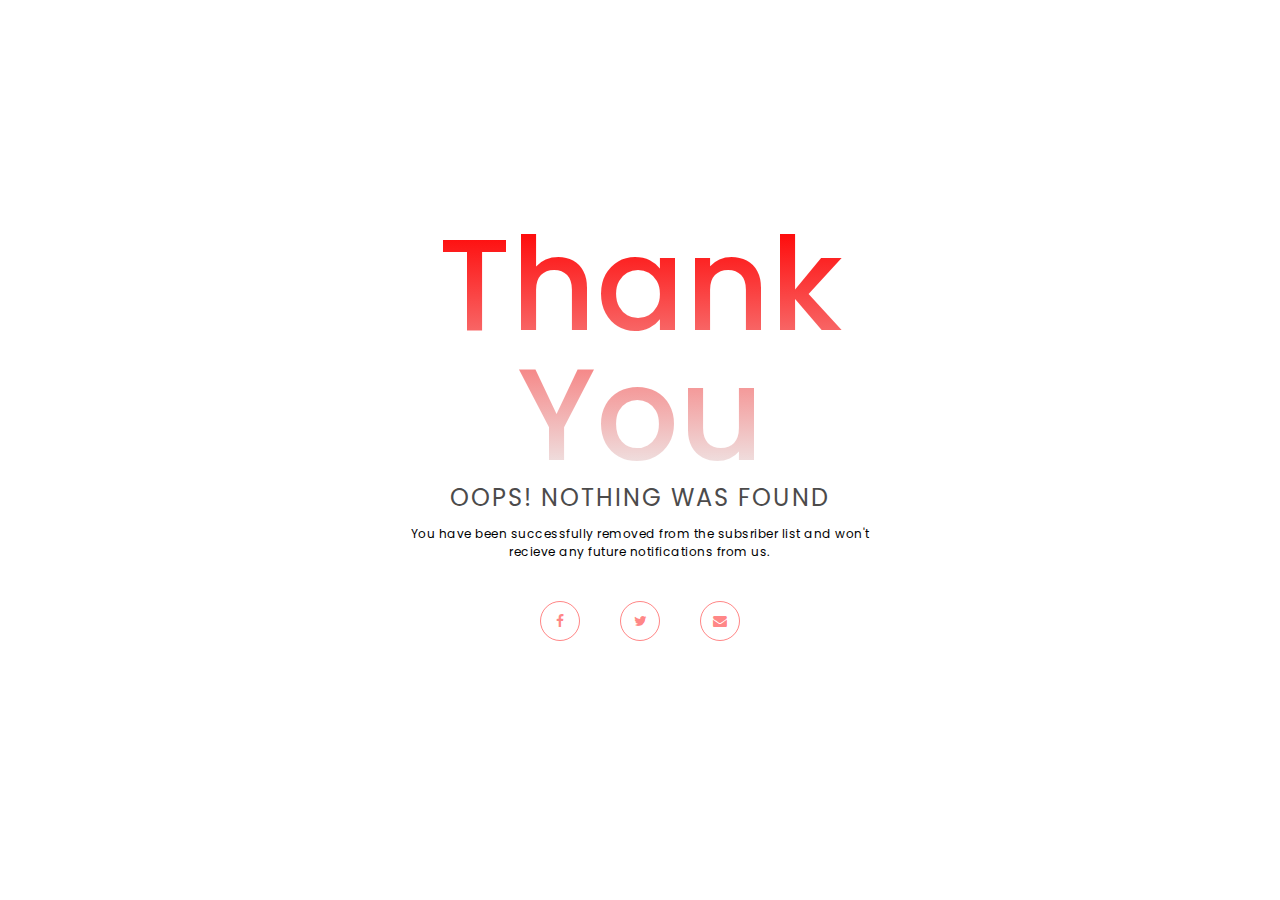
<file: thankyou.html>
<!DOCTYPE html>
<html lang="en">
  <head>
    <meta charset="UTF-8" />
    <meta http-equiv="X-UA-Compatible" content="IE=edge" />
    <meta name="viewport" content="width=device-width, initial-scale=1.0" />
    <title>Subscription</title>
    <!-- Primary Meta Tags -->
    <meta name="title" content="canvaxsearch — Finding Vaccines for Canadians "></meta/>
    <meta name="description" content="Canvax Search is an web-application that helps people get the </meta/>latest information on COVID-19 vaccine availability reported by vaccine  providers and </meta/>pharmacies in Canada based on the Vaccine Hunters twitter feed."></meta/>

    <!-- Open Graph / Facebook -->
    <meta property="og:type" content="website"></meta/>
    <meta property="og:url" content="https://canvaxsearch.com/"></meta/>
    <meta property="og:title" content="canvaxsearch — Finding Vaccines for Canadians "></meta/>
    <meta property="og:description" content="Canvax Search is an web-application that helps people </meta/>get the latest information on COVID-19 vaccine availability reported by vaccine  providers and </meta/>pharmacies in Canada based on the Vaccine Hunters twitter feed."></meta/>
    <meta property="og:image" content="./images/Cv.jpg"></meta/>

    <!-- Twitter -->
    <meta property="twitter:card" content="summary_large_image"></meta/>
    <meta property="twitter:url" content="https://canvaxsearch.com/"></meta/>
    <meta property="twitter:title" content="canvaxsearch — Finding Vaccines for Canadians "></meta/>
    <meta property="twitter:description" content="Canvax Search is an web-application that helps </meta/>people get the latest information on COVID-19 vaccine availability reported by vaccine  </meta/>providers and pharmacies in Canada based on the Vaccine Hunters twitter feed."></meta/>
    <meta property="twitter:image" content="./images/Cv.jpg">
    <link
      async
      href="https://fonts.googleapis.com/css2?family=Poppins:wght@300;400;600&display=swap"
      rel="stylesheet"
    />
    <link
      async
      rel="stylesheet"
      href="https://stackpath.bootstrapcdn.com/font-awesome/4.7.0/css/font-awesome.min.css"
    />
    <link rel="stylesheet" href="./stylesheets/global-style.css" />
    <link rel="stylesheet" href="./stylesheets/thankyou-style.css" />
  </head>
  <body>
    <section class="container">
        <div class="inner">
            <h1>Thank You</h1>
            <h5>oops! nothing was found</h5>
                <p>
                You have been successfully removed from the subsriber list and won't recieve any future notifications from us.
                </p>
            <div class="icons-container">
              <a href="#">
                <i class="fa fa-facebook-f"></i>
              </a>
              <a href="#">
                <i class="fa fa-twitter"></i>
              </a>
              <a href="#">
                <i class="fa fa-envelope"></i>
              </a>
            </div>
    </section>
  </body>
</html>
</file>
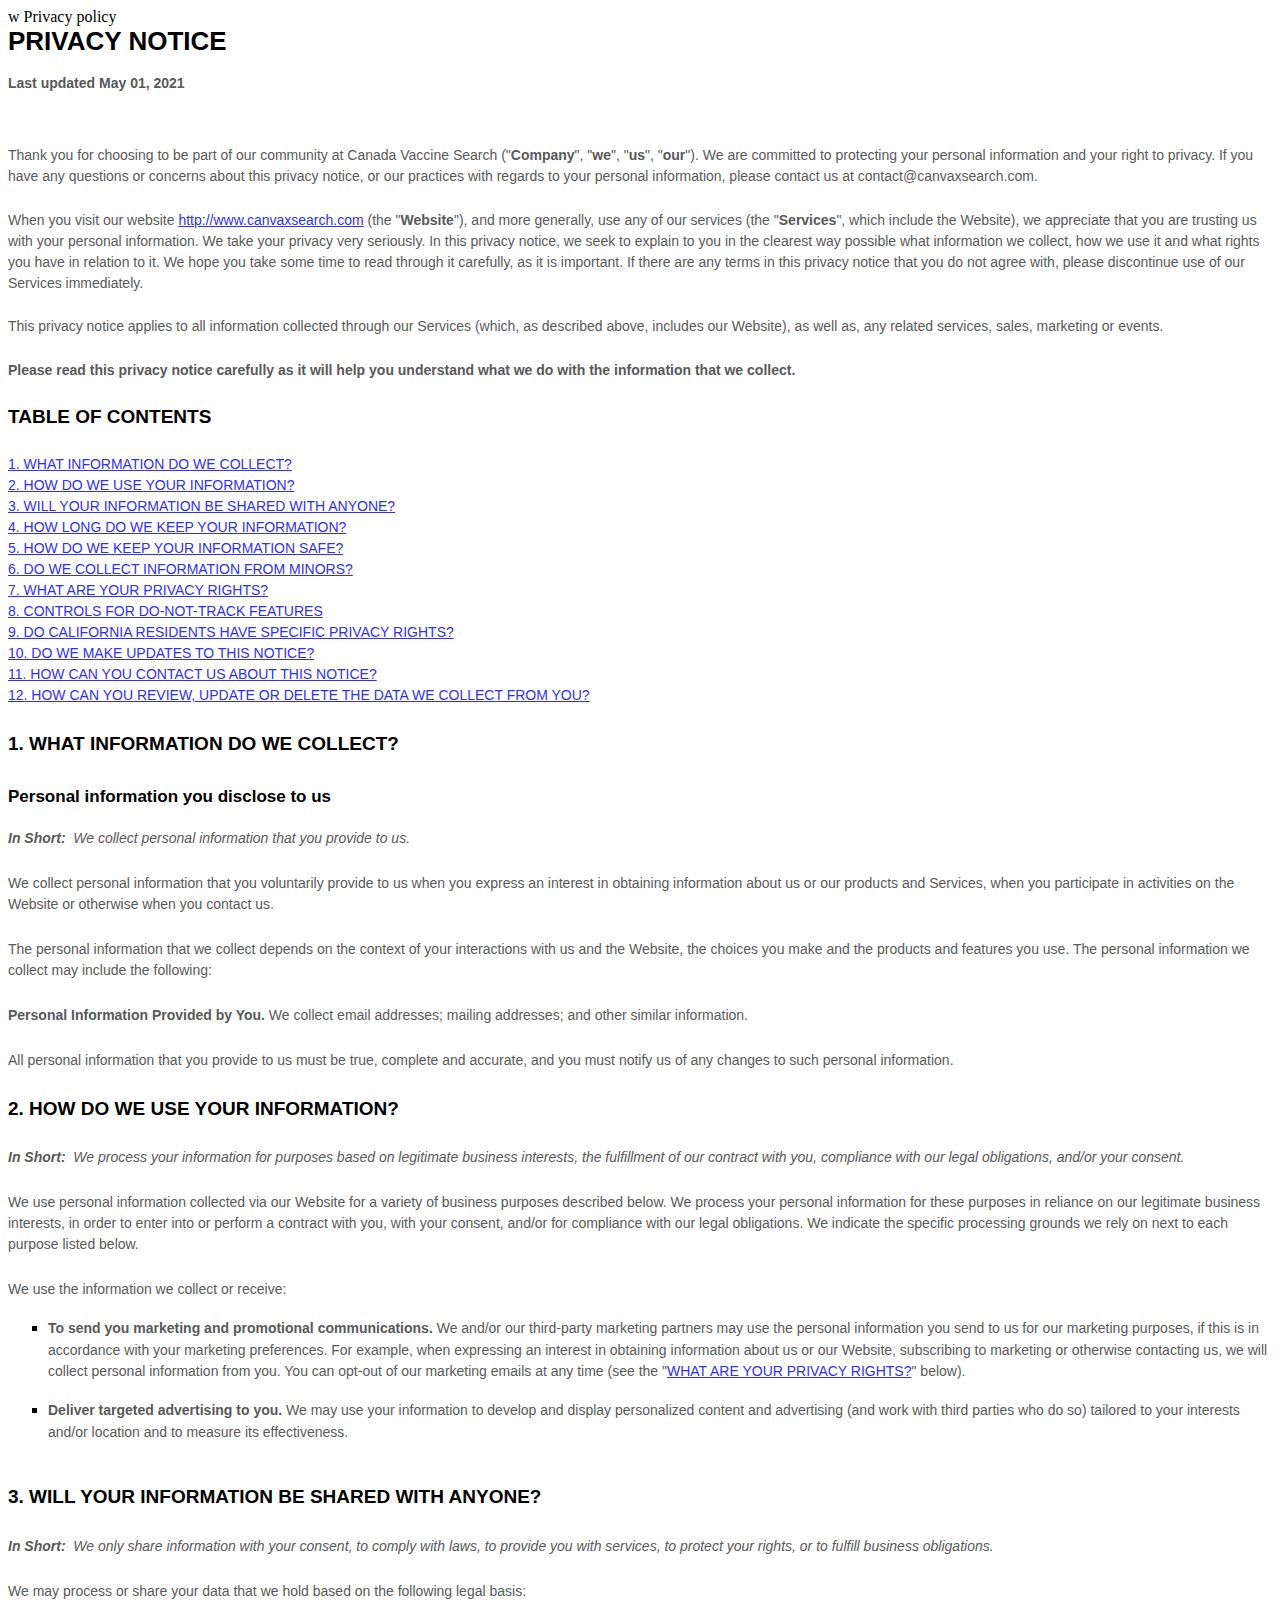
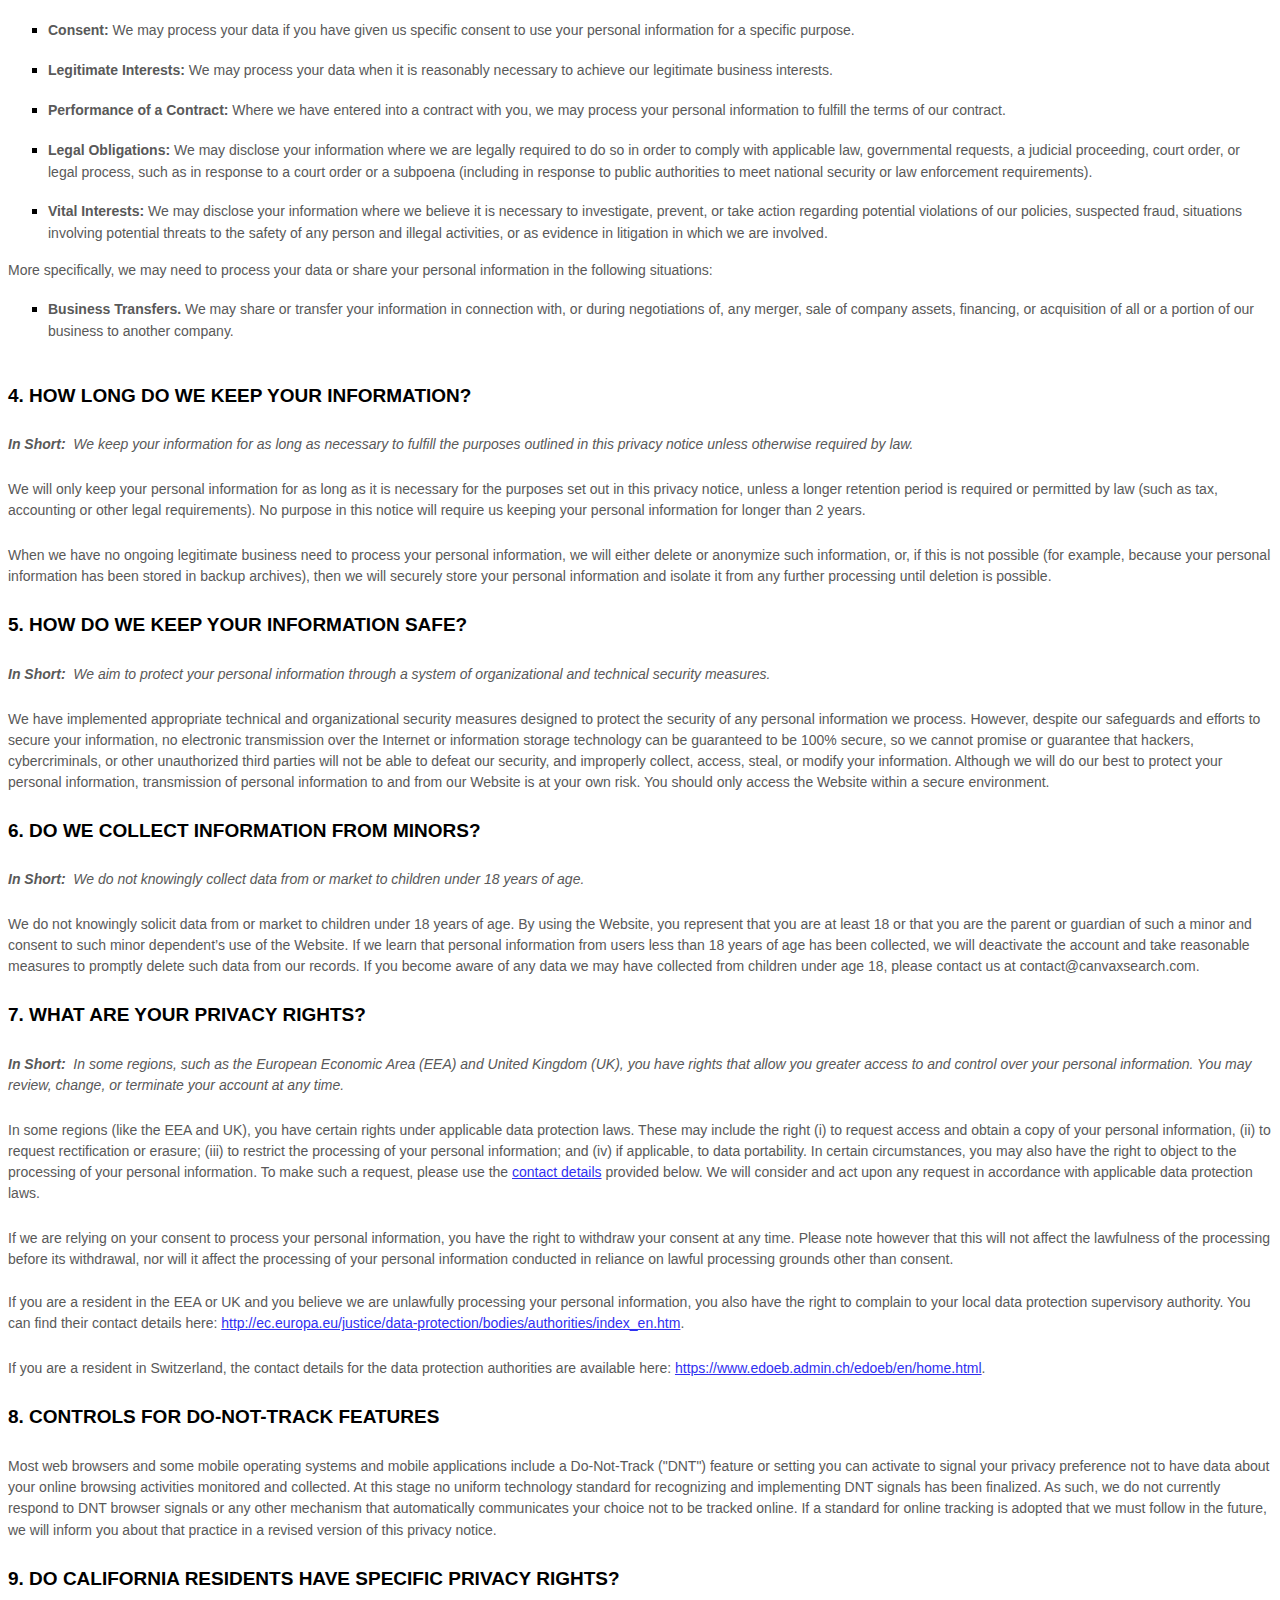
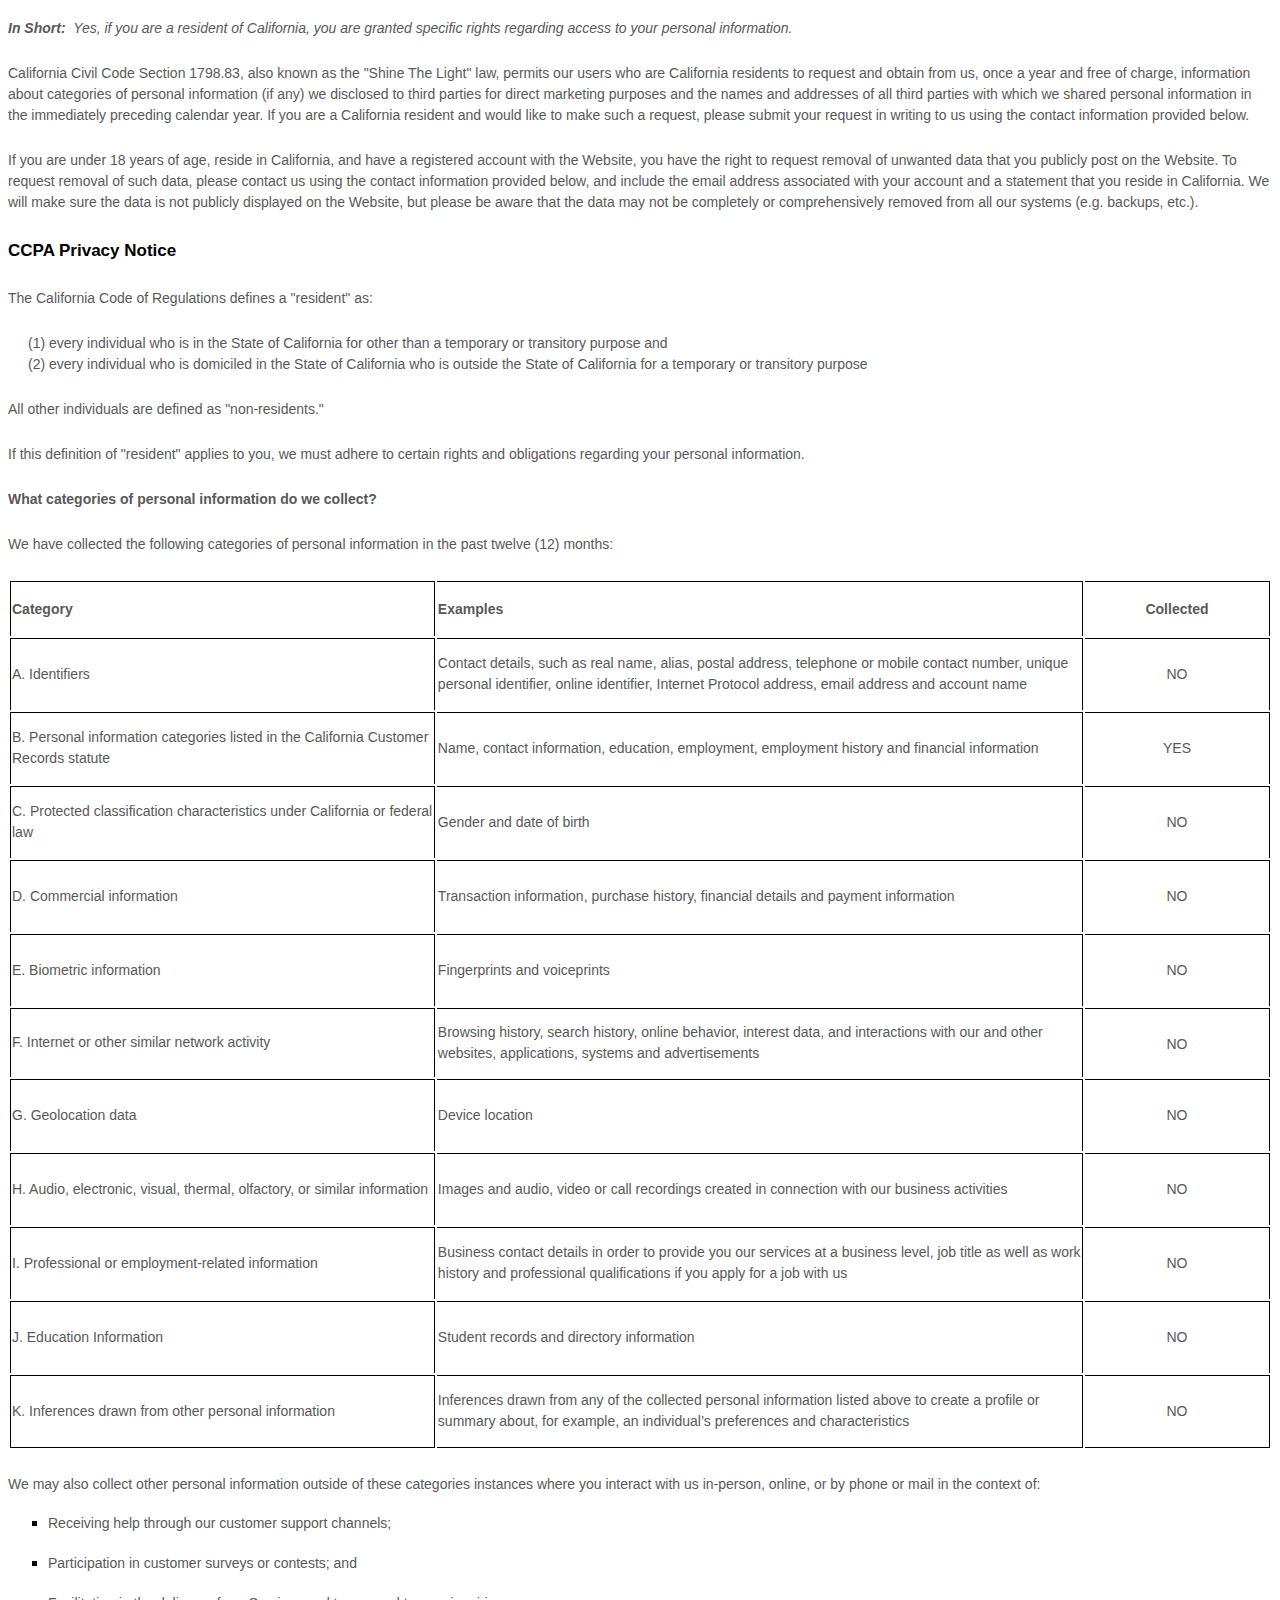
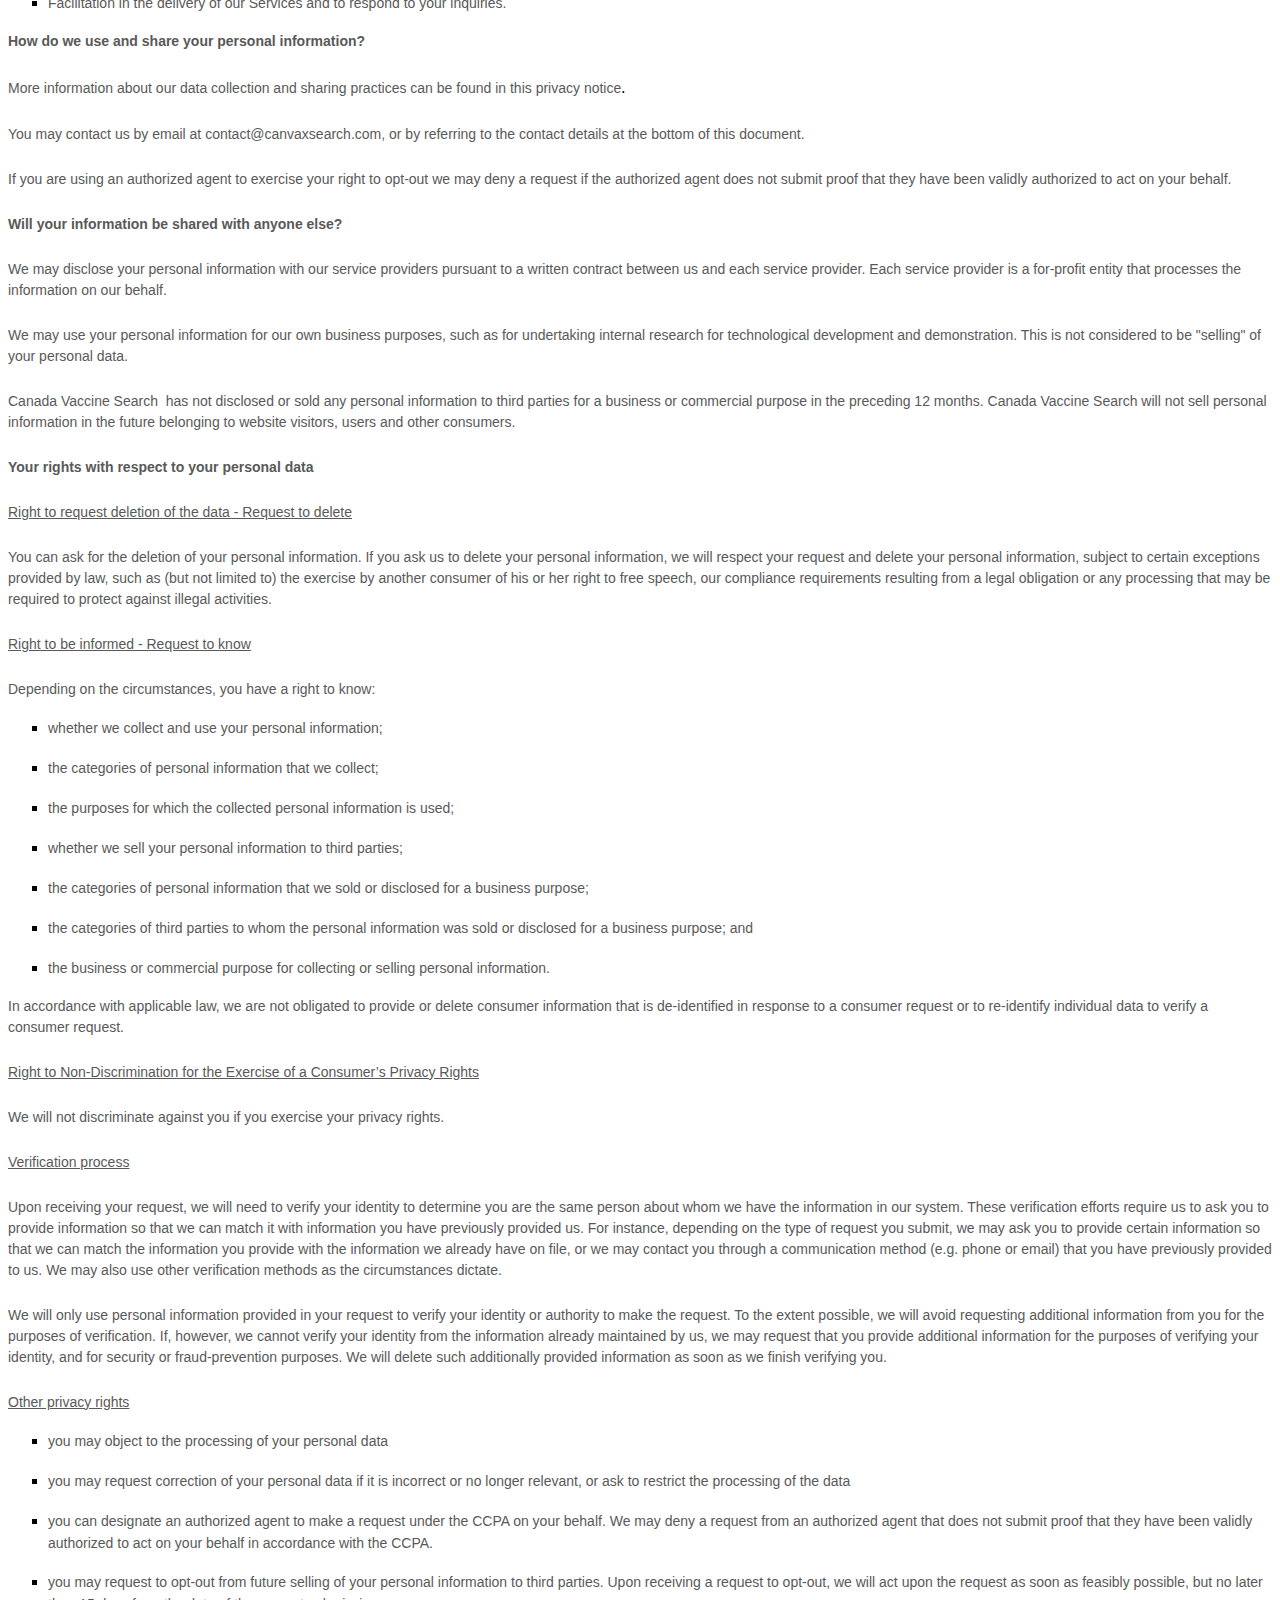
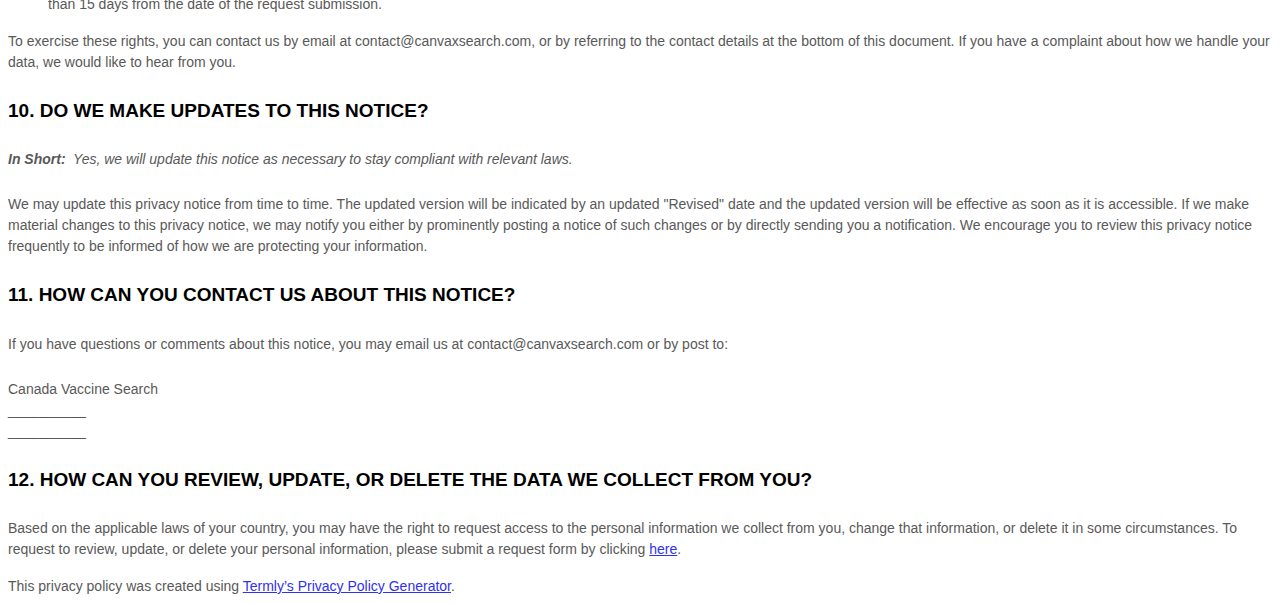
<file: src/privacy.html>
w<html>
<head>
Privacy policy
</head>
<style>
  [data-custom-class='body'], [data-custom-class='body'] * {
          background: transparent !important;
        }
[data-custom-class='title'], [data-custom-class='title'] * {
          font-family: Arial !important;
font-size: 26px !important;
color: #000000 !important;
        }
[data-custom-class='subtitle'], [data-custom-class='subtitle'] * {
          font-family: Arial !important;
color: #595959 !important;
font-size: 14px !important;
        }
[data-custom-class='heading_1'], [data-custom-class='heading_1'] * {
          font-family: Arial !important;
font-size: 19px !important;
color: #000000 !important;
        }
[data-custom-class='heading_2'], [data-custom-class='heading_2'] * {
          font-family: Arial !important;
font-size: 17px !important;
color: #000000 !important;
        }
[data-custom-class='body_text'], [data-custom-class='body_text'] * {
          color: #595959 !important;
font-size: 14px !important;
font-family: Arial !important;
        }
[data-custom-class='link'], [data-custom-class='link'] * {
          color: #3030F1 !important;
font-size: 14px !important;
font-family: Arial !important;
word-break: break-word !important;
        }
</style>

      <div data-custom-class="body">
      <div><strong><span style="font-size: 26px;"><span data-custom-class="title">PRIVACY NOTICE</span></span></strong></div><div><br></div><div><span style="color: rgb(127, 127, 127);"><strong><span style="font-size: 15px;"><span data-custom-class="subtitle">Last updated <bdt class="question">May 01, 2021</bdt></span></span></strong></span></div><div><br></div><div><br></div><div><br></div><div style="line-height: 1.5;"><span style="color: rgb(127, 127, 127);"><span style="color: rgb(89, 89, 89); font-size: 15px;"><span data-custom-class="body_text">Thank you for choosing to be part of our community at <bdt class="question">Canada Vaccine Search </bdt><span style="color: rgb(89, 89, 89);"><span data-custom-class="body_text"><bdt class="block-component"></bdt></span></span> ("<span style="color: rgb(89, 89, 89);"><span data-custom-class="body_text"><bdt class="block-component"></bdt></span></span><strong>Company</strong></span><span style="color: rgb(127, 127, 127);"><span style="color: rgb(89, 89, 89);"><span data-custom-class="body_text"><span style="color: rgb(89, 89, 89);"><span data-custom-class="body_text"><bdt class="statement-end-if-in-editor"><span data-custom-class="body_text"></span></bdt></span></span></span></span></span><span data-custom-class="body_text">", "<strong>we</strong>", "<strong>us</strong>", "<strong>our</strong>"). We are committed to protecting your personal information and your right to privacy. If you have any questions or concerns about this privacy notice, or our practices with regards to your personal information, please contact us at <bdt class="question">contact@canvaxsearch.com</bdt>.</span></span></span></div><div style="line-height: 1.5;"><span style="font-size: 15px;"><br></span></div><div style="line-height: 1.5;"><span style="font-size: 15px;"><span style="color: rgb(127, 127, 127);"><span data-custom-class="body_text">When you <span style="color: rgb(89, 89, 89);"><span data-custom-class="body_text"><bdt class="block-component"></bdt></span></span>visit our website <bdt class="question"><a href="http://www.canvaxsearch.com" target="_blank" data-custom-class="link">http://www.canvaxsearch.com</a></bdt> (the "<strong>Website</strong>"), <span style="color: rgb(89, 89, 89);"><span data-custom-class="body_text"><bdt class="statement-end-if-in-editor"></bdt><bdt class="block-component"></bdt><bdt class="block-component"></bdt></span></span> and more generally, use any of our services (the "<strong>Services</strong>", which include the </span><span style="color: rgb(89, 89, 89);"><span data-custom-class="body_text"><span style="color: rgb(89, 89, 89);"><span data-custom-class="body_text"><bdt class="block-component"><span data-custom-class="body_text"></span></bdt>Website<span style="color: rgb(89, 89, 89);"><span data-custom-class="body_text"><bdt class="statement-end-if-in-editor"></bdt></span></span><bdt class="block-component"></bdt></span></span></span><span data-custom-class="body_text"><span style="color: rgb(89, 89, 89);"><span data-custom-class="body_text"><bdt class="block-component"></span></bdt></span></span></span></span><span data-custom-class="body_text">), we appreciate that you are trusting us with your personal information. We take your privacy very seriously. In this privacy notice, we seek to explain to you in the clearest way possible what information we collect, how we use it and what rights you have in relation to it. We hope you take some time to read through it carefully, as it is important. If there are any terms in this privacy notice that you do not agree with, please discontinue use of our Services immediately.</span></span></span></div><div style="line-height: 1.5;"><span style="font-size: 15px;"><br></span></div><div style="line-height: 1.5;"><span style="font-size: 15px;"><span style="color: rgb(127, 127, 127);"><span style="color: rgb(89, 89, 89);"><span data-custom-class="body_text">This privacy notice applies to all information collected through our Services (which, as described above, includes our </span><span style="color: rgb(89, 89, 89);"><span data-custom-class="body_text"><bdt class="block-component"><span data-custom-class="body_text"></span></bdt>Website<span style="color: rgb(89, 89, 89);"><span data-custom-class="body_text"><bdt class="statement-end-if-in-editor"></bdt></span></span><bdt class="block-component"><bdt class="block-component"></span></bdt></span></span></span></span><span data-custom-class="body_text">), as well as, any related services, sales, marketing or events.</span></span></span></span></div><div style="line-height: 1.5;"><span style="font-size: 15px;"><br></span></div><div style="line-height: 1.5;"><span style="font-size: 15px;"><span style="color: rgb(127, 127, 127);"><span style="color: rgb(89, 89, 89);"><span data-custom-class="body_text"><strong>Please read this privacy notice carefully as it will help you understand what we do with the information that we collect.</strong></span></span></span></span></div><div style="line-height: 1.5;"><span style="font-size: 15px;"><br></span></div><div style="line-height: 1.5;"><span style="font-size: 15px;"><span style="color: rgb(127, 127, 127);"><span style="color: rgb(0, 0, 0);"><strong><span data-custom-class="heading_1">TABLE OF CONTENTS</span></strong></span></span></span></div><div style="line-height: 1.5;"><span style="font-size: 15px;"><br></span></div><div style="line-height: 1.5;"><span style="font-size: 15px;"><a data-custom-class="link" href="#infocollect"><span style="color: rgb(89, 89, 89);">1. WHAT INFORMATION DO WE COLLECT?</span></a><span style="color: rgb(127, 127, 127);"><span style="color: rgb(89, 89, 89);"><span data-custom-class="body_text"><span style="color: rgb(89, 89, 89);"><bdt class="block-component"></bdt></span></span></span></span></span></div><div style="line-height: 1.5;"><span style="font-size: 15px;"><a data-custom-class="link" href="#infouse"><span style="color: rgb(89, 89, 89);">2. HOW DO WE USE YOUR INFORMATION?</span></a><span style="color: rgb(127, 127, 127);"><span style="color: rgb(89, 89, 89);"><span data-custom-class="body_text"><span style="color: rgb(89, 89, 89);"><span style="color: rgb(89, 89, 89);"><bdt class="statement-end-if-in-editor"></bdt></span></span></span></span></span></span></div><div style="line-height: 1.5;"><span style="font-size: 15px;"><span style="color: rgb(89, 89, 89);"><a data-custom-class="link" href="#infoshare">3. WILL YOUR INFORMATION BE SHARED WITH ANYONE?</a></span><span style="color: rgb(127, 127, 127);"><span style="color: rgb(89, 89, 89);"><span data-custom-class="body_text"><span style="color: rgb(89, 89, 89);"><bdt class="block-component"></bdt></span><bdt class="block-component"></bdt></span></span></span></span></span><span style="font-size: 15px;"><span style="color: rgb(127, 127, 127);"><span style="color: rgb(89, 89, 89);"><span data-custom-class="body_text"><span style="color: rgb(89, 89, 89);"><span style="color: rgb(89, 89, 89);"><span style="color: rgb(89, 89, 89);"><bdt class="block-component"></bdt></span></span><bdt class="block-component"></bdt><bdt class="block-component"></bdt></span></span></span></span></span></div><div style="line-height: 1.5;"><span style="font-size: 15px;"><a data-custom-class="link" href="#inforetain"><span style="color: rgb(89, 89, 89);">4. HOW LONG DO WE KEEP YOUR INFORMATION?</span></a><span style="color: rgb(127, 127, 127);"><span style="color: rgb(89, 89, 89);"><span data-custom-class="body_text"><span style="color: rgb(89, 89, 89);"><span style="color: rgb(89, 89, 89);"><bdt class="block-component"></bdt></span></span></span></span></span></span></div><div style="line-height: 1.5;"><span style="font-size: 15px;"><a data-custom-class="link" href="#infosafe"><span style="color: rgb(89, 89, 89);">5. HOW DO WE KEEP YOUR INFORMATION SAFE?</span></a><span style="color: rgb(127, 127, 127);"><span style="color: rgb(89, 89, 89);"><span data-custom-class="body_text"><span style="color: rgb(89, 89, 89);"><bdt class="statement-end-if-in-editor"></bdt><bdt class="block-component"></bdt></span></span></span></span></span></div><div style="line-height: 1.5;"><span style="font-size: 15px;"><a data-custom-class="link" href="#infominors"><span style="color: rgb(89, 89, 89);">6. DO WE COLLECT INFORMATION FROM MINORS?</span></a><span style="color: rgb(127, 127, 127);"><span style="color: rgb(89, 89, 89);"><span data-custom-class="body_text"><span style="color: rgb(89, 89, 89);"><bdt class="statement-end-if-in-editor"></bdt></span></span></span></span></span></div><div style="line-height: 1.5;"><span style="font-size: 15px;"><span style="color: rgb(89, 89, 89);"><a data-custom-class="link" href="#privacyrights">7. WHAT ARE YOUR PRIVACY RIGHTS?</a></span></span></div><div style="line-height: 1.5;"><span style="font-size: 15px;"><a data-custom-class="link" href="#DNT"><span style="color: rgb(89, 89, 89);">8. CONTROLS FOR DO-NOT-TRACK FEATURES</span></a></span></div><div style="line-height: 1.5;"><span style="font-size: 15px;"><a data-custom-class="link" href="#caresidents"><span style="color: rgb(89, 89, 89);">9. DO CALIFORNIA RESIDENTS HAVE SPECIFIC PRIVACY RIGHTS?</span></a></span></div><div style="line-height: 1.5;"><span style="font-size: 15px;"><a data-custom-class="link" href="#policyupdates"><span style="color: rgb(89, 89, 89);">10. DO WE MAKE UPDATES TO THIS NOTICE?</span></a></span></div><div style="line-height: 1.5;"><a data-custom-class="link" href="#contact"><span style="color: rgb(89, 89, 89); font-size: 15px;">11. HOW CAN YOU CONTACT US ABOUT THIS NOTICE?</span></a></div><div style="line-height: 1.5;"><a data-custom-class="link" href="#request"><span style="color: rgb(89, 89, 89);">12. HOW CAN YOU REVIEW, UPDATE OR DELETE THE DATA WE COLLECT FROM YOU?</span></a></div><div style="line-height: 1.5;"><br></div><div id="infocollect" style="line-height: 1.5;"><span style="color: rgb(127, 127, 127);"><span style="color: rgb(89, 89, 89); font-size: 15px;"><span style="font-size: 15px; color: rgb(89, 89, 89);"><span style="font-size: 15px; color: rgb(89, 89, 89);"><span id="control" style="color: rgb(0, 0, 0);"><strong><span data-custom-class="heading_1">1. WHAT INFORMATION DO WE COLLECT?</span></strong><span data-custom-class="heading_1"><bdt class="block-component"><span data-custom-class="body_text"></span></bdt></span></span></span></span></span></span></div><div style="line-height: 1.5;"><span data-custom-class="heading_2" style="color: rgb(0, 0, 0);"><span style="font-size: 15px;"><strong><u><br></u></strong><strong>Personal information you disclose to us</strong></span></span></div><div><div><br></div><div style="line-height: 1.5;"><span style="color: rgb(127, 127, 127);"><span style="color: rgb(89, 89, 89); font-size: 15px;"><span data-custom-class="body_text"><span style="font-size: 15px; color: rgb(89, 89, 89);"><span style="font-size: 15px; color: rgb(89, 89, 89);"><span data-custom-class="body_text"><strong><em>In Short: </em></strong></span></span></span></span><span data-custom-class="body_text"><span style="font-size: 15px; color: rgb(89, 89, 89);"><span style="font-size: 15px; color: rgb(89, 89, 89);"><span data-custom-class="body_text"><strong><em> </em></strong><em>We collect personal information that you provide to us.</em></span></span></span></span></span></span></div></div><div style="line-height: 1.5;"><br></div><div style="line-height: 1.5;"><span style="font-size: 15px; color: rgb(89, 89, 89);"><span style="font-size: 15px; color: rgb(89, 89, 89);"><span data-custom-class="body_text">We collect personal information that you voluntarily provide to us when you <span style="font-size: 15px;"><bdt class="block-component"></bdt></span></span><span data-custom-class="body_text">express an interest in obtaining information about us or our products and Services, when you participate in activities on the <span style="font-size: 15px;"><bdt class="block-component"></bdt>Website<bdt class="statement-end-if-in-editor"></bdt><bdt class="block-component"></bdt><bdt class="block-component"></bdt></span><bdt class="block-component"></bdt></span></span><span data-custom-class="body_text"> or otherwise when you contact us.</span></span></span></div><div style="line-height: 1.5;"><br></div><div style="line-height: 1.5;"><span style="font-size: 15px; color: rgb(89, 89, 89);"><span style="font-size: 15px; color: rgb(89, 89, 89);"><span data-custom-class="body_text">The personal information that we collect depends on the context of your interactions with us and the <span style="font-size: 15px;"><span data-custom-class="body_text"><bdt class="block-component"></bdt>Website<bdt class="statement-end-if-in-editor"></bdt><bdt class="block-component"></bdt><bdt class="block-component"></bdt></span>, the choices you make and the products and features you use. The personal information we collect may include the following:<bdt class="block-component"></bdt></span></span></span></span></div><div style="line-height: 1.5;"><br></div><div style="line-height: 1.5;"><span style="font-size: 15px; color: rgb(89, 89, 89);"><span style="font-size: 15px; color: rgb(89, 89, 89);"><span data-custom-class="body_text"><strong>Personal Information Provided by You.</strong> We collect <span style="font-size: 15px;"><span data-custom-class="body_text"><bdt class="forloop-component"></bdt><bdt class="question">email addresses</bdt>; </span><span data-custom-class="body_text"><bdt class="forloop-component"></bdt><bdt class="question">mailing addresses</bdt>; </span><span data-custom-class="body_text"><bdt class="forloop-component"></bdt>and other similar information.</span><span data-custom-class="body_text"><bdt class="statement-end-if-in-editor"></bdt><bdt class="block-component"><bdt class="block-component"></bdt></bdt></span></span></span></span></div><div style="line-height: 1.5;"><br></div><div style="line-height: 1.5;"><span style="font-size: 15px; color: rgb(89, 89, 89);"><span style="font-size: 15px; color: rgb(89, 89, 89);"><span data-custom-class="body_text">All personal information that you provide to us must be true, complete and accurate, and you must notify us of any changes to such personal information.<span style="font-size: 15px;"><bdt class="statement-end-if-in-editor"><bdt class="statement-end-if-in-editor"></bdt></bdt></span><bdt class="block-component"></bdt><span data-custom-class="body_text"><span style="font-size: 15px;"><bdt class="statement-end-if-in-editor"><bdt class="statement-end-if-in-editor"><span style="font-size: 15px;"><span data-custom-class="body_text"><span style="font-size: 15px;"><span data-custom-class="body_text"><bdt class="statement-end-if-in-editor"><bdt class="statement-end-if-in-editor"><bdt class="block-component"></bdt></bdt></span></span></span></span><span style="color: rgb(89, 89, 89); font-size: 15px;"><span data-custom-class="body_text"><span style="color: rgb(89, 89, 89); font-size: 15px;"><span data-custom-class="body_text"><bdt class="statement-end-if-in-editor"><bdt class="block-component"></bdt></bdt></span></span></span></span></bdt></span></span><bdt class="block-component"></bdt></span></span></span></span></span></span></div><div style="line-height: 1.5;"><br></div><div id="infouse" style="line-height: 1.5;"><span style="color: rgb(127, 127, 127);"><span style="color: rgb(89, 89, 89); font-size: 15px;"><span style="font-size: 15px; color: rgb(89, 89, 89);"><span style="font-size: 15px; color: rgb(89, 89, 89);"><span id="control" style="color: rgb(0, 0, 0);"><strong><span data-custom-class="heading_1">2. HOW DO WE USE YOUR INFORMATION?</span></strong></span></span></span></span></span></div><div><div style="line-height: 1.5;"><br></div><div style="line-height: 1.5;"><span style="color: rgb(127, 127, 127);"><span style="color: rgb(89, 89, 89); font-size: 15px;"><span data-custom-class="body_text"><span style="font-size: 15px; color: rgb(89, 89, 89);"><span style="font-size: 15px; color: rgb(89, 89, 89);"><span data-custom-class="body_text"><strong><em>In Short:  </em></strong><em>We process your information for purposes based on legitimate business interests, the fulfillment of our contract with you, compliance with our legal obligations, and/or your consent.</em></span></span></span></span></span></span></div></div><div style="line-height: 1.5;"><br></div><div style="line-height: 1.5;"><span style="font-size: 15px; color: rgb(89, 89, 89);"><span style="font-size: 15px; color: rgb(89, 89, 89);"><span data-custom-class="body_text">We use personal information collected via our <span style="font-size: 15px;"><span data-custom-class="body_text"><bdt class="block-component"></bdt>Website<bdt class="statement-end-if-in-editor"></bdt><bdt class="block-component"></bdt><bdt class="block-component"></bdt></span></span> for a variety of business purposes described below. We process your personal information for these purposes in reliance on our legitimate business interests, in order to enter into or perform a contract with you, with your consent, and/or for compliance with our legal obligations. We indicate the specific processing grounds we rely on next to each purpose listed below.<bdt class="block-component"></bdt></span></span></span></div><div style="line-height: 1.5;"><br></div><div style="line-height: 1.5;"><span style="font-size: 15px; color: rgb(89, 89, 89);"><span style="font-size: 15px; color: rgb(89, 89, 89);"><span data-custom-class="body_text">We use the information we collect or receive:<bdt class="block-component"></bdt></span></span></span></span></span></span></span></span></span></span></span></span></bdt></span></span></span></span></span></span></span></span></span></span></span></span></li></ul><div><span style="font-size: 15px; color: rgb(89, 89, 89);"><span style="font-size: 15px; color: rgb(89, 89, 89);"><span data-custom-class="body_text"><bdt class="block-component"></bdt></span></span></span></span></span></span></span></span></span></span></span></span></span></span></span></li></ul><div><span style="font-size: 15px; color: rgb(89, 89, 89);"><span style="font-size: 15px; color: rgb(89, 89, 89);"><span data-custom-class="body_text"><bdt class="block-component"></bdt></span></span></span></span></span></span></span></span></span></span></span></span></span></span></span></span></span></span></span></span></span></li></ul><div><span style="font-size: 15px; color: rgb(89, 89, 89);"><span style="font-size: 15px; color: rgb(89, 89, 89);"><span data-custom-class="body_text"><bdt class="block-component"></bdt></span></span></span></span></span></span></span></span></span></span></span></span></li></ul><div><span style="font-size: 15px; color: rgb(89, 89, 89);"><span style="font-size: 15px; color: rgb(89, 89, 89);"><span data-custom-class="body_text"><bdt class="block-component"></bdt></span></span></span></li></ul><div><bdt class="block-component"></bdt></span></span></span></span></span></span></li></ul><div><bdt class="block-component"></bdt></span></span></span></span></span></span></span></span></span></li></ul><div><bdt class="block-component"></bdt></span></span></span></span></span></span></span></span></span></strong></span></span></span></li></ul><div><bdt class="block-component"></bdt></span></span></span></span></span></span></span></span></span></span></span></li></ul><p style="font-size: 15px;"><bdt class="block-component"></bdt></span></span></span></span></span></span></span></span></span></span></span></li></ul><p style="font-size: 15px;"><bdt class="block-component"></bdt></span></span></span></span></span></span></span></span></span></span></span></li></ul><p style="font-size: 15px;"><bdt class="block-component"></bdt></span></span></span></span></span></span></span></span></span></span></span></li></ul><p style="font-size: 15px;"><bdt class="block-component"></bdt></span></span></span></span></span></span></span></span></span></span></span></li></ul><div><bdt class="block-component"><span style="font-size: 15px;"></span></bdt></div><ul><li style="line-height: 1.5;"><span style="font-size: 15px; color: rgb(89, 89, 89);"><span style="font-size: 15px; color: rgb(89, 89, 89);"><span data-custom-class="body_text"><strong>To send you marketing and promotional communications.</strong> We and/or our third-party marketing partners may use the personal information you send to us for our marketing purposes, if this is in accordance with your marketing preferences. For example, when expressing an interest in obtaining information about us or our <span style="font-size: 15px;"><span style="color: rgb(89, 89, 89);"><span data-custom-class="body_text"><span style="font-size: 15px;"><span style="color: rgb(89, 89, 89);"><span data-custom-class="body_text"><bdt class="block-component"></bdt>Website<bdt class="statement-end-if-in-editor"></bdt><bdt class="block-component"></bdt><bdt class="block-component"></bdt></span></span></span></span></span></span>, subscribing to marketing or otherwise contacting us, we will collect personal information from you. You can opt-out of our marketing emails at any time (see the "<a data-custom-class="link" href="#privacyrights"><span style="font-size: 15px;"><span style="color: rgb(89, 89, 89);">WHAT ARE YOUR PRIVACY RIGHTS?</span></span></a>" below).<span style="font-size: 15px; color: rgb(89, 89, 89);"><span style="font-size: 15px; color: rgb(89, 89, 89);"><span data-custom-class="body_text"><span style="font-size: 15px;"><span style="color: rgb(89, 89, 89);"><span data-custom-class="body_text"><span style="font-size: 15px;"><span style="color: rgb(89, 89, 89);"><span data-custom-class="body_text"><bdt class="statement-end-if-in-editor"></bdt></span></span></span></span></span></span></span></span></span></span></span></span></li></ul><div><bdt class="block-component"><span style="font-size: 15px;"></span></bdt></div><ul><li style="line-height: 1.5;"><span style="font-size: 15px; color: rgb(89, 89, 89);"><span style="font-size: 15px; color: rgb(89, 89, 89);"><span data-custom-class="body_text"><strong>Deliver targeted advertising to you.</strong></span><span data-custom-class="body_text"> We may use your information to develop and display personalized content and advertising (and work with third parties who do so) tailored to your interests and/or location and to measure its effectiveness.<span style="color: rgb(89, 89, 89);"><span data-custom-class="body_text"><bdt class="block-component"></bdt></span></span><bdt class="statement-end-if-in-editor"></bdt></span></span></span></li></ul><div><bdt class="block-component"><span style="font-size: 15px;"></bdt></span></span></span></li></ul><div><span style="font-size: 15px;"><bdt class="block-component"></bdt></span><bdt class="statement-end-if-in-editor"><span style="font-size: 15px;"></span></bdt></div><div style="line-height: 1.5;"><br></div><div id="infoshare" style="line-height: 1.5;"><span style="color: rgb(127, 127, 127);"><span style="color: rgb(89, 89, 89); font-size: 15px;"><span style="font-size: 15px; color: rgb(89, 89, 89);"><span style="font-size: 15px; color: rgb(89, 89, 89);"><span id="control" style="color: rgb(0, 0, 0);"><strong><span data-custom-class="heading_1">3. WILL YOUR INFORMATION BE SHARED WITH ANYONE?</span></strong></span></span></span></span></span></div><div style="line-height: 1.5;"><br></div><div style="line-height: 1.5;"><span style="font-size: 15px; color: rgb(89, 89, 89);"><span style="font-size: 15px; color: rgb(89, 89, 89);"><span data-custom-class="body_text"><strong><em>In Short:</em></strong><em>  We only share information with your consent, to comply with laws, to provide you with services, to protect your rights, or to fulfill business obligations.</em></span></span></span></div><div style="line-height: 1.5;"><br></div><div style="line-height: 1.5;"><span style="font-size: 15px; color: rgb(89, 89, 89);"><span style="font-size: 15px; color: rgb(89, 89, 89);"><span data-custom-class="body_text">We may process or share your data that we hold based on the following legal basis:<bdt class="block-component"></bdt></span></span></span></div><ul><li style="line-height: 1.5;"><span style="font-size: 15px; color: rgb(89, 89, 89);"><span style="font-size: 15px; color: rgb(89, 89, 89);"><span data-custom-class="body_text"><strong>Consent:</strong> We may process your data if you have given us specific consent to use your personal information for a specific purpose.<span style="font-size: 15px; color: rgb(89, 89, 89);"><span style="font-size: 15px; color: rgb(89, 89, 89);"><span data-custom-class="body_text"><bdt class="statement-end-if-in-editor"></bdt></span></span></span></span></span></span></li></ul><div><span style="font-size: 15px; color: rgb(89, 89, 89);"><span style="font-size: 15px; color: rgb(89, 89, 89);"><span data-custom-class="body_text"><span style="font-size: 15px; color: rgb(89, 89, 89);"><span style="font-size: 15px; color: rgb(89, 89, 89);"><span data-custom-class="body_text"><bdt class="statement-end-if-in-editor"><span style="font-size: 15px; color: rgb(89, 89, 89);"><span style="font-size: 15px; color: rgb(89, 89, 89);"><span data-custom-class="body_text"><bdt class="block-component"></bdt></span></span></span></bdt></span></span></span></span></span></span></div><ul><li style="line-height: 1.5;"><span style="font-size: 15px; color: rgb(89, 89, 89);"><span style="font-size: 15px; color: rgb(89, 89, 89);"><span data-custom-class="body_text"><strong>Legitimate Interests:</strong> We may process your data when it is reasonably necessary to achieve our legitimate business interests.<span style="font-size: 15px; color: rgb(89, 89, 89);"><span style="font-size: 15px; color: rgb(89, 89, 89);"><span data-custom-class="body_text"><span style="font-size: 15px; color: rgb(89, 89, 89);"><span style="font-size: 15px; color: rgb(89, 89, 89);"><span data-custom-class="body_text"><bdt class="statement-end-if-in-editor"></bdt></span></span></span></span></span></span></span></span></span></li></ul><div><span style="font-size: 15px; color: rgb(89, 89, 89);"><span style="font-size: 15px; color: rgb(89, 89, 89);"><span data-custom-class="body_text"><span style="font-size: 15px; color: rgb(89, 89, 89);"><span style="font-size: 15px; color: rgb(89, 89, 89);"><span data-custom-class="body_text"><bdt class="block-component"></bdt></span></span></span></span></span></span></div><ul><li style="line-height: 1.5;"><span style="font-size: 15px; color: rgb(89, 89, 89);"><span style="font-size: 15px; color: rgb(89, 89, 89);"><span data-custom-class="body_text"><strong>Performance of a Contract:</strong> Where we have entered into a contract with you, we may process your personal information to fulfill the terms of our contract.<span style="font-size: 15px; color: rgb(89, 89, 89);"><span style="font-size: 15px; color: rgb(89, 89, 89);"><span data-custom-class="body_text"><span style="font-size: 15px; color: rgb(89, 89, 89);"><span style="font-size: 15px; color: rgb(89, 89, 89);"><span data-custom-class="body_text"><bdt class="statement-end-if-in-editor"></bdt></span></span></span></span></span></span></span></span></span></li></ul><div><span style="font-size: 15px; color: rgb(89, 89, 89);"><span style="font-size: 15px; color: rgb(89, 89, 89);"><span data-custom-class="body_text"><span style="font-size: 15px; color: rgb(89, 89, 89);"><span style="font-size: 15px; color: rgb(89, 89, 89);"><span data-custom-class="body_text"><bdt class="block-component"></bdt></span></span></span></span></span></span></div><ul><li style="line-height: 1.5;"><span style="font-size: 15px; color: rgb(89, 89, 89);"><span style="font-size: 15px; color: rgb(89, 89, 89);"><span data-custom-class="body_text"><strong>Legal Obligations:</strong> We may disclose your information where we are legally required to do so in order to comply with applicable law, governmental requests, a judicial proceeding, court order, or legal process, such as in response to a court order or a subpoena (including in response to public authorities to meet national security or law enforcement requirements).<span style="font-size: 15px; color: rgb(89, 89, 89);"><span style="font-size: 15px; color: rgb(89, 89, 89);"><span data-custom-class="body_text"><span style="font-size: 15px; color: rgb(89, 89, 89);"><span style="font-size: 15px; color: rgb(89, 89, 89);"><span data-custom-class="body_text"><bdt class="statement-end-if-in-editor"></bdt></span></span></span></span></span></span></span></span></span></li></ul><div><span style="font-size: 15px; color: rgb(89, 89, 89);"><span style="font-size: 15px; color: rgb(89, 89, 89);"><span data-custom-class="body_text"><span style="font-size: 15px; color: rgb(89, 89, 89);"><span style="font-size: 15px; color: rgb(89, 89, 89);"><span data-custom-class="body_text"><bdt class="block-component"></bdt></span></span></span></span></span></span></div><ul><li style="line-height: 1.5;"><span style="font-size: 15px; color: rgb(89, 89, 89);"><span style="font-size: 15px; color: rgb(89, 89, 89);"><span data-custom-class="body_text"><strong>Vital Interests:</strong> We may disclose your information where we believe it is necessary to investigate, prevent, or take action regarding potential violations of our policies, suspected fraud, situations involving potential threats to the safety of any person and illegal activities, or as evidence in litigation in which we are involved.<span style="font-size: 15px; color: rgb(89, 89, 89);"><span style="font-size: 15px; color: rgb(89, 89, 89);"><span data-custom-class="body_text"><span style="font-size: 15px; color: rgb(89, 89, 89);"><span style="font-size: 15px; color: rgb(89, 89, 89);"><span data-custom-class="body_text"><bdt class="statement-end-if-in-editor"></bdt></span></span></span></span></span></span></span></span></span></li></ul><div style="line-height: 1.5;"><span style="font-size: 15px; color: rgb(89, 89, 89);"><span style="font-size: 15px; color: rgb(89, 89, 89);"><span data-custom-class="body_text">More specifically, we may need to process your data or share your personal information in the following situations:</span></span></span></div><ul><li style="line-height: 1.5;"><span style="font-size: 15px; color: rgb(89, 89, 89);"><span style="font-size: 15px; color: rgb(89, 89, 89);"><span data-custom-class="body_text"><strong>Business Transfers.</strong> We may share or transfer your information in connection with, or during negotiations of, any merger, sale of company assets, financing, or acquisition of all or a portion of our business to another company.</span></span></span></li></ul><div><span style="font-size: 15px; color: rgb(89, 89, 89);"><span style="font-size: 15px; color: rgb(89, 89, 89);"><span data-custom-class="body_text"><span style="font-size: 15px; color: rgb(89, 89, 89);"><span style="font-size: 15px; color: rgb(89, 89, 89);"><span data-custom-class="body_text"><bdt class="block-component"></bdt></span></span></span></span></span></span></span></span></span></li></ul><div><span style="font-size: 15px;"><span style="color: rgb(89, 89, 89);"><span data-custom-class="body_text"><bdt class="block-component"></bdt></span></span></span></span></span></span></span></span></li></ul><div><span style="font-size: 15px;"><span style="color: rgb(89, 89, 89);"><span data-custom-class="body_text"><bdt class="block-component"></bdt></span></span></span></span></span></bdt></span></span></span></span></span></span></span></span></li></ul><div><span style="font-size: 15px;"><span style="color: rgb(89, 89, 89);"><span style="font-size: 15px;"><span style="color: rgb(89, 89, 89);"><span data-custom-class="body_text"><bdt class="block-component"></bdt></span></span></span></span></span></span></span></span></li></ul><div><span style="font-size: 15px;"><span style="color: rgb(89, 89, 89);"><span data-custom-class="body_text"><bdt class="block-component"></bdt></span></span></span></span></span></li></ul><div><span style="font-size: 15px;"><span style="color: rgb(89, 89, 89);"><span data-custom-class="body_text"><bdt class="block-component"></bdt></span></span></span></span></span></span></span></span></li></ul><div><span style="font-size: 15px;"><span style="color: rgb(89, 89, 89);"><span style="font-size: 15px;"><span data-custom-class="body_text"><bdt class="block-component"></bdt></span></span></span></span></span></span></span></span></span></span></span></span></li></ul><div style="line-height: 1.5;"><span style="color: rgb(89, 89, 89);"><bdt class="block-component"></bdt></span></div><div><span style="color: rgb(89, 89, 89); font-size: 15px;"><span style="font-size: 15px;"><span style="color: rgb(89, 89, 89);"><span style="font-size: 15px;"><span style="color: rgb(89, 89, 89);"><bdt class="block-component"><span data-custom-class="heading_1"></bdt></span></span></span></span></span></span></span></span></span></span><span style="font-size: 15px; color: rgb(89, 89, 89);"><span style="font-size: 15px; color: rgb(89, 89, 89);"><span data-custom-class="body_text"><span style="color: rgb(89, 89, 89); font-size: 15px;"><span style="color: rgb(89, 89, 89); font-size: 15px;"><span style="color: rgb(89, 89, 89); font-size: 15px;"><span style="font-size: 15px;"><span style="color: rgb(89, 89, 89);"><span style="font-size: 15px;"><span style="color: rgb(89, 89, 89);"><span data-custom-class="body_text"><bdt class="block-component"></bdt></span><bdt class="block-component"><span data-custom-class="body_text"><bdt class="block-component"><span style="color: rgb(89, 89, 89); font-size: 15px;"><span style="color: rgb(89, 89, 89); font-size: 15px;"><span style="color: rgb(89, 89, 89); font-size: 15px;"><span style="color: rgb(89, 89, 89); font-size: 15px;"><span style="color: rgb(89, 89, 89); font-size: 15px;"><span style="font-size: 15px;"><span style="color: rgb(89, 89, 89);"><span style="font-size: 15px;"><span style="color: rgb(89, 89, 89);"><span data-custom-class="body_text"><bdt class="block-component"></span></bdt></span></span></span></span></span></span></span></span></span></span></span></div><div style="line-height: 1.5;"><br></div><div id="inforetain" style="line-height: 1.5;"><span style="color: rgb(127, 127, 127);"><span style="color: rgb(89, 89, 89); font-size: 15px;"><span style="font-size: 15px; color: rgb(89, 89, 89);"><span style="font-size: 15px; color: rgb(89, 89, 89);"><span id="control" style="color: rgb(0, 0, 0);"><strong><span data-custom-class="heading_1">4. HOW LONG DO WE KEEP YOUR INFORMATION?</span></strong></span></span></span></span></span></div><div style="line-height: 1.5;"><br></div><div style="line-height: 1.5;"><span style="font-size: 15px; color: rgb(89, 89, 89);"><span style="font-size: 15px; color: rgb(89, 89, 89);"><span data-custom-class="body_text"><strong><em>In Short: </em></strong><em> We keep your information for as long as necessary to fulfill the purposes outlined in this privacy notice unless otherwise required by law.</em></span></span></span></div><div style="line-height: 1.5;"><br></div><div style="line-height: 1.5;"><span style="font-size: 15px; color: rgb(89, 89, 89);"><span style="font-size: 15px; color: rgb(89, 89, 89);"><span data-custom-class="body_text">We will only keep your personal information for as long as it is necessary for the purposes set out in this privacy notice, unless a longer retention period is required or permitted by law (such as tax, accounting or other legal requirements). No purpose in this notice will require us keeping your personal information for longer than <span style="font-size: 15px;"><span style="color: rgb(89, 89, 89);"><span data-custom-class="body_text"><bdt class="block-component"></bdt><bdt class="question">2 years</bdt><bdt class="statement-end-if-in-editor"></bdt></span></span></span>.</span></span></span></div><div style="line-height: 1.5;"><br></div><div style="line-height: 1.5;"><span style="font-size: 15px; color: rgb(89, 89, 89);"><span style="font-size: 15px; color: rgb(89, 89, 89);"><span data-custom-class="body_text">When we have no ongoing legitimate business need to process your personal information, we will either delete or anonymize such information, or, if this is not possible (for example, because your personal information has been stored in backup archives), then we will securely store your personal information and isolate it from any further processing until deletion is possible.<span style="color: rgb(89, 89, 89);"><bdt class="block-component"></bdt></span></span></span></span></div><div style="line-height: 1.5;"><br></div><div id="infosafe" style="line-height: 1.5;"><span style="color: rgb(127, 127, 127);"><span style="color: rgb(89, 89, 89); font-size: 15px;"><span style="font-size: 15px; color: rgb(89, 89, 89);"><span style="font-size: 15px; color: rgb(89, 89, 89);"><span id="control" style="color: rgb(0, 0, 0);"><strong><span data-custom-class="heading_1">5. HOW DO WE KEEP YOUR INFORMATION SAFE?</span></strong></span></span></span></span></span></div><div style="line-height: 1.5;"><br></div><div style="line-height: 1.5;"><span style="font-size: 15px; color: rgb(89, 89, 89);"><span style="font-size: 15px; color: rgb(89, 89, 89);"><span data-custom-class="body_text"><strong><em>In Short: </em></strong><em> We aim to protect your personal information through a system of organizational and technical security measures.</em></span></span></span></div><div style="line-height: 1.5;"><br></div><div style="line-height: 1.5;"><span style="font-size: 15px; color: rgb(89, 89, 89);"><span style="font-size: 15px; color: rgb(89, 89, 89);"><span data-custom-class="body_text">We have implemented appropriate technical and organizational security measures designed to protect the security of any personal information we process. However, despite our safeguards and efforts to secure your information, no electronic transmission over the Internet or information storage technology can be guaranteed to be 100% secure, so we cannot promise or guarantee that hackers, cybercriminals, or other unauthorized third parties will not be able to defeat our security, and improperly collect, access, steal, or modify your information. Although we will do our best to protect your personal information, transmission of personal information to and from our <span style="color: rgb(89, 89, 89); font-size: 15px;"><span data-custom-class="body_text"><span style="font-size: 15px;"><span style="color: rgb(89, 89, 89);"><span data-custom-class="body_text"><span style="font-size: 15px;"><span style="color: rgb(89, 89, 89);"><span data-custom-class="body_text"><bdt class="block-component"></bdt>Website<bdt class="statement-end-if-in-editor"></bdt><bdt class="block-component"></bdt><bdt class="block-component"></bdt></span></span></span></span></span></span></span></span> is at your own risk. You should only access the <span style="color: rgb(89, 89, 89); font-size: 15px;"><span data-custom-class="body_text"><span style="font-size: 15px;"><span style="color: rgb(89, 89, 89);"><span data-custom-class="body_text"><span style="font-size: 15px;"><span style="color: rgb(89, 89, 89);"><span data-custom-class="body_text"><bdt class="block-component"></bdt>Website<bdt class="statement-end-if-in-editor"></bdt><bdt class="block-component"></bdt><bdt class="block-component"></bdt></span></span></span></span></span></span></span></span> within a secure environment.<span style="color: rgb(89, 89, 89);"><bdt class="statement-end-if-in-editor"></bdt></span><span style="color: rgb(89, 89, 89); font-size: 15px;"><span data-custom-class="body_text"><bdt class="block-component"></bdt></span></span></span></span></span></div><div style="line-height: 1.5;"><br></div><div id="infominors" style="line-height: 1.5;"><span style="color: rgb(127, 127, 127);"><span style="color: rgb(89, 89, 89); font-size: 15px;"><span style="font-size: 15px; color: rgb(89, 89, 89);"><span style="font-size: 15px; color: rgb(89, 89, 89);"><span id="control" style="color: rgb(0, 0, 0);"><strong><span data-custom-class="heading_1">6. DO WE COLLECT INFORMATION FROM MINORS?</span></strong></span></span></span></span></span></div><div style="line-height: 1.5;"><br></div><div style="line-height: 1.5;"><span style="font-size: 15px; color: rgb(89, 89, 89);"><span style="font-size: 15px; color: rgb(89, 89, 89);"><span data-custom-class="body_text"><strong><em>In Short:</em></strong><em>  We do not knowingly collect data from or market to children under 18 years of age.</em></span></span></span></div><div style="line-height: 1.5;"><br></div><div style="line-height: 1.5;"><span style="font-size: 15px; color: rgb(89, 89, 89);"><span style="font-size: 15px; color: rgb(89, 89, 89);"><span data-custom-class="body_text">We do not knowingly solicit data from or market to children under 18 years of age. By using the <span style="color: rgb(89, 89, 89); font-size: 15px;"><span data-custom-class="body_text"><span style="font-size: 15px;"><span style="color: rgb(89, 89, 89);"><span data-custom-class="body_text"><span style="font-size: 15px;"><span style="color: rgb(89, 89, 89);"><span data-custom-class="body_text"><bdt class="block-component"></bdt>Website<bdt class="statement-end-if-in-editor"></bdt><bdt class="block-component"></bdt><bdt class="block-component"></bdt></span></span></span></span></span></span></span></span>, you represent that you are at least 18 or that you are the parent or guardian of such a minor and consent to such minor dependent’s use of the <span style="color: rgb(89, 89, 89); font-size: 15px;"><span data-custom-class="body_text"><span style="font-size: 15px;"><span style="color: rgb(89, 89, 89);"><span data-custom-class="body_text"><span style="font-size: 15px;"><span style="color: rgb(89, 89, 89);"><span data-custom-class="body_text"><bdt class="block-component"></bdt>Website<bdt class="statement-end-if-in-editor"></bdt><bdt class="block-component"></bdt><bdt class="block-component"></bdt></span></span></span></span></span></span></span></span>. If we learn that personal information from users less than 18 years of age has been collected, we will deactivate the account and take reasonable measures to promptly delete such data from our records. If you become aware of any data we may have collected from children under age 18, please contact us at <span style="color: rgb(89, 89, 89); font-size: 15px;"><span data-custom-class="body_text"><bdt class="block-component"></bdt><bdt class="question">contact@canvaxsearch.com</bdt><bdt class="else-block"></bdt></span></span>.<span style="color: rgb(89, 89, 89); font-size: 15px;"><span style="color: rgb(89, 89, 89); font-size: 15px;"><span data-custom-class="body_text"><bdt class="statement-end-if-in-editor"></bdt></span></span></span></span></span></span></div><div style="line-height: 1.5;"><br></div><div id="privacyrights" style="line-height: 1.5;"><span style="color: rgb(127, 127, 127);"><span style="color: rgb(89, 89, 89); font-size: 15px;"><span style="font-size: 15px; color: rgb(89, 89, 89);"><span style="font-size: 15px; color: rgb(89, 89, 89);"><span id="control" style="color: rgb(0, 0, 0);"><strong><span data-custom-class="heading_1">7. WHAT ARE YOUR PRIVACY RIGHTS?</span></strong></span></span></span></span></span></div><div style="line-height: 1.5;"><br></div><div style="line-height: 1.5;"><span style="font-size: 15px; color: rgb(89, 89, 89);"><span style="font-size: 15px; color: rgb(89, 89, 89);"><span data-custom-class="body_text"><strong><em>In Short:</em></strong><em>  <span style="color: rgb(89, 89, 89);"><span style="font-size: 15px;"><span data-custom-class="body_text"><em><bdt class="block-component"></bdt></em></span></span></span>In some regions, such as the European Economic Area (EEA) and United Kingdom (UK), you have rights that allow you greater access to and control over your personal information. <span style="color: rgb(89, 89, 89);"><span style="font-size: 15px;"><span data-custom-class="body_text"><em><bdt class="statement-end-if-in-editor"></bdt></em></span></span></span>You may review, change, or terminate your account at any time.</em><span style="color: rgb(89, 89, 89);"><span style="font-size: 15px;"><bdt class="block-component"></bdt></span></span></span></span></span></div><div style="line-height: 1.5;"><br></div><div style="line-height: 1.5;"><span style="font-size: 15px; color: rgb(89, 89, 89);"><span style="font-size: 15px; color: rgb(89, 89, 89);"><span data-custom-class="body_text">In some regions (like the EEA and UK), you have certain rights under applicable data protection laws. These may include the right (i) to request access and obtain a copy of your personal information, (ii) to request rectification or erasure; (iii) to restrict the processing of your personal information; and (iv) if applicable, to data portability. In certain circumstances, you may also have the right to object to the processing of your personal information. To make such a request, please use the <a data-custom-class="link" href="#contact"><span style="font-size: 15px;"><span style="color: rgb(48, 48, 241);">contact details</span></span></a> provided below. We will consider and act upon any request in accordance with applicable data protection laws.</span></span></span></div><div style="line-height: 1.5;"><br></div><div style="line-height: 1.5;"><span style="font-size: 15px; color: rgb(89, 89, 89);"><span style="font-size: 15px; color: rgb(89, 89, 89);"><span data-custom-class="body_text">If we are relying on your consent to process your personal information, you have the right to withdraw your consent at any time. Please note however that this will not affect the lawfulness of the processing before its withdrawal, nor will it affect the processing of your personal information conducted in reliance on lawful processing grounds other than consent.<span style="font-size: 15px;"><span style="color: rgb(89, 89, 89);"><span data-custom-class="body_text"><span style="color: rgb(89, 89, 89);"><span style="font-size: 15px;"><bdt class="statement-end-if-in-editor"></bdt></span></span></span></span></span></span></span></span></div><div style="line-height: 1.5;"><span style="font-size: 15px; color: rgb(89, 89, 89);"> </span></div><div style="line-height: 1.5;"><span style="font-size: 15px; color: rgb(89, 89, 89);"><span style="font-size: 15px; color: rgb(89, 89, 89);"><span data-custom-class="body_text">If you are a resident in the EEA or UK and you believe we are unlawfully processing your personal information, you also have the right to complain to your local data protection supervisory authority. You can find their contact details here: <span style="font-size: 15px;"><span style="color: rgb(89, 89, 89);"><span data-custom-class="body_text"><span style="color: rgb(48, 48, 241);"><span data-custom-class="body_text"><a data-custom-class="link" href="http://ec.europa.eu/justice/data-protection/bodies/authorities/index_en.htm" rel="noopener noreferrer" target="_blank"><span style="font-size: 15px;">http://ec.europa.eu/justice/data-protection/bodies/authorities/index_en.htm</span></a></span></span></span></span></span>.</span></span></span></div><div style="line-height: 1.5;"><br></div><div style="line-height: 1.5;"><span style="font-size: 15px; color: rgb(89, 89, 89);"><span style="font-size: 15px; color: rgb(89, 89, 89);"><span data-custom-class="body_text">If you are a resident in Switzerland, the contact details for the data protection authorities are available here: <span style="font-size: 15px;"><span style="color: rgb(89, 89, 89);"><span data-custom-class="body_text"><span style="color: rgb(48, 48, 241);"><span data-custom-class="body_text"><span style="font-size: 15px;"><a data-custom-class="link" href="https://www.edoeb.admin.ch/edoeb/en/home.html" rel="noopener noreferrer" target="_blank">https://www.edoeb.admin.ch/edoeb/en/home.html</a></span></span></span></span></span></span>.<bdt class="block-component"></bdt><bdt class="block-component"></bdt></span></span></span></span></span></span></span><span data-custom-class="body_text"><bdt class="block-component"></bdt></span></span></span></span></span></span></span></span></bdt></div><div style="line-height: 1.5;"><br></div><div id="DNT" style="line-height: 1.5;"><span style="color: rgb(127, 127, 127);"><span style="color: rgb(89, 89, 89); font-size: 15px;"><span style="font-size: 15px; color: rgb(89, 89, 89);"><span style="font-size: 15px; color: rgb(89, 89, 89);"><span id="control" style="color: rgb(0, 0, 0);"><strong><span data-custom-class="heading_1">8. CONTROLS FOR DO-NOT-TRACK FEATURES</span></strong></span></span></span></span></span></div><div style="line-height: 1.5;"><br></div><div style="line-height: 1.5;"><span style="font-size: 15px; color: rgb(89, 89, 89);"><span style="font-size: 15px; color: rgb(89, 89, 89);"><span data-custom-class="body_text">Most web browsers and some mobile operating systems and mobile applications include a Do-Not-Track ("DNT") feature or setting you can activate to signal your privacy preference not to have data about your online browsing activities monitored and collected. At this stage no uniform technology standard for recognizing and implementing DNT signals has been finalized. As such, we do not currently respond to DNT browser signals or any other mechanism that automatically communicates your choice not to be tracked online. If a standard for online tracking is adopted that we must follow in the future, we will inform you about that practice in a revised version of this privacy notice.</span></span> </span></div><div style="line-height: 1.5;"><br></div><div id="caresidents" style="line-height: 1.5;"><span style="color: rgb(127, 127, 127);"><span style="color: rgb(89, 89, 89); font-size: 15px;"><span style="font-size: 15px; color: rgb(89, 89, 89);"><span style="font-size: 15px; color: rgb(89, 89, 89);"><span id="control" style="color: rgb(0, 0, 0);"><strong><span data-custom-class="heading_1">9. DO CALIFORNIA RESIDENTS HAVE SPECIFIC PRIVACY RIGHTS?</span></strong></span></span></span></span></span></div><div style="line-height: 1.5;"><br></div><div style="line-height: 1.5;"><span style="font-size: 15px; color: rgb(89, 89, 89);"><span style="font-size: 15px; color: rgb(89, 89, 89);"><span data-custom-class="body_text"><strong><em>In Short: </em></strong><em> Yes, if you are a resident of California, you are granted specific rights regarding access to your personal information.</em></span></span></span></div><div style="line-height: 1.5;"><br></div><div style="line-height: 1.5;"><span style="font-size: 15px; color: rgb(89, 89, 89);"><span style="font-size: 15px; color: rgb(89, 89, 89);"><span data-custom-class="body_text">California Civil Code Section 1798.83, also known as the "Shine The Light" law, permits our users who are California residents to request and obtain from us, once a year and free of charge, information about categories of personal information (if any) we disclosed to third parties for direct marketing purposes and the names and addresses of all third parties with which we shared personal information in the immediately preceding calendar year. If you are a California resident and would like to make such a request, please submit your request in writing to us using the contact information provided below.</span></span></span></div><div style="line-height: 1.5;"><br></div><div style="line-height: 1.5;"><span style="font-size: 15px; color: rgb(89, 89, 89);"><span style="font-size: 15px; color: rgb(89, 89, 89);"><span data-custom-class="body_text">If you are under 18 years of age, reside in California, and have a registered account with <span style="color: rgb(89, 89, 89); font-size: 15px;"><span data-custom-class="body_text"><span style="color: rgb(89, 89, 89); font-size: 15px;"><span data-custom-class="body_text"><span style="font-size: 15px;"><span style="color: rgb(89, 89, 89);"><span data-custom-class="body_text"><bdt class="block-component"></bdt>the Website<bdt class="statement-end-if-in-editor"></bdt><bdt class="block-component"></bdt><bdt class="block-component"></bdt></span></span></span></span></span></span></span>, you have the right to request removal of unwanted data that you publicly post on the <span style="color: rgb(89, 89, 89); font-size: 15px;"><span data-custom-class="body_text"><span style="color: rgb(89, 89, 89); font-size: 15px;"><span data-custom-class="body_text"><span style="font-size: 15px;"><span style="color: rgb(89, 89, 89);"><span data-custom-class="body_text"><bdt class="block-component"></bdt>Website<bdt class="statement-end-if-in-editor"></bdt><bdt class="block-component"></bdt><bdt class="block-component"></bdt></span></span></span></span></span></span></span>. To request removal of such data, please contact us using the contact information provided below, and include the email address associated with your account and a statement that you reside in California. We will make sure the data is not publicly displayed on the <span style="color: rgb(89, 89, 89); font-size: 15px;"><span data-custom-class="body_text"><span style="color: rgb(89, 89, 89); font-size: 15px;"><span data-custom-class="body_text"><span style="font-size: 15px;"><span style="color: rgb(89, 89, 89);"><span data-custom-class="body_text"><bdt class="block-component"></bdt>Website<bdt class="statement-end-if-in-editor"></bdt><bdt class="block-component"></bdt><bdt class="block-component"></bdt></span></span></span></span></span></span></span>, but please be aware that the data may not be completely or comprehensively removed from all our systems (e.g. backups, etc.).<span style="color: rgb(89, 89, 89); font-size: 15px;"><span data-custom-class="body_text"><bdt class="block-component"></bdt></span></span></span></span></span></div><div style="line-height: 1.5;"><span data-custom-class="heading_2" style="color: rgb(0, 0, 0);"><span style="font-size: 15px;"><strong><u><br></u></strong><strong>CCPA Privacy Notice</strong></span></span></div><div><div><br></div><div style="line-height: 1.5;"><span style="color: rgb(127, 127, 127);"><span style="color: rgb(89, 89, 89); font-size: 15px;"><span data-custom-class="body_text"><span style="font-size: 15px; color: rgb(89, 89, 89);"><span style="font-size: 15px; color: rgb(89, 89, 89);"><span data-custom-class="body_text">The California Code of Regulations defines a "resident" as:</span></span></span></span></span></span></div></div><div style="line-height: 1.5;"><br></div><div style="line-height: 1.5; margin-left: 20px;"><span style="font-size: 15px; color: rgb(89, 89, 89);"><span style="font-size: 15px; color: rgb(89, 89, 89);"><span data-custom-class="body_text">(1) every individual who is in the State of California for other than a temporary or transitory purpose and</span></span></span></div><div style="line-height: 1.5; margin-left: 20px;"><span style="font-size: 15px; color: rgb(89, 89, 89);"><span style="font-size: 15px; color: rgb(89, 89, 89);"><span data-custom-class="body_text">(2) every individual who is domiciled in the State of California who is outside the State of California for a temporary or transitory purpose</span></span></span></div><div style="line-height: 1.5;"><br></div><div style="line-height: 1.5;"><span style="font-size: 15px; color: rgb(89, 89, 89);"><span style="font-size: 15px; color: rgb(89, 89, 89);"><span data-custom-class="body_text">All other individuals are defined as "non-residents."</span></span></span></div><div style="line-height: 1.5;"><br></div><div style="line-height: 1.5;"><span style="font-size: 15px; color: rgb(89, 89, 89);"><span style="font-size: 15px; color: rgb(89, 89, 89);"><span data-custom-class="body_text">If this definition of "resident" applies to you, we must adhere to certain rights and obligations regarding your personal information.</span></span></span></div><div style="line-height: 1.5;"><br></div><div style="line-height: 1.5;"><span style="font-size: 15px; color: rgb(89, 89, 89);"><span style="font-size: 15px; color: rgb(89, 89, 89);"><span data-custom-class="body_text"><strong>What categories of personal information do we collect?</strong></span></span></span></div><div style="line-height: 1.5;"><br></div><div style="line-height: 1.5;"><span style="font-size: 15px; color: rgb(89, 89, 89);"><span style="font-size: 15px; color: rgb(89, 89, 89);"><span data-custom-class="body_text">We have collected the following categories of personal information in the past twelve (12) months:<span style="color: rgb(89, 89, 89); font-size: 15px;"><span data-custom-class="body_text"><bdt class="block-component"></bdt></span></span></span></span></span></div><div style="line-height: 1.5;"><br></div><table style="width: 100%;"><tbody><tr><td style="width: 33.8274%; border-left: 1px solid black; border-right: 1px solid black; border-top: 1px solid black;"><br><span style="font-size: 15px; color: rgb(89, 89, 89);"><span style="font-size: 15px; color: rgb(89, 89, 89);"><span data-custom-class="body_text"><strong>Category</strong></span></span></span><br><br></td><td style="width: 51.4385%; border-top: 1px solid black; border-right: 1px solid black;"><br><span style="font-size: 15px; color: rgb(89, 89, 89);"><span style="font-size: 15px; color: rgb(89, 89, 89);"><span data-custom-class="body_text"><strong>Examples</strong></span></span></span><br><br></td><td style="width: 14.9084%; border-right: 1px solid black; border-top: 1px solid black; text-align: center;"><br><span style="font-size: 15px; color: rgb(89, 89, 89);"><span style="font-size: 15px; color: rgb(89, 89, 89);"><span data-custom-class="body_text"><strong>Collected</strong></span></span></span><br><br></td></tr><tr><td style="width: 33.8274%; border-left: 1px solid black; border-right: 1px solid black; border-top: 1px solid black;"><div style="line-height: 1.5;"><span style="font-size: 15px; color: rgb(89, 89, 89);"><span style="font-size: 15px; color: rgb(89, 89, 89);"><span data-custom-class="body_text">A. Identifiers</span></span></span></div></td><td style="width: 51.4385%; border-top: 1px solid black; border-right: 1px solid black;"><div style="line-height: 1.5;"><span style="font-size: 15px; color: rgb(89, 89, 89);"><span style="font-size: 15px; color: rgb(89, 89, 89);"><span data-custom-class="body_text">Contact details, such as real name, alias, postal address, telephone or mobile contact number, unique personal identifier, online identifier, Internet Protocol address, email address and account name</span></span></span></div></td><td style="width: 14.9084%; text-align: center; vertical-align: middle; border-right: 1px solid black; border-top: 1px solid black;"><div style="line-height: 1.5;"><br></div><div style="line-height: 1.5;"><span style="font-size: 15px; color: rgb(89, 89, 89);"><span style="font-size: 15px; color: rgb(89, 89, 89);"><span data-custom-class="body_text"><bdt class="block-component"></bdt>NO<bdt class="statement-end-if-in-editor"></bdt></span></span></span></div><div style="line-height: 1.5;"><br></div></td></tr><tr><td style="width: 33.8274%; border-left: 1px solid black; border-right: 1px solid black; border-top: 1px solid black;"><div style="line-height: 1.5;"><span style="font-size: 15px; color: rgb(89, 89, 89);"><span style="font-size: 15px; color: rgb(89, 89, 89);"><span data-custom-class="body_text">B. Personal information categories listed in the California Customer Records statute</span></span></span></div></td><td style="width: 51.4385%; border-right: 1px solid black; border-top: 1px solid black;"><div style="line-height: 1.5;"><span style="font-size: 15px; color: rgb(89, 89, 89);"><span style="font-size: 15px; color: rgb(89, 89, 89);"><span data-custom-class="body_text">Name, contact information, education, employment, employment history and financial information</span></span></span></div></td><td style="width: 14.9084%; text-align: center; border-right: 1px solid black; border-top: 1px solid black;"><div style="line-height: 1.5;"><br></div><div style="line-height: 1.5;"><span style="font-size: 15px; color: rgb(89, 89, 89);"><span style="font-size: 15px; color: rgb(89, 89, 89);"><span data-custom-class="body_text">YES</span></span></span></div><div style="line-height: 1.5;"><br></div></td></tr><tr><td style="width: 33.8274%; border-left: 1px solid black; border-right: 1px solid black; border-top: 1px solid black;"><div style="line-height: 1.5;"><span style="font-size: 15px; color: rgb(89, 89, 89);"><span style="font-size: 15px; color: rgb(89, 89, 89);"><span data-custom-class="body_text">C. Protected classification characteristics under California or federal law</span></span></span></div></td><td style="width: 51.4385%; border-right: 1px solid black; border-top: 1px solid black;"><div style="line-height: 1.5;"><span style="font-size: 15px; color: rgb(89, 89, 89);"><span style="font-size: 15px; color: rgb(89, 89, 89);"><span data-custom-class="body_text">Gender and date of birth</span></span></span></div></td><td style="width: 14.9084%; text-align: center; border-right: 1px solid black; border-top: 1px solid black;"><div style="line-height: 1.5;"><br></div><div style="line-height: 1.5;"><span style="font-size: 15px; color: rgb(89, 89, 89);"><span style="font-size: 15px; color: rgb(89, 89, 89);"><span data-custom-class="body_text"><bdt class="block-component"></bdt>NO<bdt class="statement-end-if-in-editor"></bdt></span></span></span></div><div style="line-height: 1.5;"><br></div></td></tr><tr><td style="width: 33.8274%; border-left: 1px solid black; border-right: 1px solid black; border-top: 1px solid black;"><div style="line-height: 1.5;"><span style="font-size: 15px; color: rgb(89, 89, 89);"><span style="font-size: 15px; color: rgb(89, 89, 89);"><span data-custom-class="body_text">D. Commercial information</span></span></span></div></td><td style="width: 51.4385%; border-right: 1px solid black; border-top: 1px solid black;"><div style="line-height: 1.5;"><span style="font-size: 15px; color: rgb(89, 89, 89);"><span style="font-size: 15px; color: rgb(89, 89, 89);"><span data-custom-class="body_text">Transaction information, purchase history, financial details and payment information</span></span></span></div></td><td style="width: 14.9084%; text-align: center; border-right: 1px solid black; border-top: 1px solid black;"><div style="line-height: 1.5;"><br></div><div style="line-height: 1.5;"><span style="font-size: 15px; color: rgb(89, 89, 89);"><span style="font-size: 15px; color: rgb(89, 89, 89);"><span data-custom-class="body_text"><bdt class="block-component"></bdt>NO<bdt class="statement-end-if-in-editor"></bdt></span></span></span></div><div style="line-height: 1.5;"><br></div></td></tr><tr><td style="width: 33.8274%; border-left: 1px solid black; border-right: 1px solid black; border-top: 1px solid black;"><div style="line-height: 1.5;"><span style="font-size: 15px; color: rgb(89, 89, 89);"><span style="font-size: 15px; color: rgb(89, 89, 89);"><span data-custom-class="body_text">E. Biometric information</span></span></span></div></td><td style="width: 51.4385%; border-right: 1px solid black; border-top: 1px solid black;"><div style="line-height: 1.5;"><span style="font-size: 15px; color: rgb(89, 89, 89);"><span style="font-size: 15px; color: rgb(89, 89, 89);"><span data-custom-class="body_text">Fingerprints and voiceprints</span></span></span></div></td><td style="width: 14.9084%; text-align: center; border-right: 1px solid black; border-top: 1px solid black;"><div style="line-height: 1.5;"><br></div><div style="line-height: 1.5;"><span style="font-size: 15px; color: rgb(89, 89, 89);"><span style="font-size: 15px; color: rgb(89, 89, 89);"><span data-custom-class="body_text"><bdt class="block-component"></bdt>NO<bdt class="statement-end-if-in-editor"></bdt></span></span></span></div><div style="line-height: 1.5;"><br></div></td></tr><tr><td style="width: 33.8274%; border-left: 1px solid black; border-right: 1px solid black; border-top: 1px solid black;"><div style="line-height: 1.5;"><span style="font-size: 15px; color: rgb(89, 89, 89);"><span style="font-size: 15px; color: rgb(89, 89, 89);"><span data-custom-class="body_text">F. Internet or other similar network activity</span></span></span></div></td><td style="width: 51.4385%; border-right: 1px solid black; border-top: 1px solid black;"><div style="line-height: 1.5;"><span style="font-size: 15px; color: rgb(89, 89, 89);"><span style="font-size: 15px; color: rgb(89, 89, 89);"><span data-custom-class="body_text">Browsing history, search history, online behavior, interest data, and interactions with our and other websites, applications, systems and advertisements</span></span></span></div></td><td style="width: 14.9084%; text-align: center; border-right: 1px solid black; border-top: 1px solid black;"><div style="line-height: 1.5;"><br></div><div style="line-height: 1.5;"><span style="font-size: 15px; color: rgb(89, 89, 89);"><span style="font-size: 15px; color: rgb(89, 89, 89);"><span data-custom-class="body_text"><bdt class="block-component"></bdt>NO<bdt class="statement-end-if-in-editor"></bdt></span></span></span></div><div style="line-height: 1.5;"><span style="font-size: 15px; color: rgb(89, 89, 89);"><span style="font-size: 15px; color: rgb(89, 89, 89);"><span data-custom-class="body_text"><br></span></span></span></div></td></tr><tr><td style="width: 33.8274%; border-left: 1px solid black; border-right: 1px solid black; border-top: 1px solid black;"><div style="line-height: 1.5;"><span style="font-size: 15px; color: rgb(89, 89, 89);"><span style="font-size: 15px; color: rgb(89, 89, 89);"><span data-custom-class="body_text">G. Geolocation data</span></span></span></div></td><td style="width: 51.4385%; border-right: 1px solid black; border-top: 1px solid black;"><div style="line-height: 1.5;"><span style="font-size: 15px; color: rgb(89, 89, 89);"><span style="font-size: 15px; color: rgb(89, 89, 89);"><span data-custom-class="body_text">Device location</span></span></span></div></td><td style="width: 14.9084%; text-align: center; border-right: 1px solid black; border-top: 1px solid black;"><div style="line-height: 1.5;"><br></div><div style="line-height: 1.5;"><span style="font-size: 15px; color: rgb(89, 89, 89);"><span style="font-size: 15px; color: rgb(89, 89, 89);"><span data-custom-class="body_text"><bdt class="block-component"></bdt>NO<bdt class="statement-end-if-in-editor"></bdt></span></span></span></div><div style="line-height: 1.5;"><br></div></td></tr><tr><td style="width: 33.8274%; border-left: 1px solid black; border-right: 1px solid black; border-top: 1px solid black;"><div style="line-height: 1.5;"><span style="font-size: 15px; color: rgb(89, 89, 89);"><span style="font-size: 15px; color: rgb(89, 89, 89);"><span data-custom-class="body_text">H. Audio, electronic, visual, thermal, olfactory, or similar information</span></span></span></div></td><td style="width: 51.4385%; border-right: 1px solid black; border-top: 1px solid black;"><div style="line-height: 1.5;"><span style="font-size: 15px; color: rgb(89, 89, 89);"><span style="font-size: 15px; color: rgb(89, 89, 89);"><span data-custom-class="body_text">Images and audio, video or call recordings created in connection with our business activities</span></span></span></div></td><td style="width: 14.9084%; text-align: center; border-right: 1px solid black; border-top: 1px solid black;"><div style="line-height: 1.5;"><br></div><div style="line-height: 1.5;"><span style="font-size: 15px; color: rgb(89, 89, 89);"><span style="font-size: 15px; color: rgb(89, 89, 89);"><span data-custom-class="body_text"><bdt class="block-component"></bdt>NO<bdt class="statement-end-if-in-editor"></bdt></span></span></span></div><div style="line-height: 1.5;"><br></div></td></tr><tr><td style="width: 33.8274%; border-left: 1px solid black; border-right: 1px solid black; border-top: 1px solid black;"><div style="line-height: 1.5;"><span style="font-size: 15px; color: rgb(89, 89, 89);"><span style="font-size: 15px; color: rgb(89, 89, 89);"><span data-custom-class="body_text">I. Professional or employment-related information</span></span></span></div></td><td style="width: 51.4385%; border-right: 1px solid black; border-top: 1px solid black;"><div style="line-height: 1.5;"><span style="font-size: 15px; color: rgb(89, 89, 89);"><span style="font-size: 15px; color: rgb(89, 89, 89);"><span data-custom-class="body_text">Business contact details in order to provide you our services at a business level, job title as well as work history and professional qualifications if you apply for a job with us</span></span></span></div></td><td style="width: 14.9084%; text-align: center; border-right: 1px solid black; border-top: 1px solid black;"><div style="line-height: 1.5;"><br></div><div style="line-height: 1.5;"><span style="font-size: 15px; color: rgb(89, 89, 89);"><span style="font-size: 15px; color: rgb(89, 89, 89);"><span data-custom-class="body_text"><bdt class="block-component"></bdt>NO<bdt class="statement-end-if-in-editor"></bdt></span></span></span></div><div style="line-height: 1.5;"><br></div></td></tr><tr><td style="border-left: 1px solid black; border-right: 1px solid black; border-top: 1px solid black; width: 33.8274%;"><div style="line-height: 1.5;"><span style="font-size: 15px; color: rgb(89, 89, 89);"><span style="font-size: 15px; color: rgb(89, 89, 89);"><span data-custom-class="body_text">J. Education Information</span></span></span></div></td><td style="border-right: 1px solid black; border-top: 1px solid black; width: 51.4385%;"><div style="line-height: 1.5;"><span style="font-size: 15px; color: rgb(89, 89, 89);"><span style="font-size: 15px; color: rgb(89, 89, 89);"><span data-custom-class="body_text">Student records and directory information</span></span></span></div></td><td style="text-align: center; border-right: 1px solid black; border-top: 1px solid black; width: 14.9084%;"><div style="line-height: 1.5;"><br></div><div style="line-height: 1.5;"><span style="font-size: 15px; color: rgb(89, 89, 89);"><span style="font-size: 15px; color: rgb(89, 89, 89);"><span data-custom-class="body_text"><bdt class="block-component"></bdt>NO<bdt class="statement-end-if-in-editor"></bdt></span></span></span></div><div style="line-height: 1.5;"><br></div></td></tr><tr><td style="border-width: 1px; border-color: black; border-style: solid; width: 33.8274%;"><div style="line-height: 1.5;"><span style="font-size: 15px; color: rgb(89, 89, 89);"><span style="font-size: 15px; color: rgb(89, 89, 89);"><span data-custom-class="body_text">K. Inferences drawn from other personal information</span></span></span></div></td><td style="border-bottom: 1px solid black; border-top: 1px solid black; border-right: 1px solid black; width: 51.4385%;"><div style="line-height: 1.5;"><span style="font-size: 15px; color: rgb(89, 89, 89);"><span style="font-size: 15px; color: rgb(89, 89, 89);"><span data-custom-class="body_text">Inferences drawn from any of the collected personal information listed above to create a profile or summary about, for example, an individual’s preferences and characteristics</span></span></span></div></td><td style="text-align: center; border-right: 1px solid black; border-bottom: 1px solid black; border-top: 1px solid black; width: 14.9084%;"><div style="line-height: 1.5;"><br></div><div style="line-height: 1.5;"><span style="font-size: 15px; color: rgb(89, 89, 89);"><span style="font-size: 15px; color: rgb(89, 89, 89);"><span data-custom-class="body_text"><bdt class="block-component"></bdt>NO<bdt class="statement-end-if-in-editor"><span data-custom-class="body_text"></span></bdt></span></span></span></div><div style="line-height: 1.5;"><br></div></td></tr></tbody></table><div style="line-height: 1.5;"><bdt class="block-component"></bdt></span></span></span></span></span></span></span></span></span></span></span></span></span></div><div style="line-height: 1.5;"><br></div><div style="line-height: 1.5;"><span style="font-size: 15px; color: rgb(89, 89, 89);"><span style="font-size: 15px; color: rgb(89, 89, 89);"><span data-custom-class="body_text">We may also collect other personal information outside of these categories instances where you interact with us in-person, online, or by phone or mail in the context of:<span style="font-size: 15px; color: rgb(89, 89, 89);"><span style="font-size: 15px; color: rgb(89, 89, 89);"><span data-custom-class="body_text"><span style="color: rgb(89, 89, 89); font-size: 15px;"><span data-custom-class="body_text"><bdt class="block-component"></bdt></span></span></span></span></span></span></span></span></div><ul><li style="line-height: 1.5;"><span style="font-size: 15px; color: rgb(89, 89, 89);"><span style="font-size: 15px; color: rgb(89, 89, 89);"><span data-custom-class="body_text">Receiving help through our customer support channels;</span></span><span style="font-size: 15px; color: rgb(89, 89, 89);"><span data-custom-class="body_text"><span style="font-size: 15px; color: rgb(89, 89, 89);"><span style="font-size: 15px; color: rgb(89, 89, 89);"><span data-custom-class="body_text"><span style="color: rgb(89, 89, 89); font-size: 15px;"><span data-custom-class="body_text"><span style="color: rgb(89, 89, 89); font-size: 15px;"><span data-custom-class="body_text"><span style="font-size: 15px;"><span style="color: rgb(89, 89, 89);"><span data-custom-class="body_text"><bdt class="statement-end-if-in-editor"></bdt></span></span></span></span></span></span></span></span></span></span></span></span></span></li></ul><div><span style="font-size: 15px; color: rgb(89, 89, 89);"><span style="font-size: 15px; color: rgb(89, 89, 89);"><span data-custom-class="body_text"><span style="font-size: 15px; color: rgb(89, 89, 89);"><span style="font-size: 15px; color: rgb(89, 89, 89);"><span data-custom-class="body_text"><span style="color: rgb(89, 89, 89); font-size: 15px;"><span data-custom-class="body_text"><bdt class="block-component"></bdt></span></span></span></span></span></span></span></span></div><ul><li style="line-height: 1.5;"><span style="font-size: 15px; color: rgb(89, 89, 89);"><span style="font-size: 15px; color: rgb(89, 89, 89);"><span data-custom-class="body_text">Participation in customer surveys or contests; and</span></span><span style="font-size: 15px; color: rgb(89, 89, 89);"><span data-custom-class="body_text"><span style="font-size: 15px; color: rgb(89, 89, 89);"><span style="font-size: 15px; color: rgb(89, 89, 89);"><span data-custom-class="body_text"><span style="color: rgb(89, 89, 89); font-size: 15px;"><span data-custom-class="body_text"><span style="color: rgb(89, 89, 89); font-size: 15px;"><span data-custom-class="body_text"><span style="font-size: 15px;"><span style="color: rgb(89, 89, 89);"><span data-custom-class="body_text"><bdt class="statement-end-if-in-editor"></bdt></span></span></span></span></span></span></span></span></span></span></span></span></span></li></ul><div><span style="font-size: 15px; color: rgb(89, 89, 89);"><span style="font-size: 15px; color: rgb(89, 89, 89);"><span data-custom-class="body_text"><span style="font-size: 15px; color: rgb(89, 89, 89);"><span style="font-size: 15px; color: rgb(89, 89, 89);"><span data-custom-class="body_text"><span style="color: rgb(89, 89, 89); font-size: 15px;"><span data-custom-class="body_text"><bdt class="block-component"></bdt></span></span></span></span></span></span></span></span></div><ul><li style="line-height: 1.5;"><span style="font-size: 15px; color: rgb(89, 89, 89);"><span style="font-size: 15px; color: rgb(89, 89, 89);"><span data-custom-class="body_text">Facilitation in the delivery of our Services and to respond to your inquiries.</span></span><span style="font-size: 15px; color: rgb(89, 89, 89);"><span data-custom-class="body_text"><span style="font-size: 15px; color: rgb(89, 89, 89);"><span style="font-size: 15px; color: rgb(89, 89, 89);"><span data-custom-class="body_text"><span style="color: rgb(89, 89, 89); font-size: 15px;"><span data-custom-class="body_text"><span style="color: rgb(89, 89, 89); font-size: 15px;"><span data-custom-class="body_text"><span style="font-size: 15px;"><span style="color: rgb(89, 89, 89);"><span data-custom-class="body_text"><bdt class="statement-end-if-in-editor"></bdt></span></span></span></span></span></span></span></span></span></span></span></span></span></li></ul><div style="line-height: 1.5;"><span style="font-size: 15px; color: rgb(89, 89, 89);"><span style="font-size: 15px; color: rgb(89, 89, 89);"><span data-custom-class="body_text"><strong>How do we use and share your personal information?</strong></span></span></span></div><div style="line-height: 1.5;"><br></div><div style="line-height: 1.5;"><span style="font-size: 15px; color: rgb(89, 89, 89);"><span style="font-size: 15px; color: rgb(89, 89, 89);"><span data-custom-class="body_text"><span style="color: rgb(89, 89, 89); font-size: 15px;"><span data-custom-class="body_text"><bdt class="block-component"></bdt></span></span></span></span></span></span></span></span></span></span></span></span></span></span></span></span></bdt></span></span></span></span></span></span></span></span></span></span></span></span></span></span></span></span><span style="font-size: 15px; color: rgb(89, 89, 89);"><span style="font-size: 15px; color: rgb(89, 89, 89);"><span data-custom-class="body_text">More information about our data collection and sharing practices can be found in this privacy notice</span></span></span><span style="color: rgb(89, 89, 89); font-size: 15px;"><span data-custom-class="body_text"><span style="color: rgb(89, 89, 89); font-size: 15px;"><span data-custom-class="body_text"><bdt class="block-component"></bdt></span></span></span></span>.<span style="color: rgb(89, 89, 89); font-size: 15px;"><span data-custom-class="body_text"><span style="color: rgb(89, 89, 89); font-size: 15px;"><span data-custom-class="body_text"><bdt class="block-component"></bdt></span></span></span></span></span></span></span></div><div style="line-height: 1.5;"><br></div><div style="line-height: 1.5;"><span style="font-size: 15px; color: rgb(89, 89, 89);"><span style="font-size: 15px; color: rgb(89, 89, 89);"><span data-custom-class="body_text">You may contact us <span style="color: rgb(89, 89, 89); font-size: 15px;"><span data-custom-class="body_text"><bdt class="block-component"></bdt></span></span>by email at </span><span style="color: rgb(89, 89, 89); font-size: 15px;"><span data-custom-class="body_text"><bdt class="question">contact@canvaxsearch.com</bdt>, <bdt class="block-component"></bdt><bdt class="block-component"></bdt></span><span data-custom-class="body_text"><bdt class="block-component"></bdt><bdt class="block-component"><span data-custom-class="body_text"></bdt></span></span></span></span></span></span></span></span></span></span></span></span><span data-custom-class="body_text">or by referring to the contact details at the bottom of this document.</span></span></span></div><div style="line-height: 1.5;"><br></div><div style="line-height: 1.5;"><span style="font-size: 15px; color: rgb(89, 89, 89);"><span style="font-size: 15px; color: rgb(89, 89, 89);"><span data-custom-class="body_text">If you are using an authorized agent to exercise your right to opt-out we may deny a request if the authorized agent does not submit proof that they have been validly authorized to act on your behalf.</span></span></span></div><div style="line-height: 1.5;"><br></div><div style="line-height: 1.5;"><span style="font-size: 15px; color: rgb(89, 89, 89);"><span style="font-size: 15px; color: rgb(89, 89, 89);"><span data-custom-class="body_text"><strong>Will your information be shared with anyone else?</strong></span></span></span></div><div style="line-height: 1.5;"><br></div><div style="line-height: 1.5;"><span style="font-size: 15px; color: rgb(89, 89, 89);"><span style="font-size: 15px; color: rgb(89, 89, 89);"><span data-custom-class="body_text">We may disclose your personal information with our service providers pursuant to a written contract between us and each service provider. Each service provider is a for-profit entity that processes the information on our behalf.</span></span></span></div><div style="line-height: 1.5;"><br></div><div style="line-height: 1.5;"><span style="font-size: 15px; color: rgb(89, 89, 89);"><span style="font-size: 15px; color: rgb(89, 89, 89);"><span data-custom-class="body_text">We may use your personal information for our own business purposes, such as for undertaking internal research for technological development and demonstration. This is not considered to be "selling" of your personal data.<span style="color: rgb(89, 89, 89); font-size: 15px;"><span data-custom-class="body_text"><bdt class="block-component"></bdt></span></span></span></span></span></div><div style="line-height: 1.5;"><br></div><div style="line-height: 1.5;"><span style="font-size: 15px; color: rgb(89, 89, 89);"><span style="font-size: 15px; color: rgb(89, 89, 89);"><span data-custom-class="body_text"><bdt class="question">Canada Vaccine Search </bdt></span><span data-custom-class="body_text"> has not disclosed or sold any personal information to third parties for a business or commercial purpose in the preceding 12 months. <span style="color: rgb(89, 89, 89);"><span style="color: rgb(89, 89, 89);"><span data-custom-class="body_text"><bdt class="question">Canada Vaccine Search </bdt></span></span></span> will not sell personal information in the future belonging to website visitors, users and other consumers.<span style="color: rgb(89, 89, 89);"><span data-custom-class="body_text"><span style="color: rgb(89, 89, 89);"><span data-custom-class="body_text"><span style="color: rgb(89, 89, 89);"><span data-custom-class="body_text"><bdt class="statement-end-if-in-editor"></bdt></span></span></span></span><bdt class="block-component"></bdt></span></span></span></span></span></span></span></span></span></bdt></span></span></span></span></span></span></span></span></span></span></span></span></span></span></span></span></span></span></span><span style="color: rgb(89, 89, 89); font-size: 15px;"><span data-custom-class="body_text"><bdt class="block-component"></bdt></span></span></span></span></span></span></span></span></span></span><span data-custom-class="body_text"><bdt class="block-component"><span style="color: rgb(0, 0, 0);"><span data-custom-class="body_text"><bdt class="block-component"></bdt></span></span></span></span></span></span></span></div><div style="line-height: 1.5;"><br></div><div style="line-height: 1.5;"><span style="font-size: 15px; color: rgb(89, 89, 89);"><span style="font-size: 15px; color: rgb(89, 89, 89);"><span data-custom-class="body_text"><strong>Your rights with respect to your personal data</strong></span></span></span></div><div style="line-height: 1.5;"><br></div><div style="line-height: 1.5;"><span style="font-size: 15px; color: rgb(89, 89, 89);"><span style="font-size: 15px; color: rgb(89, 89, 89);"><span data-custom-class="body_text"><u>Right to request deletion of the data - Request to delete</u></span></span></span></div><div style="line-height: 1.5;"><br></div><div style="line-height: 1.5;"><span style="font-size: 15px; color: rgb(89, 89, 89);"><span style="font-size: 15px; color: rgb(89, 89, 89);"><span data-custom-class="body_text">You can ask for the deletion of your personal information. If you ask us to delete your personal information, we will respect your request and delete your personal information, subject to certain exceptions provided by law, such as (but not limited to) the exercise by another consumer of his or her right to free speech, our compliance requirements resulting from a legal obligation or any processing that may be required to protect against illegal activities.</span></span></span></div><div style="line-height: 1.5;"><br></div><div style="line-height: 1.5;"><span style="font-size: 15px; color: rgb(89, 89, 89);"><span style="font-size: 15px; color: rgb(89, 89, 89);"><span data-custom-class="body_text"><u>Right to be informed - Request to know</u></span></span></span></div><div style="line-height: 1.5;"><br></div><div style="line-height: 1.5;"><span style="font-size: 15px; color: rgb(89, 89, 89);"><span style="font-size: 15px; color: rgb(89, 89, 89);"><span data-custom-class="body_text">Depending on the circumstances, you have a right to know:<span style="font-size: 15px; color: rgb(89, 89, 89);"><span style="font-size: 15px; color: rgb(89, 89, 89);"><span data-custom-class="body_text"><span style="font-size: 15px; color: rgb(89, 89, 89);"><span style="font-size: 15px; color: rgb(89, 89, 89);"><span data-custom-class="body_text"><span style="color: rgb(89, 89, 89); font-size: 15px;"><span data-custom-class="body_text"><bdt class="block-component"></bdt></span></span></span></span></span></span></span></span></span></span></span></div><ul><li style="line-height: 1.5;"><span style="font-size: 15px; color: rgb(89, 89, 89);"><span style="font-size: 15px; color: rgb(89, 89, 89);"><span data-custom-class="body_text">whether we collect and use your personal information;<span style="color: rgb(0, 0, 0);"><span style="font-size: 15px;"><span data-custom-class="body_text"><span style="color: rgb(0, 0, 0);"><span style="font-size: 15px;"><span data-custom-class="body_text"><bdt class="statement-end-if-in-editor"></bdt></span></span></span></span></span></span></span></span></span></li></ul><div><span style="font-size: 15px; color: rgb(89, 89, 89);"><span style="font-size: 15px; color: rgb(89, 89, 89);"><span data-custom-class="body_text"><span style="font-size: 15px; color: rgb(89, 89, 89);"><span style="font-size: 15px; color: rgb(89, 89, 89);"><span data-custom-class="body_text"><span style="font-size: 15px; color: rgb(89, 89, 89);"><span style="font-size: 15px; color: rgb(89, 89, 89);"><span data-custom-class="body_text"><span style="color: rgb(89, 89, 89); font-size: 15px;"><span data-custom-class="body_text"><bdt class="block-component"></bdt></span></span></span></span></span></span></span></span></span></span></span></div><ul><li style="line-height: 1.5;"><span style="font-size: 15px; color: rgb(89, 89, 89);"><span style="font-size: 15px; color: rgb(89, 89, 89);"><span data-custom-class="body_text">the categories of personal information that we collect;<span style="color: rgb(0, 0, 0);"><span style="font-size: 15px;"><span data-custom-class="body_text"><span style="color: rgb(0, 0, 0);"><span style="font-size: 15px;"><span data-custom-class="body_text"><bdt class="statement-end-if-in-editor"></bdt></span></span></span></span></span></span></span></span></span></li></ul><div><span style="font-size: 15px; color: rgb(89, 89, 89);"><span style="font-size: 15px; color: rgb(89, 89, 89);"><span data-custom-class="body_text"><span style="font-size: 15px; color: rgb(89, 89, 89);"><span style="font-size: 15px; color: rgb(89, 89, 89);"><span data-custom-class="body_text"><span style="font-size: 15px; color: rgb(89, 89, 89);"><span style="font-size: 15px; color: rgb(89, 89, 89);"><span data-custom-class="body_text"><span style="color: rgb(89, 89, 89); font-size: 15px;"><span data-custom-class="body_text"><bdt class="block-component"></bdt></span></span></span></span></span></span></span></span></span></span></span></div><ul><li style="line-height: 1.5;"><span style="font-size: 15px; color: rgb(89, 89, 89);"><span style="font-size: 15px; color: rgb(89, 89, 89);"><span data-custom-class="body_text">the purposes for which the collected personal information is used;<span style="color: rgb(0, 0, 0);"><span style="font-size: 15px;"><span data-custom-class="body_text"><span style="color: rgb(0, 0, 0);"><span style="font-size: 15px;"><span data-custom-class="body_text"><bdt class="statement-end-if-in-editor"></bdt></span></span></span></span></span></span></span></span></span></li></ul><div><span style="font-size: 15px; color: rgb(89, 89, 89);"><span style="font-size: 15px; color: rgb(89, 89, 89);"><span data-custom-class="body_text"><span style="font-size: 15px; color: rgb(89, 89, 89);"><span style="font-size: 15px; color: rgb(89, 89, 89);"><span data-custom-class="body_text"><span style="font-size: 15px; color: rgb(89, 89, 89);"><span style="font-size: 15px; color: rgb(89, 89, 89);"><span data-custom-class="body_text"><span style="color: rgb(89, 89, 89); font-size: 15px;"><span data-custom-class="body_text"><bdt class="block-component"></bdt></span></span></span></span></span></span></span></span></span></span></span></div><ul><li style="line-height: 1.5;"><span style="font-size: 15px; color: rgb(89, 89, 89);"><span style="font-size: 15px; color: rgb(89, 89, 89);"><span data-custom-class="body_text">whether we sell your personal information to third parties;<span style="color: rgb(0, 0, 0);"><span style="font-size: 15px;"><span data-custom-class="body_text"><span style="color: rgb(0, 0, 0);"><span style="font-size: 15px;"><span data-custom-class="body_text"><bdt class="statement-end-if-in-editor"></bdt></span></span></span></span></span></span></span></span></span></li></ul><div><span style="font-size: 15px; color: rgb(89, 89, 89);"><span style="font-size: 15px; color: rgb(89, 89, 89);"><span data-custom-class="body_text"><span style="font-size: 15px; color: rgb(89, 89, 89);"><span style="font-size: 15px; color: rgb(89, 89, 89);"><span data-custom-class="body_text"><span style="font-size: 15px; color: rgb(89, 89, 89);"><span style="font-size: 15px; color: rgb(89, 89, 89);"><span data-custom-class="body_text"><span style="color: rgb(89, 89, 89); font-size: 15px;"><span data-custom-class="body_text"><bdt class="block-component"></bdt></span></span></span></span></span></span></span></span></span></span></span></div><ul><li style="line-height: 1.5;"><span style="font-size: 15px; color: rgb(89, 89, 89);"><span style="font-size: 15px; color: rgb(89, 89, 89);"><span data-custom-class="body_text">the categories of personal information that we sold or disclosed for a business purpose;<span style="color: rgb(0, 0, 0);"><span style="font-size: 15px;"><span data-custom-class="body_text"><span style="color: rgb(0, 0, 0);"><span style="font-size: 15px;"><span data-custom-class="body_text"><bdt class="statement-end-if-in-editor"></bdt></span></span></span></span></span></span></span></span></span></li></ul><div><span style="font-size: 15px; color: rgb(89, 89, 89);"><span style="font-size: 15px; color: rgb(89, 89, 89);"><span data-custom-class="body_text"><span style="font-size: 15px; color: rgb(89, 89, 89);"><span style="font-size: 15px; color: rgb(89, 89, 89);"><span data-custom-class="body_text"><span style="font-size: 15px; color: rgb(89, 89, 89);"><span style="font-size: 15px; color: rgb(89, 89, 89);"><span data-custom-class="body_text"><span style="color: rgb(89, 89, 89); font-size: 15px;"><span data-custom-class="body_text"><bdt class="block-component"></bdt></span></span></span></span></span></span></span></span></span></span></span></div><ul><li style="line-height: 1.5;"><span style="font-size: 15px; color: rgb(89, 89, 89);"><span style="font-size: 15px; color: rgb(89, 89, 89);"><span data-custom-class="body_text">the categories of third parties to whom the personal information was sold or disclosed for a business purpose; and<span style="color: rgb(0, 0, 0);"><span style="font-size: 15px;"><span data-custom-class="body_text"><span style="color: rgb(0, 0, 0);"><span style="font-size: 15px;"><span data-custom-class="body_text"><bdt class="statement-end-if-in-editor"></bdt></span></span></span></span></span></span></span></span></span></li></ul><div><span style="font-size: 15px; color: rgb(89, 89, 89);"><span style="font-size: 15px; color: rgb(89, 89, 89);"><span data-custom-class="body_text"><span style="font-size: 15px; color: rgb(89, 89, 89);"><span style="font-size: 15px; color: rgb(89, 89, 89);"><span data-custom-class="body_text"><span style="font-size: 15px; color: rgb(89, 89, 89);"><span style="font-size: 15px; color: rgb(89, 89, 89);"><span data-custom-class="body_text"><span style="color: rgb(89, 89, 89); font-size: 15px;"><span data-custom-class="body_text"><bdt class="block-component"></bdt></span></span></span></span></span></span></span></span></span></span></span></div><ul><li style="line-height: 1.5;"><span style="font-size: 15px; color: rgb(89, 89, 89);"><span style="font-size: 15px; color: rgb(89, 89, 89);"><span data-custom-class="body_text">the business or commercial purpose for collecting or selling personal information.<span style="color: rgb(0, 0, 0);"><span style="font-size: 15px;"><span data-custom-class="body_text"><span style="color: rgb(0, 0, 0);"><span style="font-size: 15px;"><span data-custom-class="body_text"><bdt class="statement-end-if-in-editor"></bdt></span></span></span></span></span></span></span></span></span></li></ul><div style="line-height: 1.5;"><span style="font-size: 15px; color: rgb(89, 89, 89);"><span style="font-size: 15px; color: rgb(89, 89, 89);"><span data-custom-class="body_text">In accordance with applicable law, we are not obligated to provide or delete consumer information that is de-identified in response to a consumer request or to re-identify individual data to verify a consumer request.</span></span></span></div><div style="line-height: 1.5;"><br></div><div style="line-height: 1.5;"><span style="font-size: 15px; color: rgb(89, 89, 89);"><span style="font-size: 15px; color: rgb(89, 89, 89);"><span data-custom-class="body_text"><u>Right to Non-Discrimination for the Exercise of a Consumer’s Privacy Rights</u></span></span></span></div><div style="line-height: 1.5;"><br></div><div style="line-height: 1.5;"><span style="font-size: 15px; color: rgb(89, 89, 89);"><span style="font-size: 15px; color: rgb(89, 89, 89);"><span data-custom-class="body_text">We will not discriminate against you if you exercise your privacy rights.</span></span></span></div><div style="line-height: 1.5;"><br></div><div style="line-height: 1.5;"><span style="font-size: 15px; color: rgb(89, 89, 89);"><span style="font-size: 15px; color: rgb(89, 89, 89);"><span data-custom-class="body_text"><u>Verification process</u></span></span></span></div><div style="line-height: 1.5;"><br></div><div style="line-height: 1.5;"><span style="font-size: 15px; color: rgb(89, 89, 89);"><span style="font-size: 15px; color: rgb(89, 89, 89);"><span data-custom-class="body_text">Upon receiving your request, we will need to verify your identity to determine you are the same person about whom we have the information in our system. These verification efforts require us to ask you to provide information so that we can match it with information you have previously provided us. For instance, depending on the type of request you submit, we may ask you to provide certain information so that we can match the information you provide with the information we already have on file, or we may contact you through a communication method (e.g. phone or email) that you have previously provided to us. We may also use other verification methods as the circumstances dictate.</span></span></span></div><div style="line-height: 1.5;"><br></div><div style="line-height: 1.5;"><span style="font-size: 15px; color: rgb(89, 89, 89);"><span style="font-size: 15px; color: rgb(89, 89, 89);"><span data-custom-class="body_text">We will only use personal information provided in your request to verify your identity or authority to make the request. To the extent possible, we will avoid requesting additional information from you for the purposes of verification. If, however, we cannot verify your identity from the information already maintained by us, we may request that you provide additional information for the purposes of verifying your identity, and for security or fraud-prevention purposes. We will delete such additionally provided information as soon as we finish verifying you.</span></span></span></div><div style="line-height: 1.5;"><br></div><div style="line-height: 1.5;"><span style="font-size: 15px; color: rgb(89, 89, 89);"><span style="font-size: 15px; color: rgb(89, 89, 89);"><span data-custom-class="body_text"><u>Other privacy rights</u></span></span></span></div><div><span style="font-size: 15px; color: rgb(89, 89, 89);"><span style="font-size: 15px; color: rgb(89, 89, 89);"><span data-custom-class="body_text"><span style="font-size: 15px; color: rgb(89, 89, 89);"><span style="font-size: 15px; color: rgb(89, 89, 89);"><span data-custom-class="body_text"><span style="font-size: 15px; color: rgb(89, 89, 89);"><span style="font-size: 15px; color: rgb(89, 89, 89);"><span data-custom-class="body_text"><span style="color: rgb(89, 89, 89); font-size: 15px;"><span data-custom-class="body_text"><bdt class="block-component"></bdt></span></span></span></span></span></span></span></span></span></span></span></div><ul><li style="line-height: 1.5;"><span style="font-size: 15px; color: rgb(89, 89, 89);"><span style="font-size: 15px; color: rgb(89, 89, 89);"><span data-custom-class="body_text">you may object to the processing of your personal data<span style="font-size: 15px; color: rgb(89, 89, 89);"><span style="font-size: 15px; color: rgb(89, 89, 89);"><span data-custom-class="body_text"><span style="color: rgb(0, 0, 0);"><span style="font-size: 15px;"><span data-custom-class="body_text"><span style="color: rgb(0, 0, 0);"><span style="font-size: 15px;"><span data-custom-class="body_text"><bdt class="statement-end-if-in-editor"></bdt></span></span></span></span></span></span></span></span></span></span></span></span></li></ul><div><span style="font-size: 15px; color: rgb(89, 89, 89);"><span style="font-size: 15px; color: rgb(89, 89, 89);"><span data-custom-class="body_text"><span style="font-size: 15px; color: rgb(89, 89, 89);"><span style="font-size: 15px; color: rgb(89, 89, 89);"><span data-custom-class="body_text"><span style="font-size: 15px; color: rgb(89, 89, 89);"><span style="font-size: 15px; color: rgb(89, 89, 89);"><span data-custom-class="body_text"><span style="color: rgb(89, 89, 89); font-size: 15px;"><span data-custom-class="body_text"><bdt class="block-component"></bdt></span></span></span></span></span></span></span></span></span></span></span></div><ul><li style="line-height: 1.5;"><span style="font-size: 15px; color: rgb(89, 89, 89);"><span style="font-size: 15px; color: rgb(89, 89, 89);"><span data-custom-class="body_text">you may request correction of your personal data if it is incorrect or no longer relevant, or ask to restrict the processing of the data<span style="font-size: 15px; color: rgb(89, 89, 89);"><span style="font-size: 15px; color: rgb(89, 89, 89);"><span data-custom-class="body_text"><span style="color: rgb(0, 0, 0);"><span style="font-size: 15px;"><span data-custom-class="body_text"><span style="color: rgb(0, 0, 0);"><span style="font-size: 15px;"><span data-custom-class="body_text"><bdt class="statement-end-if-in-editor"></bdt></span></span></span></span></span></span></span></span></span></span></span></span></li></ul><div><span style="font-size: 15px; color: rgb(89, 89, 89);"><span style="font-size: 15px; color: rgb(89, 89, 89);"><span data-custom-class="body_text"><span style="font-size: 15px; color: rgb(89, 89, 89);"><span style="font-size: 15px; color: rgb(89, 89, 89);"><span data-custom-class="body_text"><span style="font-size: 15px; color: rgb(89, 89, 89);"><span style="font-size: 15px; color: rgb(89, 89, 89);"><span data-custom-class="body_text"><span style="color: rgb(89, 89, 89); font-size: 15px;"><span data-custom-class="body_text"><bdt class="block-component"></bdt></span></span></span></span></span></span></span></span></span></span></span></div><ul><li style="line-height: 1.5;"><span style="font-size: 15px; color: rgb(89, 89, 89);"><span style="font-size: 15px; color: rgb(89, 89, 89);"><span data-custom-class="body_text">you can designate an authorized agent to make a request under the CCPA on your behalf. We may deny a request from an authorized agent that does not submit proof that they have been validly authorized to act on your behalf in accordance with the CCPA.<span style="font-size: 15px; color: rgb(89, 89, 89);"><span style="font-size: 15px; color: rgb(89, 89, 89);"><span data-custom-class="body_text"><span style="color: rgb(0, 0, 0);"><span style="font-size: 15px;"><span data-custom-class="body_text"><span style="color: rgb(0, 0, 0);"><span style="font-size: 15px;"><span data-custom-class="body_text"><bdt class="statement-end-if-in-editor"></bdt></span></span></span></span></span></span></span></span></span></span></span></span></li></ul><div><span style="font-size: 15px; color: rgb(89, 89, 89);"><span style="font-size: 15px; color: rgb(89, 89, 89);"><span data-custom-class="body_text"><span style="font-size: 15px; color: rgb(89, 89, 89);"><span style="font-size: 15px; color: rgb(89, 89, 89);"><span data-custom-class="body_text"><span style="font-size: 15px; color: rgb(89, 89, 89);"><span style="font-size: 15px; color: rgb(89, 89, 89);"><span data-custom-class="body_text"><span style="color: rgb(89, 89, 89); font-size: 15px;"><span data-custom-class="body_text"><bdt class="block-component"></bdt></span></span></span></span></span></span></span></span></span></span></span></div><ul><li style="line-height: 1.5;"><span style="font-size: 15px; color: rgb(89, 89, 89);"><span style="font-size: 15px; color: rgb(89, 89, 89);"><span data-custom-class="body_text">you may request to opt-out from future selling of your personal information to third parties. Upon receiving a request to opt-out, we will act upon the request as soon as feasibly possible, but no later than 15 days from the date of the request submission.<span style="font-size: 15px; color: rgb(89, 89, 89);"><span style="font-size: 15px; color: rgb(89, 89, 89);"><span data-custom-class="body_text"><span style="color: rgb(0, 0, 0);"><span style="font-size: 15px;"><span data-custom-class="body_text"><span style="color: rgb(0, 0, 0);"><span style="font-size: 15px;"><span data-custom-class="body_text"><bdt class="statement-end-if-in-editor"></bdt></span></span></span></span></span></span></span></span></span></span></span></span></li></ul><div style="line-height: 1.5;"><span style="font-size: 15px; color: rgb(89, 89, 89);"><span style="font-size: 15px; color: rgb(89, 89, 89);"><span data-custom-class="body_text">To exercise these rights, you can contact us </span><span style="color: rgb(89, 89, 89); font-size: 15px;"><span data-custom-class="body_text"><span style="color: rgb(89, 89, 89); font-size: 15px;"><span data-custom-class="body_text"><bdt class="block-component"></bdt>by email at <bdt class="question">contact@canvaxsearch.com</bdt>, <bdt class="block-component"></bdt><bdt class="block-component"></bdt></span><span data-custom-class="body_text"><bdt class="block-component"></bdt><bdt class="block-component"><span data-custom-class="body_text"></bdt></span></span></span></span></span></span></span></span></span></span></span></span><span data-custom-class="body_text">or by referring to the contact details at the bottom of this document. If you have a complaint about how we handle your data, we would like to hear from you.</span><span style="color: rgb(89, 89, 89); font-size: 15px;"><span data-custom-class="body_text"><bdt class="block-component">  <bdt class="block-component"><span style="font-size: 15px; color: rgb(89, 89, 89);"><span style="font-size: 15px; color: rgb(89, 89, 89);"><span style="color: rgb(89, 89, 89); font-size: 15px;"><span data-custom-class="body_text"><span style="color: rgb(89, 89, 89); font-size: 15px;"><span data-custom-class="body_text"><span style="color: rgb(89, 89, 89); font-size: 15px;"><span data-custom-class="body_text"><span style="color: rgb(89, 89, 89); font-size: 15px;"><span data-custom-class="body_text"><bdt class="statement-end-if-in-editor"><bdt class="statement-end-if-in-editor"></bdt></bdt></span></span></span></span></span></span></span></span></span></span></span></bdt></span></span></span></span></span></span></span></span></span></span></div><div style="line-height: 1.5;"><br></div><div id="policyupdates" style="line-height: 1.5;"><span style="color: rgb(127, 127, 127);"><span style="color: rgb(89, 89, 89); font-size: 15px;"><span style="font-size: 15px; color: rgb(89, 89, 89);"><span style="font-size: 15px; color: rgb(89, 89, 89);"><span id="control" style="color: rgb(0, 0, 0);"><strong><span data-custom-class="heading_1">10. DO WE MAKE UPDATES TO THIS NOTICE?</span></strong> </span> </span> </span> </span> </span></div><div style="line-height: 1.5;"><em><br></em></div><div style="line-height: 1.5;"><span style="font-size: 15px; color: rgb(89, 89, 89);"><span style="font-size: 15px; color: rgb(89, 89, 89);"><span data-custom-class="body_text"><em><strong>In Short: </strong> Yes, we will update this notice as necessary to stay compliant with relevant laws.</em></span></span></span></div><div style="line-height: 1.5;"><br></div><div style="line-height: 1.5;"><span style="font-size: 15px; color: rgb(89, 89, 89);"><span style="font-size: 15px; color: rgb(89, 89, 89);"><span data-custom-class="body_text">We may update this privacy notice from time to time. The updated version will be indicated by an updated "Revised" date and the updated version will be effective as soon as it is accessible. If we make material changes to this privacy notice, we may notify you either by prominently posting a notice of such changes or by directly sending you a notification. We encourage you to review this privacy notice frequently to be informed of how we are protecting your information.</span></span></span></div><div style="line-height: 1.5;"><br></div><div id="contact" style="line-height: 1.5;"><span style="color: rgb(127, 127, 127);"><span style="color: rgb(89, 89, 89); font-size: 15px;"><span style="font-size: 15px; color: rgb(89, 89, 89);"><span style="font-size: 15px; color: rgb(89, 89, 89);"><span id="control" style="color: rgb(0, 0, 0);"><strong><span data-custom-class="heading_1">11. HOW CAN YOU CONTACT US ABOUT THIS NOTICE?</span></strong> </span> </span> </span> </span> </span></div><div style="line-height: 1.5;"><br></div><div style="line-height: 1.5;"><span style="font-size: 15px; color: rgb(89, 89, 89);"><span style="font-size: 15px; color: rgb(89, 89, 89);"><span data-custom-class="body_text">If you have questions or comments about this notice, you may <span style="color: rgb(89, 89, 89); font-size: 15px;"><span data-custom-class="body_text"><bdt class="block-component"></bdt>email us at <bdt class="question">contact@canvaxsearch.com</bdt><bdt class="statement-end-if-in-editor"></bdt></span></span><span style="font-size: 15px; color: rgb(89, 89, 89);"><span style="font-size: 15px; color: rgb(89, 89, 89);"><span data-custom-class="body_text"> or by post to:</span></span></span></span></span></span></div><div style="line-height: 1.5;"><br></div><div style="line-height: 1.5;"><span style="font-size: 15px; color: rgb(89, 89, 89);"><span style="font-size: 15px; color: rgb(89, 89, 89);"><span data-custom-class="body_text"><span style="font-size: 15px;"><span style="color: rgb(89, 89, 89);"><span style="color: rgb(89, 89, 89);"><span data-custom-class="body_text"><bdt class="question">Canada Vaccine Search </bdt></span></span></span></span></span><span data-custom-class="body_text"><span style="color: rgb(89, 89, 89);"><span data-custom-class="body_text"><bdt class="block-component"></bdt></span></span></bdt></span></span></span></span></div><div style="line-height: 1.5;"><span style="font-size: 15px;"><span data-custom-class="body_text"><bdt class="question">__________</bdt><span style="color: rgb(89, 89, 89);"><span style="font-size: 15px;"><bdt class="block-component"></bdt></span></span></span></bdt></span></div><div style="line-height: 1.5;"><span style="font-size: 15px;"><span data-custom-class="body_text"><bdt class="question">__________</bdt><span style="color: rgb(89, 89, 89);"><span style="font-size: 15px;"><bdt class="block-component"></bdt><bdt class="block-component"></bdt></span><span style="font-size: 15px;"><bdt class="block-component"></bdt></span></span></span><span data-custom-class="body_text"><span style="color: rgb(89, 89, 89);"><span style="font-size: 15px;"><bdt class="statement-end-if-in-editor"></bdt></span></span></span><span style="color: rgb(89, 89, 89);"><span style="font-size: 15px;"><span data-custom-class="body_text"><bdt class="block-component"><bdt class="block-component"><bdt class="block-component"></bdt></bdt></span></span></div><div style="line-height: 1.5;"><br></div><div id="request" style="line-height: 1.5;"><span style="color: rgb(127, 127, 127);"><span style="color: rgb(89, 89, 89); font-size: 15px;"><span style="font-size: 15px; color: rgb(89, 89, 89);"><span style="font-size: 15px; color: rgb(89, 89, 89);"><span id="control" style="color: rgb(0, 0, 0);"><strong><span data-custom-class="heading_1">12. HOW CAN YOU REVIEW, UPDATE, OR DELETE THE DATA WE COLLECT FROM YOU?</span></strong> </span> </span> </span> </span> </span></div><div style="line-height: 1.5;"><br></div><div style="line-height: 1.5;"><span style="font-size: 15px; color: rgb(89, 89, 89);"><span style="font-size: 15px; color: rgb(89, 89, 89);"><span data-custom-class="body_text">Based on the applicable laws of your country, you may have the right to request access to the personal information we collect from you, change that information, or delete it in some circumstances. To request to review, update, or delete your personal information, please <bdt class="block-component"></bdt>submit a request form by clicking </span><span style="color: rgb(48, 48, 241);"><span data-custom-class="body_text"><span style="font-size: 15px;"><a data-custom-class="link" href="https://app.termly.io/notify/a75cfb5e-6464-4a16-8e74-3dfb1711d0a7" rel="noopener noreferrer" target="_blank">here</a></span></span></span><bdt class="block-component"><span data-custom-class="body_text"></bdt></span></span><span data-custom-class="body_text">.<span style="font-size: 15px;"><span data-custom-class="body_text"><bdt class="statement-end-if-in-editor"><bdt class="statement-end-if-in-editor"></bdt></bdt></span></span></span></span></span></div><style>
      ul {
        list-style-type: square;
      }
      ul > li > ul {
        list-style-type: circle;
      }
      ul > li > ul > li > ul {
        list-style-type: square;
      }
      ol li {
        font-family: Arial ;
      }
    </style>
      </div>
      <div style="color: #595959;font-size: 14px;font-family: Arial;padding-top:16px;">This privacy policy was created using <a style="color: rgb(48, 48, 241) !important;" href="https://termly.io/products/privacy-policy-generator/?ftseo">Termly’s Privacy Policy Generator</a>.</div>




</html>
</file>
<file: stylesheets/global-style.css>
:root {
  --main-bg-color: #fff;
  --theme-primary: #ff0000;
  --white: rgb(255, 255, 255);
  --black: rgb(26, 26, 26);
  --text-secondary: rgb(119, 119, 119);
  --btn-bg-color: #ff0000;
  --outline-color: rgb(119, 119, 119);
  --hover: #80808026;
  --border-color: #4d4d4d61;
  --outline-dark: #8e8e8e26;
}

*,
*:before,
*:after {
  margin: 0;
  padding: 0;
  box-sizing: border-box;
}
html {
  font-family: "OpenSans", -apple-system, BlinkMacSystemFont, "Segoe UI",
    "Roboto", "Oxygen", "Ubuntu", "Cantarell", "Fira Sans", "Droid Sans",
    "Helvetica Neue", sans-serif;
  -webkit-font-smoothing: antialiased;
  -moz-osx-font-smoothing: grayscale;
  font-family: "Poppins", sans-serif;
  font-size: 62.5%;
}

body {
  background-color: var(--main-bg-color);
  width: 100%;
  height: 100%;
  overflow-x: hidden;
}
h1 {
  font-size: 36px;
}

h2 {
  font-size: 24px;
}

h3 {
  font-size: 20px;
}

h4 {
  font-size: 16px;
}

h5 {
  font-size: 18px;
}

/* containers */
.container,
.container-fluid,
.container-lg,
.container-md,
.container-sm,
.container-xl,
.container-xxl {
  width: 100%;
  padding-right: 0.75rem;
  padding-left: 0.75rem;
  margin-right: auto;
  margin-left: auto;
}

@media screen and (min-width: 576px) {
  .container,
  .container-sm {
    max-width: 540px;
  }
}
@media screen and (min-width: 768px) {
  .container,
  .container-md,
  .container-sm {
    max-width: 720px;
  }
}
@media screen and (min-width: 992px) {
  .container,
  .container-lg,
  .container-md,
  .container-sm {
    max-width: 960px;
  }
}
@media screen and (min-width: 1200px) {
  .container,
  .container-lg,
  .container-md,
  .container-sm,
  .container-xl {
    max-width: 1140px;
  }
}
@media screen and (min-width: 1400px) {
  .container,
  .container-lg,
  .container-md,
  .container-sm,
  .container-xl,
  .container-xxl {
    max-width: 1320px;
  }
}

/* dropdown */

.dropdown {
  width: 30rem;
  position: relative;
}
.dropdown .dropdown-list {
  opacity: 0;
  visibility: hidden;
  transition: all ease 0.3s;
  -webkit-transition: all ease 0.3s;
  -moz-transition: all ease 0.3s;
  -ms-transition: all ease 0.3s;
  -o-transition: all ease 0.3s;
}

/* .dropdown:hover .dropdown-open {
  opacity: 1;
  visibility: visible;
} */
.dropdown .dropdown-open {
  opacity: 1;
  visibility: visible;
}
.dropdown .dropdown-close {
  opacity: 0;
  visibility: hidden;
  display: none;
}

.dropdown-select {
  padding: 1.5rem;
  border-radius: 4px;
  background-color: white;
  width: 100%;
  display: flex;
  align-items: center;
  justify-content: space-between;
  font-size: 1.6rem;
  cursor: pointer;
  color: var(--text-secondary);
  border: solid 1px #4d4d4d61;
  box-shadow: 0px 0px 2px 0.4px #8e8e8e26;
}
.dropdown-list {
  border-radius: 4px;
  background-color: white;
  position: absolute;
  top: 110%;
  left: 0;
  right: 0;
  z-index: 999;
  border: solid 1px #4d4d4d61;
  box-shadow: 0px 0px 2px 0.4px #8e8e8e26;
}
.dropdown-list__item {
  padding: 1rem;
  font-size: 1.4rem;
}
.dropdown-list__item:hover {
  background-color: var(--hover);
  cursor: pointer;
}
.dropdown:focus .dropdown-select,
.dropdown:active .dropdown-select,
.dropdown:focus-within .dropdown-select,
.dropdown:focus-visible .dropdown-select,
.dropdown:hover .dropdown-select {
  border: solid 2px #000;
}

/* btn */
.btn {
  background-color: var(--btn-bg-color);
  width: 140px;
  height: 50px;
  border-radius: 4px;
  display: flex;
  align-items: center;
  align-items: center;
  justify-content: center;
  margin-top: auto;
  border: solid 1px var(--border-color);
  box-shadow: 0px 0px 2px 0.4px var(--outline-dark);
  transition: all 0.35s ease;
  -webkit-transition: all 0.25s ease;
  -moz-transition: all 0.35s ease;
  -ms-transition: all 0.35s ease;
  -o-transition: all 0.35s ease;
  -webkit-border-radius: 4px;
  -moz-border-radius: 4px;
  -ms-border-radius: 4px;
  -o-border-radius: 4px;
  user-select: none;
}
.btn:hover {
  cursor: pointer;
}
.btn:active {
  transform: scale(0.98);
  -webkit-transform: scale(0.98);
  -moz-transform: scale(0.98);
  -ms-transform: scale(0.98);
  -o-transform: scale(0.98);
}
.btn > * {
  height: 100%;
  display: flex;
  align-items: center;
  font-size: 18px;
}
.btn i {
  color: var(--white);
  text-align: center;
  justify-content: center;
}

.btn-label {
  color: var(--white);
  margin-left: 15px;
  text-align: center;
  font-weight: 400;
}

.btn.btn-outline {
  background-color: transparent;
  border-color: var(--white);
}

/* form-control */
.form-control {
  display: flex;
}
.form-control.form-control-column {
  flex-direction: column;
}
.form-control.form-control-row {
  flex-direction: row;
  flex-wrap: wrap;
}

.form-control .input-field-container {
  display: flex;
  flex-direction: column;
  margin: 10px 0;
  padding: auto;
}

.form-control.form-control-row .input-field-container:not(:nth-child(1)) {
  margin-left: 30px;
}
.form-control.form-control-column .input-field-container:not(:nth-child(1)) {
  margin-top: 30px;
}

.form-control .input-field-container .input-container-input {
  margin-top: 14px;
  height: 100%;
  display: flex;
  width: 30rem;
}
.form-control
  .input-field-container.input-field-container-small
  .input-container-input {
  width: 20rem;
}

.form-control .input-field-container .input-container-input input {
  position: relative;
  padding: 1.5rem;
  border-radius: 4px;
  background-color: white;
  width: 100%;
  display: flex;
  align-items: center;
  justify-content: space-between;
  font-size: 1.6rem;
  cursor: pointer;
  border: solid 1px var(--border-color);
  box-shadow: 0px 0px 2px 0.4px var(--outline-dark);
}

@media screen and (max-width: 1454px) {
  .form-control.form-control-row {
    flex-direction: column;
  }
  .form-control.form-control-row .input-field-container:not(:nth-child(1)) {
    margin-left: 0;
    margin-top: 30px;
  }
}
@media screen and (max-width: 768px) {
  .form-control .input-field-container .input-container-input {
    width: auto;
  }
  .form-control
    .input-field-container.input-field-container-small
    .input-container-input {
    width: auto;
  }
}
</file>
<file: stylesheets/terms-style.css>
body {
  background-image: url("/images/bg-maple.png");
  background-repeat: no-repeat;
  background-position: top right;
  background-size: 30%;
  background-size: 500px;
}

.container {
  padding: 50px;
}

h2,
h3 {
  margin: 20px 0;
}

p {
  font-size: 14px;
}

ul {
  font-size: 15px;
  margin: 20px;
}
</file>
<file: stylesheets/thankyou-style.css>
.container {
  width: 100vw;
  height: 100vh;
  position: relative;
  position: relative;
  display: flex;
  flex-direction: column;
  flex: 1;
}

.inner {
  margin: auto;
  text-align: center;
  max-width: 500px;
}

.inner h1 {
  font-size: 130px;
  font-weight: 500;
  line-height: 1;
  background: -webkit-linear-gradient(var(--theme-primary), #eee);
  -webkit-background-clip: text;
  -webkit-text-fill-color: transparent;
}
.inner h5 {
  font-size: 24px;
  font-weight: 400;
  text-transform: uppercase;
  margin-bottom: 10px;
  color: #4c4b4b;
  letter-spacing: 2px;
}
.inner p {
  font-size: 12px;
  letter-spacing: 0.5px;
}
.inner p > a {
  color: var(--theme-primary);
  text-decoration: none;
}
.inner a:hover {
  text-decoration: underline;
}

.icons-container {
  display: flex;
  margin: 30px auto;
  place-content: center;
}

.icons-container i {
  display: flex;
  margin: 10px 20px;
  align-items: center;
  justify-content: center;
  width: 40px;
  height: 40px;
  border: solid 1px #ff00007a;
  border-radius: 50%;
  font-size: 14px;
  color: #ff00007a;
  transition: color 0.25s transform 0.25s ease;
  -webkit-transition: color 0.25s transform 0.25s ease;
  -moz-transition: color 0.25s transform 0.25s ease;
  -ms-transition: color 0.25s transform 0.25s ease;
  -o-transition: color 0.25s transform 0.25s ease;
}
.icons-container a {
  text-decoration: none;
  color: transparent;
}
.icons-container i:hover {
  border: solid 1px var(--theme-primary);
  color: var(--theme-primary);
  cursor: pointer;
  transform: scale(0.95);
  -webkit-transform: scale(0.95);
  -moz-transform: scale(0.95);
  -ms-transform: scale(0.95);
  -o-transform: scale(0.95);
}

@media screen and (max-width: 768px) {
  .inner h1 {
    font-size: 60px;
  }
  .inner p {
    font-size: 15px;
  }
}
</file>
